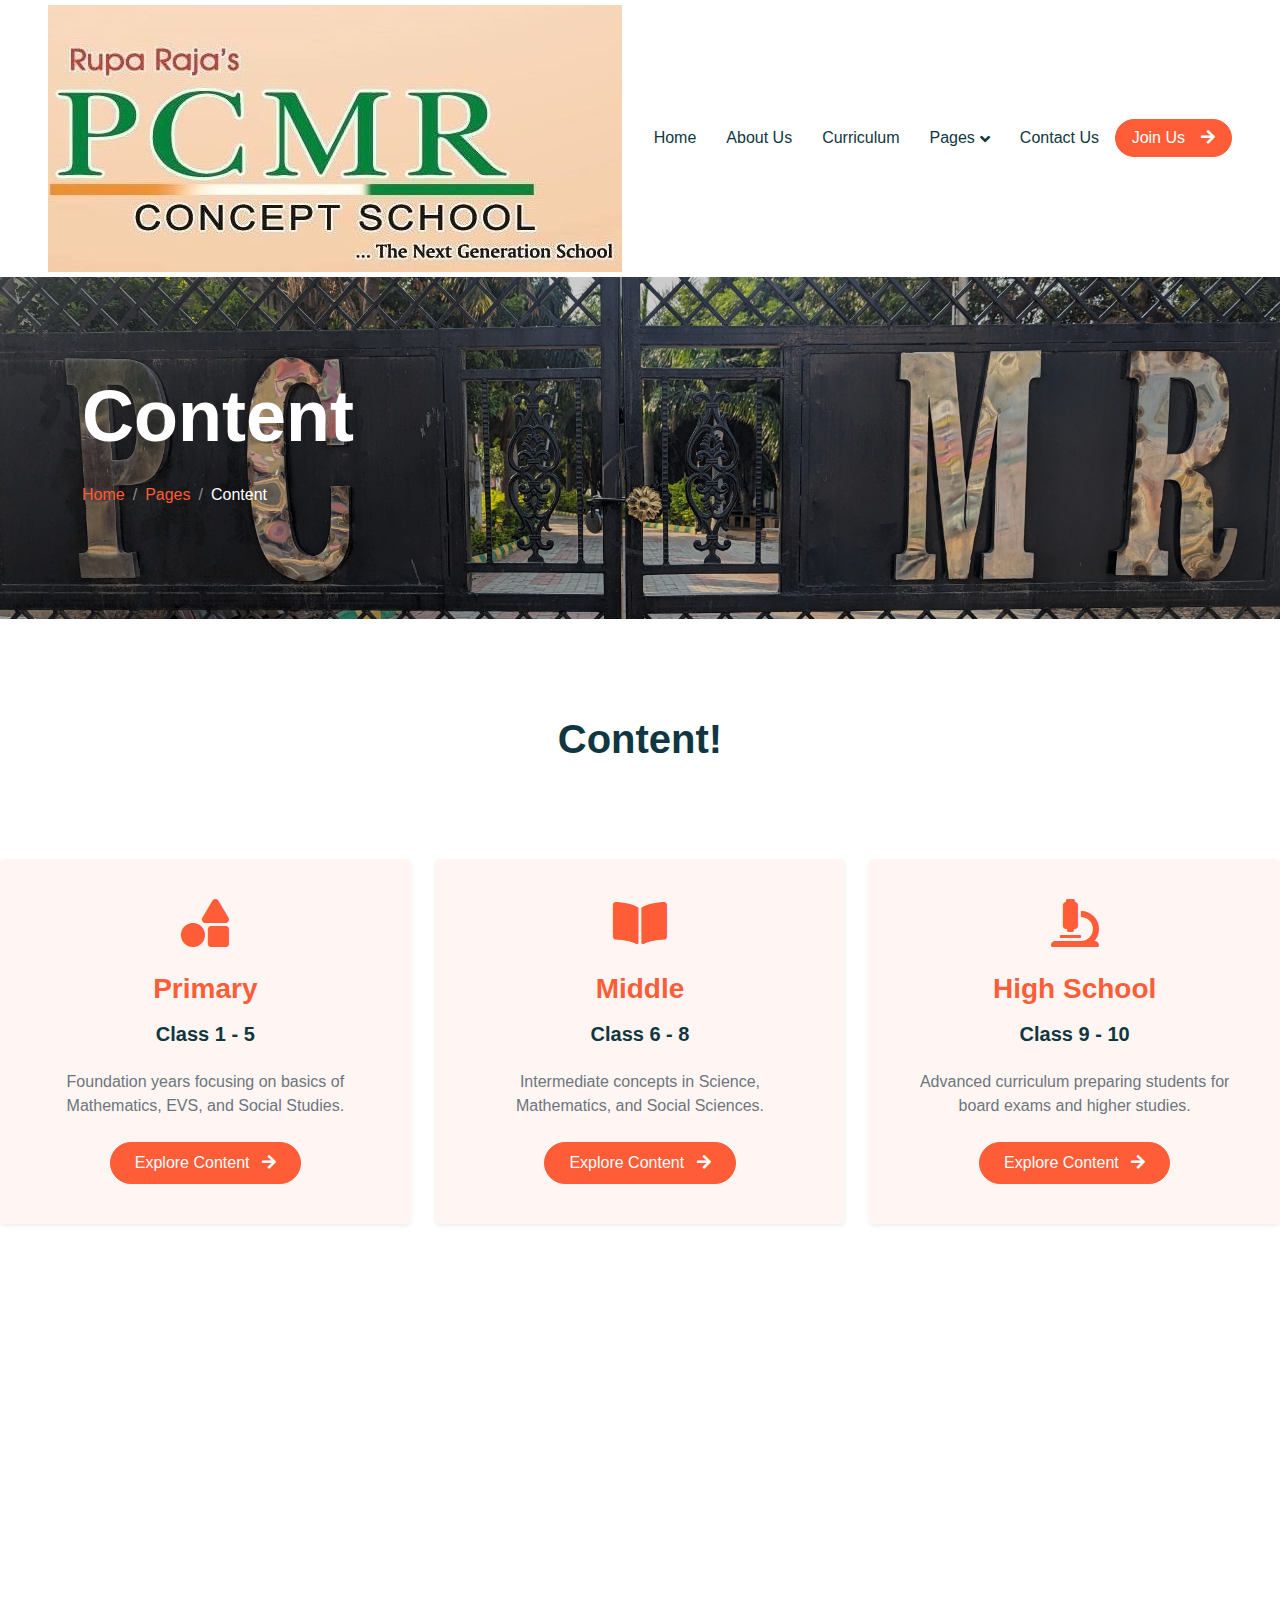
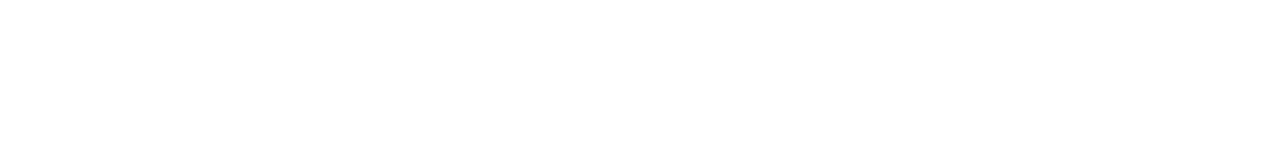
<file: content.html>
<!DOCTYPE html>
<html lang="en">

<head>
    <meta charset="utf-8">
    <title>RupaRaja's PCMR</title>
    <meta content="width=device-width, initial-scale=1.0" name="viewport">
    <meta content="" name="keywords">
    <meta content="" name="description">

    <!-- Favicon -->
    <link href="img/RR-PCMR-Logo.ico" rel="icon">

    <!-- Google Web Fonts -->
    <!-- Google Web Fonts -->
    <link rel="preconnect" href="https://fonts.googleapis.com">
    <link rel="preconnect" href="https://fonts.gstatic.com" crossorigin>
    <link
        href="https://fonts.googleapis.com/css2?family=Nunito+Sans:ital,opsz,wght@0,6..12,200;0,6..12,300;0,6..12,400;1,6..12,300&display=swap"
        rel="stylesheet">

    <!-- Icon Font Stylesheet -->
    <link href="https://cdnjs.cloudflare.com/ajax/libs/font-awesome/5.10.0/css/all.min.css" rel="stylesheet">
    <link href="https://cdn.jsdelivr.net/npm/bootstrap-icons@1.4.1/font/bootstrap-icons.css" rel="stylesheet">

    <!-- Libraries Stylesheet -->
    <link href="lib/animate/animate.min.css" rel="stylesheet">
    <link href="lib/owlcarousel/assets/owl.carousel.min.css" rel="stylesheet">

    <!-- Customized Bootstrap Stylesheet -->
    <link href="css/bootstrap.min.css" rel="stylesheet">

    <!-- Template Stylesheet -->
    <link href="css/style.css" rel="stylesheet">
</head>

<body>
    <div class="container-xxl bg-white p-0">
        <!-- Spinner Start -->
        <!-- <div id="spinner" class="show bg-white position-fixed translate-middle w-100 vh-100 top-50 start-50 d-flex align-items-center justify-content-center">
            <div class="spinner-border text-primary" style="width: 3rem; height: 3rem;" role="status">
                <span class="sr-only">Loading...</span>
            </div>
        </div> -->
        <!-- Spinner End -->


        <!-- Navbar Start -->
        <nav class="navbar navbar-expand-lg bg-white navbar-light sticky-top px-4 px-lg-5 py-lg-0">
            <a href="index.html" class="navbar-brand">
                <img src="img/RR%20PCMR%20Logo.jpg" alt="RupaRaja's PCMR Logo" class="header-logo">
            </a>
            <button type="button" class="navbar-toggler" data-bs-toggle="collapse" data-bs-target="#navbarCollapse">
                <span class="navbar-toggler-icon"></span>
            </button>
            <div class="collapse navbar-collapse" id="navbarCollapse">
                <div class="navbar-nav mx-auto">
                    <a href="index.html" class="nav-item nav-link">Home</a>
                    <a href="about.html" class="nav-item nav-link">About Us</a>
                    <a href="classes.html" class="nav-item nav-link">Curriculum</a>
                    <div class="nav-item dropdown">
                        <a href="#" class="nav-link dropdown-toggle" data-bs-toggle="dropdown">Pages</a>
                        <div class="dropdown-menu rounded-0 rounded-bottom border-0 m-0">
                            <a href="content.html" class="dropdown-item active">Content</a>
                            <a href="pages-gallery.html" class="dropdown-item">Gallery</a>
                        </div>
                    </div>
                    <a href="contact.html" class="nav-item nav-link">Contact Us</a>
                </div>
                <a href="" class="btn btn-primary rounded-pill px-3 d-none d-lg-block">Join Us<i
                        class="fa fa-arrow-right ms-3"></i></a>
            </div>
        </nav>
        <!-- Navbar End -->


        <!-- Page Header End -->
        <div class="container-xxl py-5 page-header position-relative mb-5">
            <div class="container py-5">
                <h1 class="display-2 text-white animated slideInDown mb-4">Content</h1>
                <nav aria-label="breadcrumb animated slideInDown">
                    <ol class="breadcrumb">
                        <li class="breadcrumb-item"><a href="#">Home</a></li>
                        <li class="breadcrumb-item"><a href="#">Pages</a></li>
                        <li class="breadcrumb-item text-white active" aria-current="page">Content</li>
                    </ol>
                </nav>
            </div>
        </div>
        <!-- Page Header End -->


        <!-- Testimonial Start -->
        <div class="container-xxl py-5">
            <div class="container">
                <div class="text-center mx-auto mb-5 wow fadeInUp" data-wow-delay="0.1s" style="max-width: 600px;">
                    <h1 class="mb-3">Content!</h1>
                    <p></p>
                </div>

            </div>
        </div>
        <!-- Testimonial End -->

        <div class="row g-4 justify-content-center">
            <!-- Class 1-5 -->
            <div class="col-md-4 col-sm-6 wow fadeInUp" data-wow-delay="0.1s">
                <div class="card h-100 border-0 shadow-sm p-4 text-center rounded-3 bg-light service-item">
                    <div class="card-body">
                        <div class="mb-4">
                            <i class="fa fa-shapes fa-3x text-primary"></i>
                        </div>
                        <h3 class="mb-3 text-primary head-font">Primary</h3>
                        <h5 class="mb-4 text-dark">Class 1 - 5</h5>
                        <p class="text-muted mb-4">Foundation years focusing on basics of Mathematics, EVS, and Social
                            Studies.</p>
                        <a href="content1-5.html" class="btn btn-primary rounded-pill py-2 px-4">Explore Content <i
                                class="fa fa-arrow-right ms-2"></i></a>
                    </div>
                </div>
            </div>

            <!-- Class 6-8 -->
            <div class="col-md-4 col-sm-6 wow fadeInUp" data-wow-delay="0.3s">
                <div class="card h-100 border-0 shadow-sm p-4 text-center rounded-3 bg-light service-item">
                    <div class="card-body">
                        <div class="mb-4">
                            <i class="fa fa-book-open fa-3x text-primary"></i>
                        </div>
                        <h3 class="mb-3 text-primary head-font">Middle</h3>
                        <h5 class="mb-4 text-dark">Class 6 - 8</h5>
                        <p class="text-muted mb-4">Intermediate concepts in Science, Mathematics, and Social Sciences.
                        </p>
                        <a href="content6-8.html" class="btn btn-primary rounded-pill py-2 px-4">Explore Content <i
                                class="fa fa-arrow-right ms-2"></i></a>
                    </div>
                </div>
            </div>

            <!-- Class 9-10 -->
            <div class="col-md-4 col-sm-6 wow fadeInUp" data-wow-delay="0.5s">
                <div class="card h-100 border-0 shadow-sm p-4 text-center rounded-3 bg-light service-item">
                    <div class="card-body">
                        <div class="mb-4">
                            <i class="fa fa-microscope fa-3x text-primary"></i>
                        </div>
                        <h3 class="mb-3 text-primary head-font">High School</h3>
                        <h5 class="mb-4 text-dark">Class 9 - 10</h5>
                        <p class="text-muted mb-4">Advanced curriculum preparing students for board exams and higher
                            studies.</p>
                        <a href="content9-10.html" class="btn btn-primary rounded-pill py-2 px-4">Explore Content <i
                                class="fa fa-arrow-right ms-2"></i></a>
                    </div>
                </div>
            </div>
        </div>
        <!-- Footer Start -->
        <div class="container-fluid bg-dark text-white-50 footer pt-5 mt-5 wow fadeIn" data-wow-delay="0.1s">

            <div class="container py-5">
                <div class="row g-5">
                    <div class="col-lg-3 col-md-6">
                        <h3 class="text-white mb-4">Get In Touch</h3>
                        <p class="mb-2" href=""><i class="fa fa-map-marker-alt me-3"></i><a
                                href="https://www.google.com/maps/place/PCMR+Concept+School/@14.4665094,77.7434868,14.48z/data=!4m6!3m5!1s0x3bb144d2b3f05163:0x40930e31dc127a09!8m2!3d14.4654615!4d77.7449049!16s%2Fg%2F11bztqr5fp?entry=ttu">PCMR
                                Concept School, FP8V+5XJ, Anantapuram, Andhra Pradesh 515672</a></p>
                        <p class="mb-2"><i class="fa fa-phone-alt me-3"></i>+91 99895 77577</p>
                        <p class="mb-2"><i class="fa fa-envelope me-3"></i>ruparajspcmr@gmail.com</p>
                        <div class="d-flex pt-2">
                            <a class="btn btn-outline-light btn-social" href="https://www.facebook.com/ruparajaspcmr"><i
                                    class="fab fa-facebook-f"></i></a>
                            <a class="btn btn-outline-light btn-social"
                                href="https://www.youtube.com/@rr-pcmrconceptschool4426"><i
                                    class="fab fa-youtube"></i></a>
                            <a class="btn btn-outline-light btn-social"
                                href="https://www.youtube.com/@rr-pcmrconceptschool4426"><i
                                    class="fab fa-instagram"></i></a>
                        </div>
                    </div>
                    <div class="col-lg-3 col-md-6">
                        <h3 class="text-white mb-4">Quick Links</h3>
                        <a class="btn btn-link text-white-50" href="about.html">About Us</a>
                        <a class="btn btn-link text-white-50" href="contact.html">Contact Us <br />(Working hours 9:00
                            to 4:00)</a>
                        <a class="btn btn-link text-white-50" href="pages-gallery.html">Gallery</a>

                    </div>
                    <div class="col-lg-3 col-md-6">
                        <img src="img/RR-PCMR-Logo.ico" height="100%" width="100%" alt="Logo">
                    </div>
                </div>


            </div>
            <div class="container">
                <div class="copyright">
                    <div class="row">
                        <div class="col-md-6 text-center text-md-start mb-3 mb-md-0">
                            &copy; <a class="border-bottom" href="#">RupaRaja's PCMR</a>, All Right Reserved.

                            <!--/*** This template is free as long as you keep the footer author’s credit link/attribution link/backlink. If you'd like to use the template without the footer author’s credit link/attribution link/backlink, you can purchase the Credit Removal License from "https://htmlcodex.com/credit-removal". Thank you for your support. ***/-->
                            Designed By <a class="border-bottom" href="https://htmlcodex.com">Gautham R</a>
                        </div>
                        <div class="col-md-6 text-center text-md-end">

                        </div>
                    </div>
                </div>
            </div>
        </div>
        <!-- Footer End -->


        <!-- Back to Top 
        <a href="#" class="btn btn-lg btn-primary btn-lg-square back-to-top"><i class="bi bi-arrow-up"></i></a>-->
    </div>

    <!-- JavaScript Libraries -->
    <script src="https://code.jquery.com/jquery-3.4.1.min.js"></script>
    <script src="https://cdn.jsdelivr.net/npm/bootstrap@5.0.0/dist/js/bootstrap.bundle.min.js"></script>
    <script src="lib/wow/wow.min.js"></script>
    <script src="lib/easing/easing.min.js"></script>
    <script src="lib/waypoints/waypoints.min.js"></script>
    <script src="lib/owlcarousel/owl.carousel.min.js"></script>

    <!-- Template Javascript -->
    <script src="js/main.js"></script>
</body>

</html>
</file>
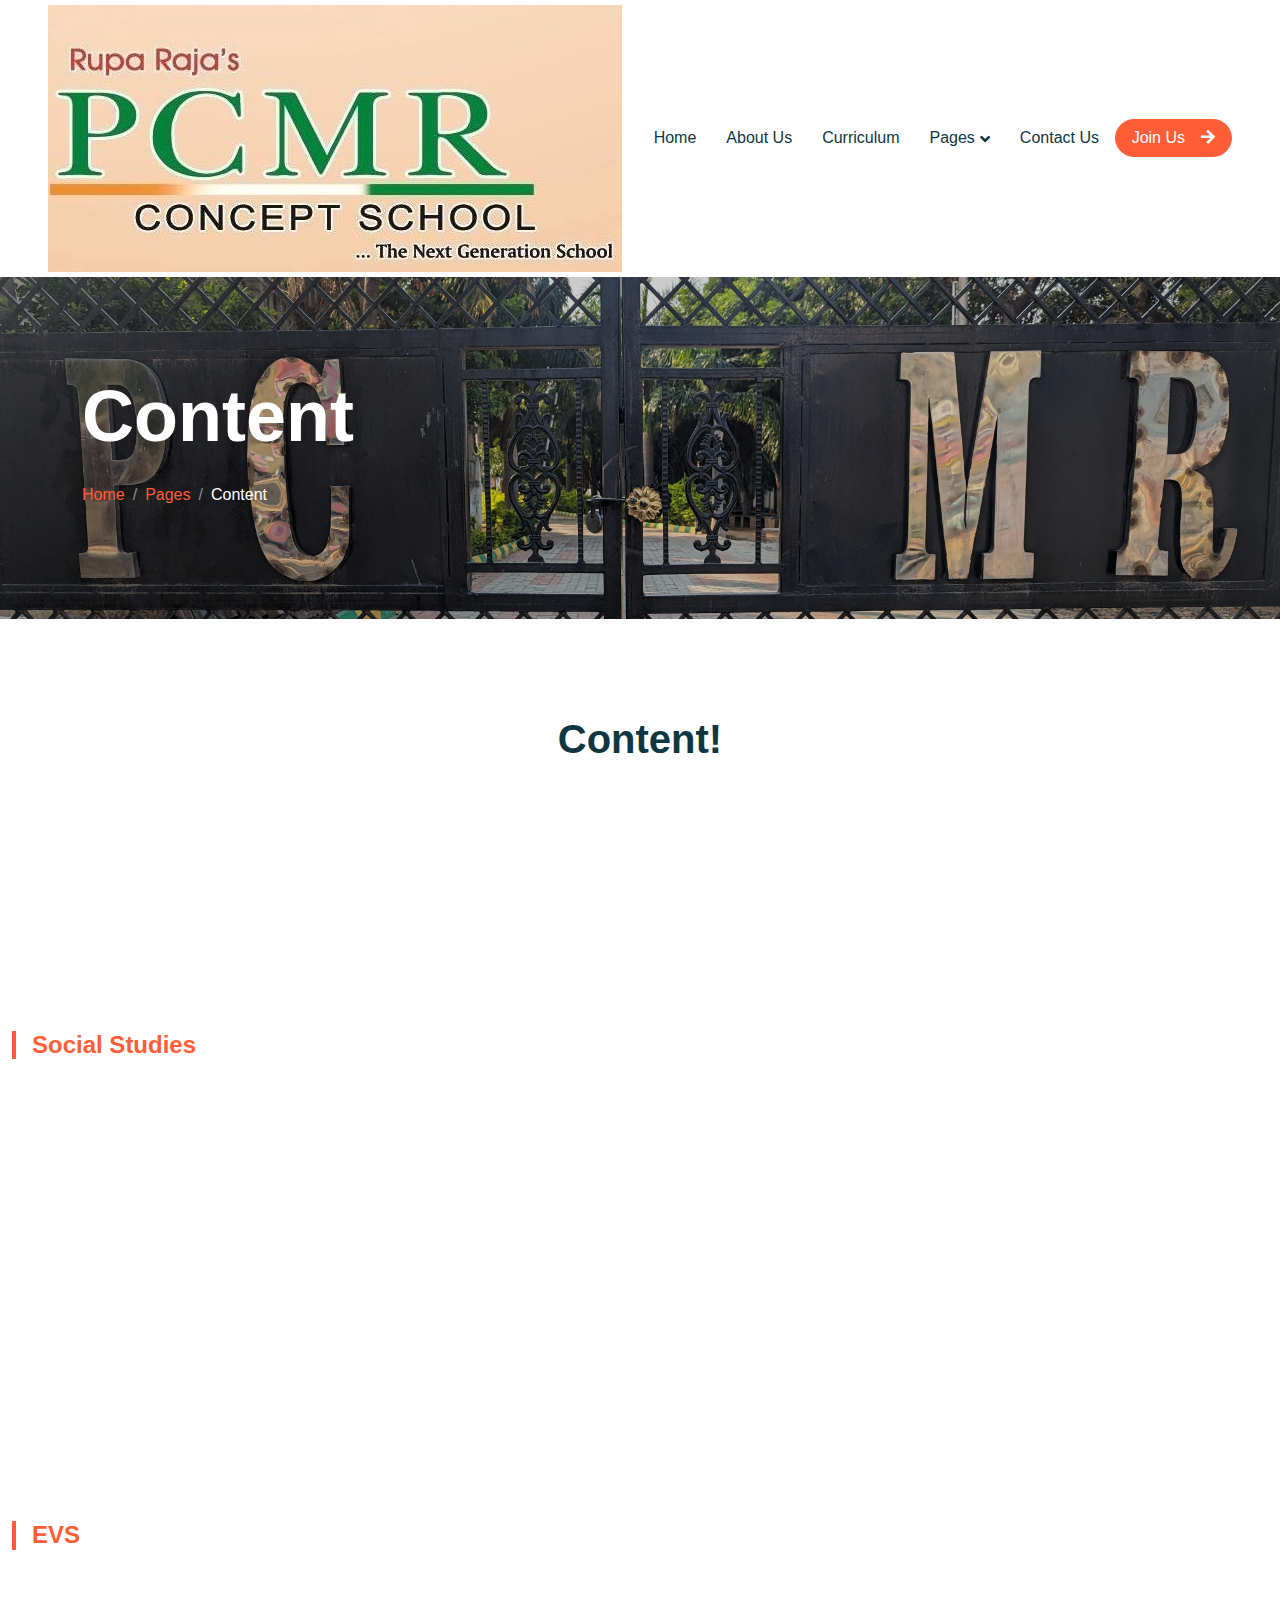
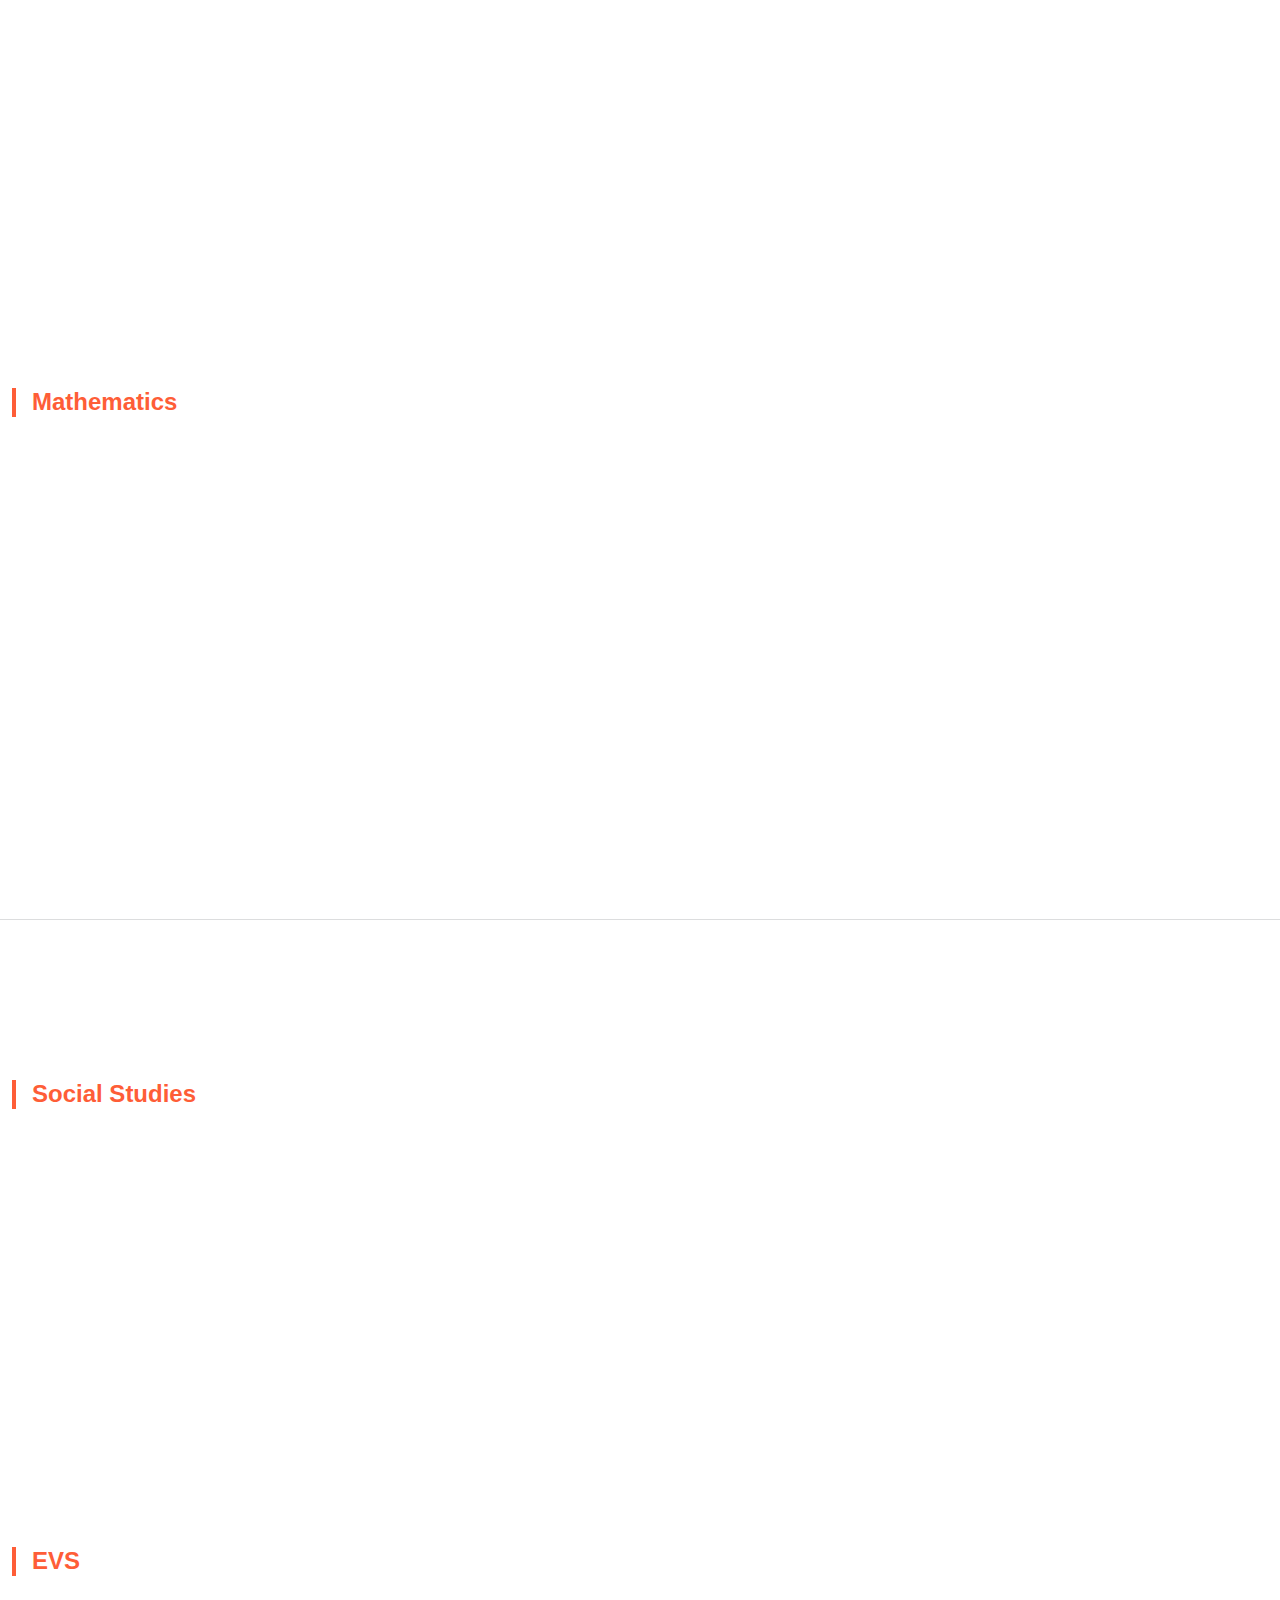
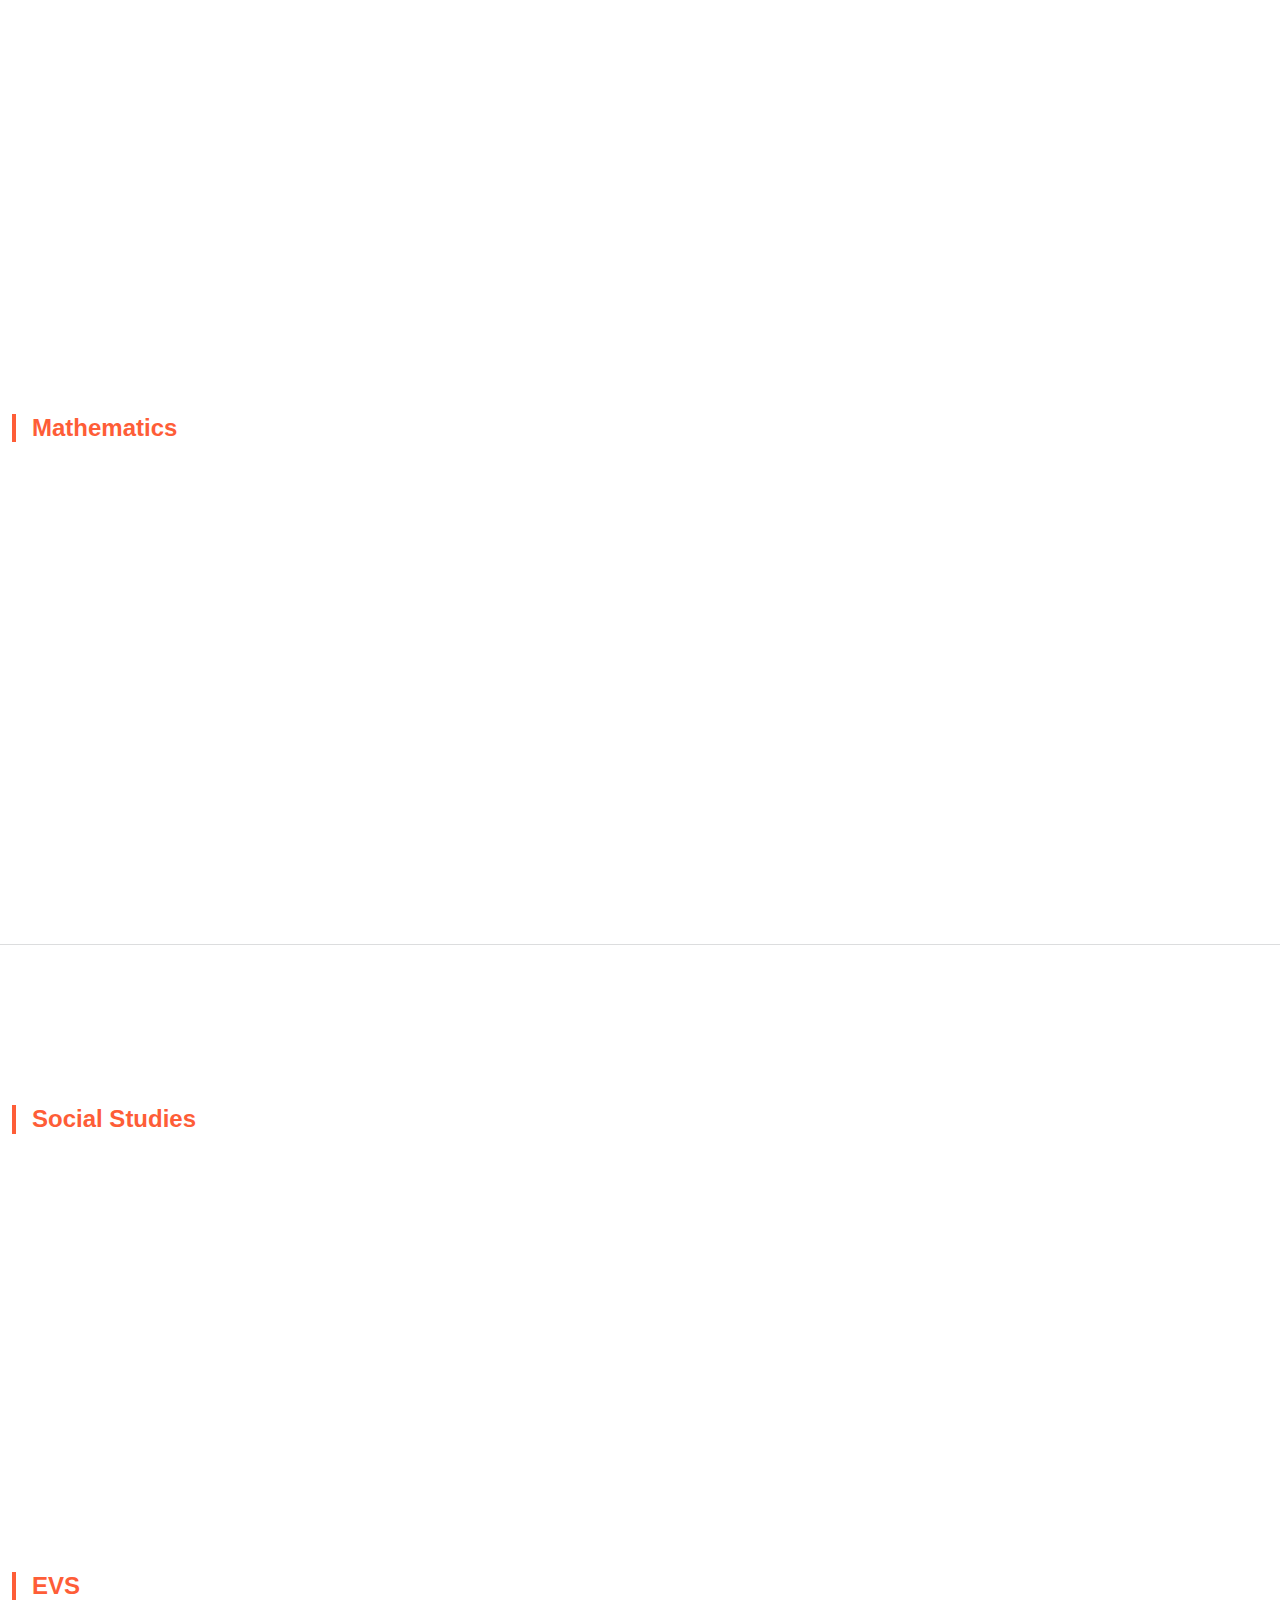
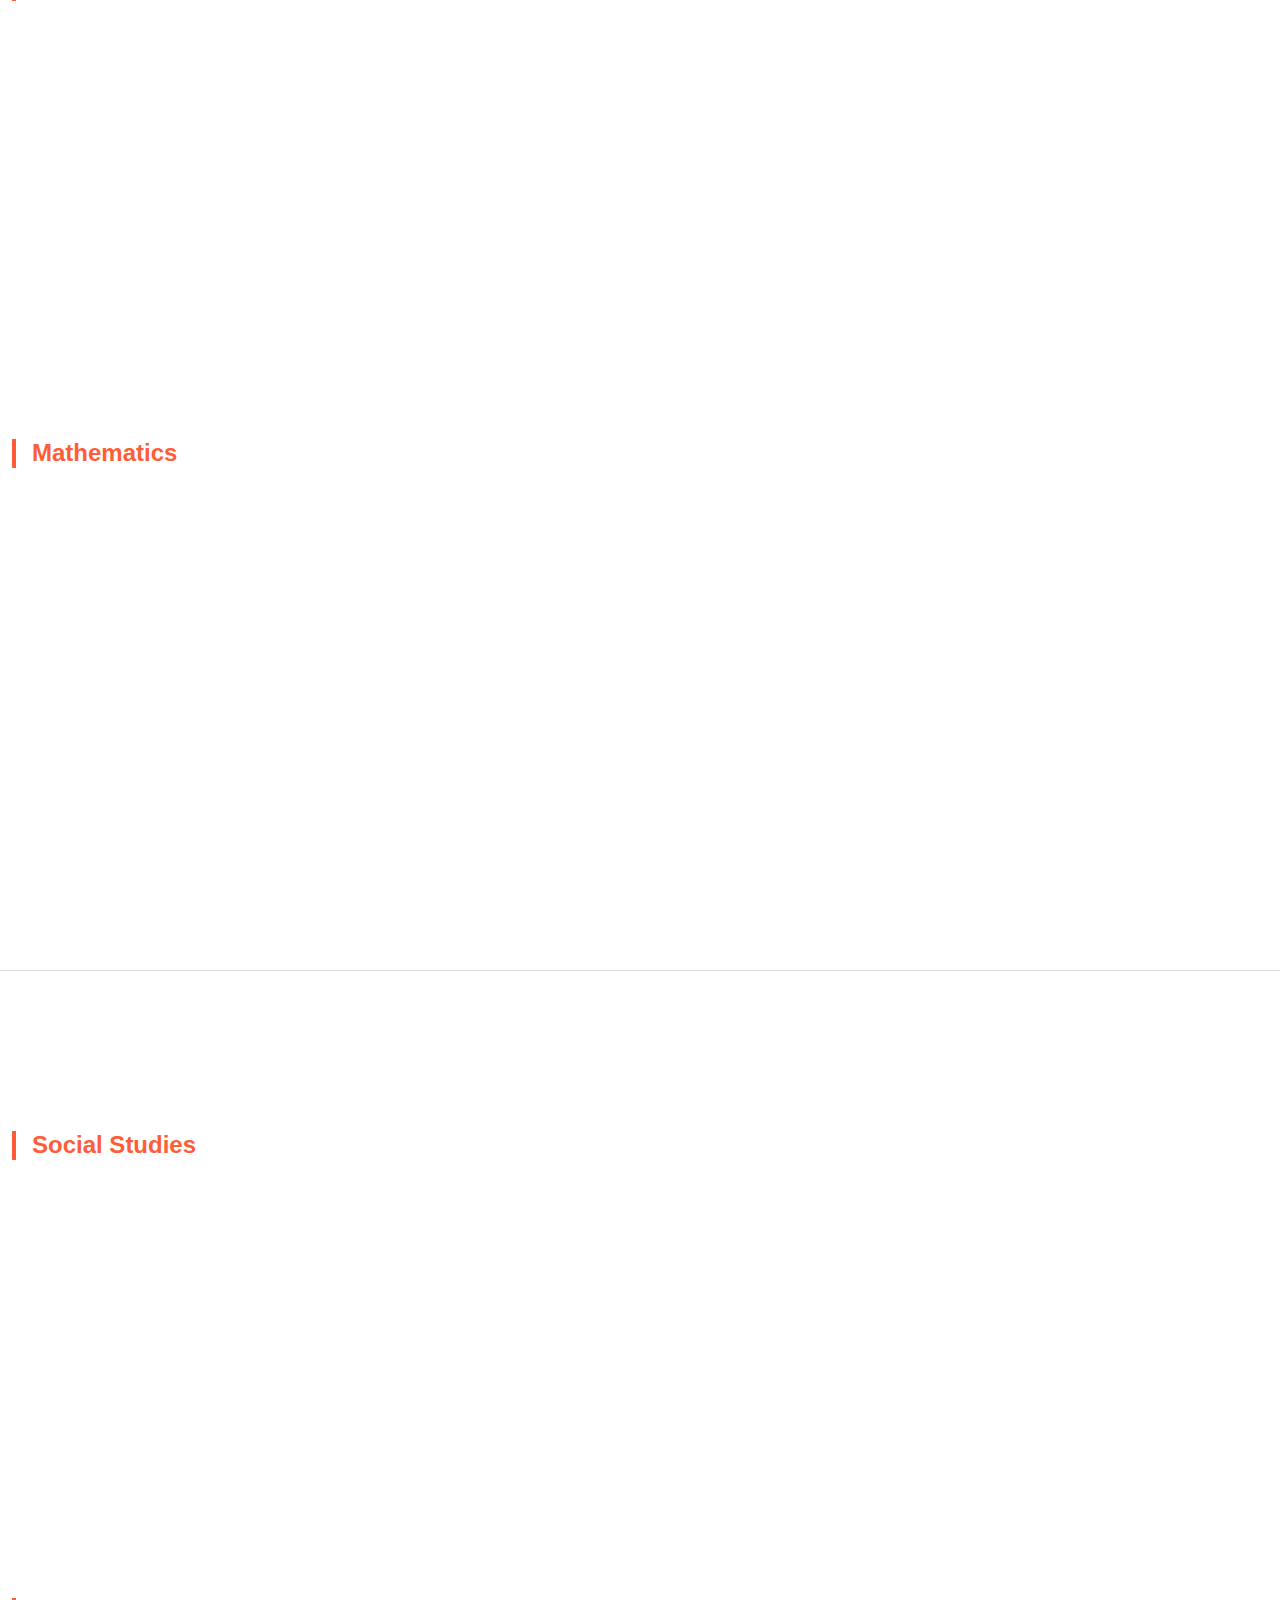
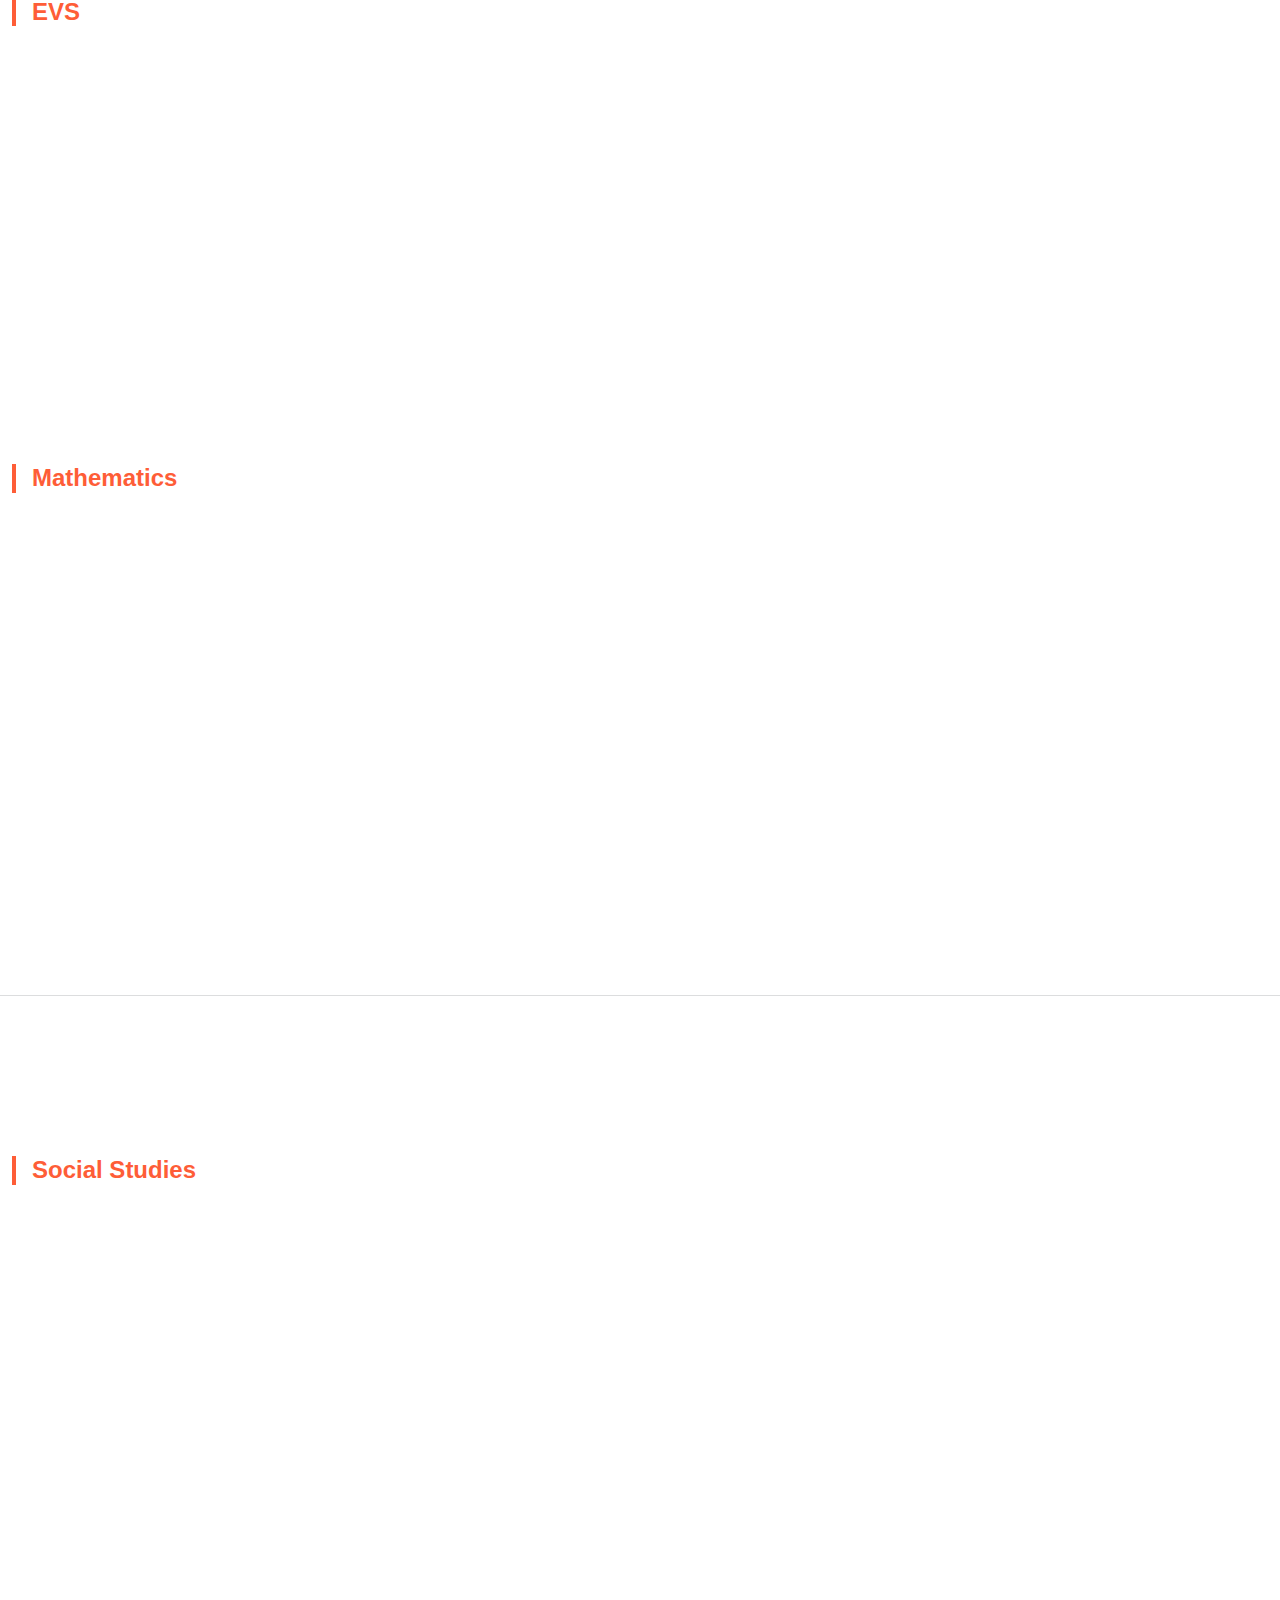
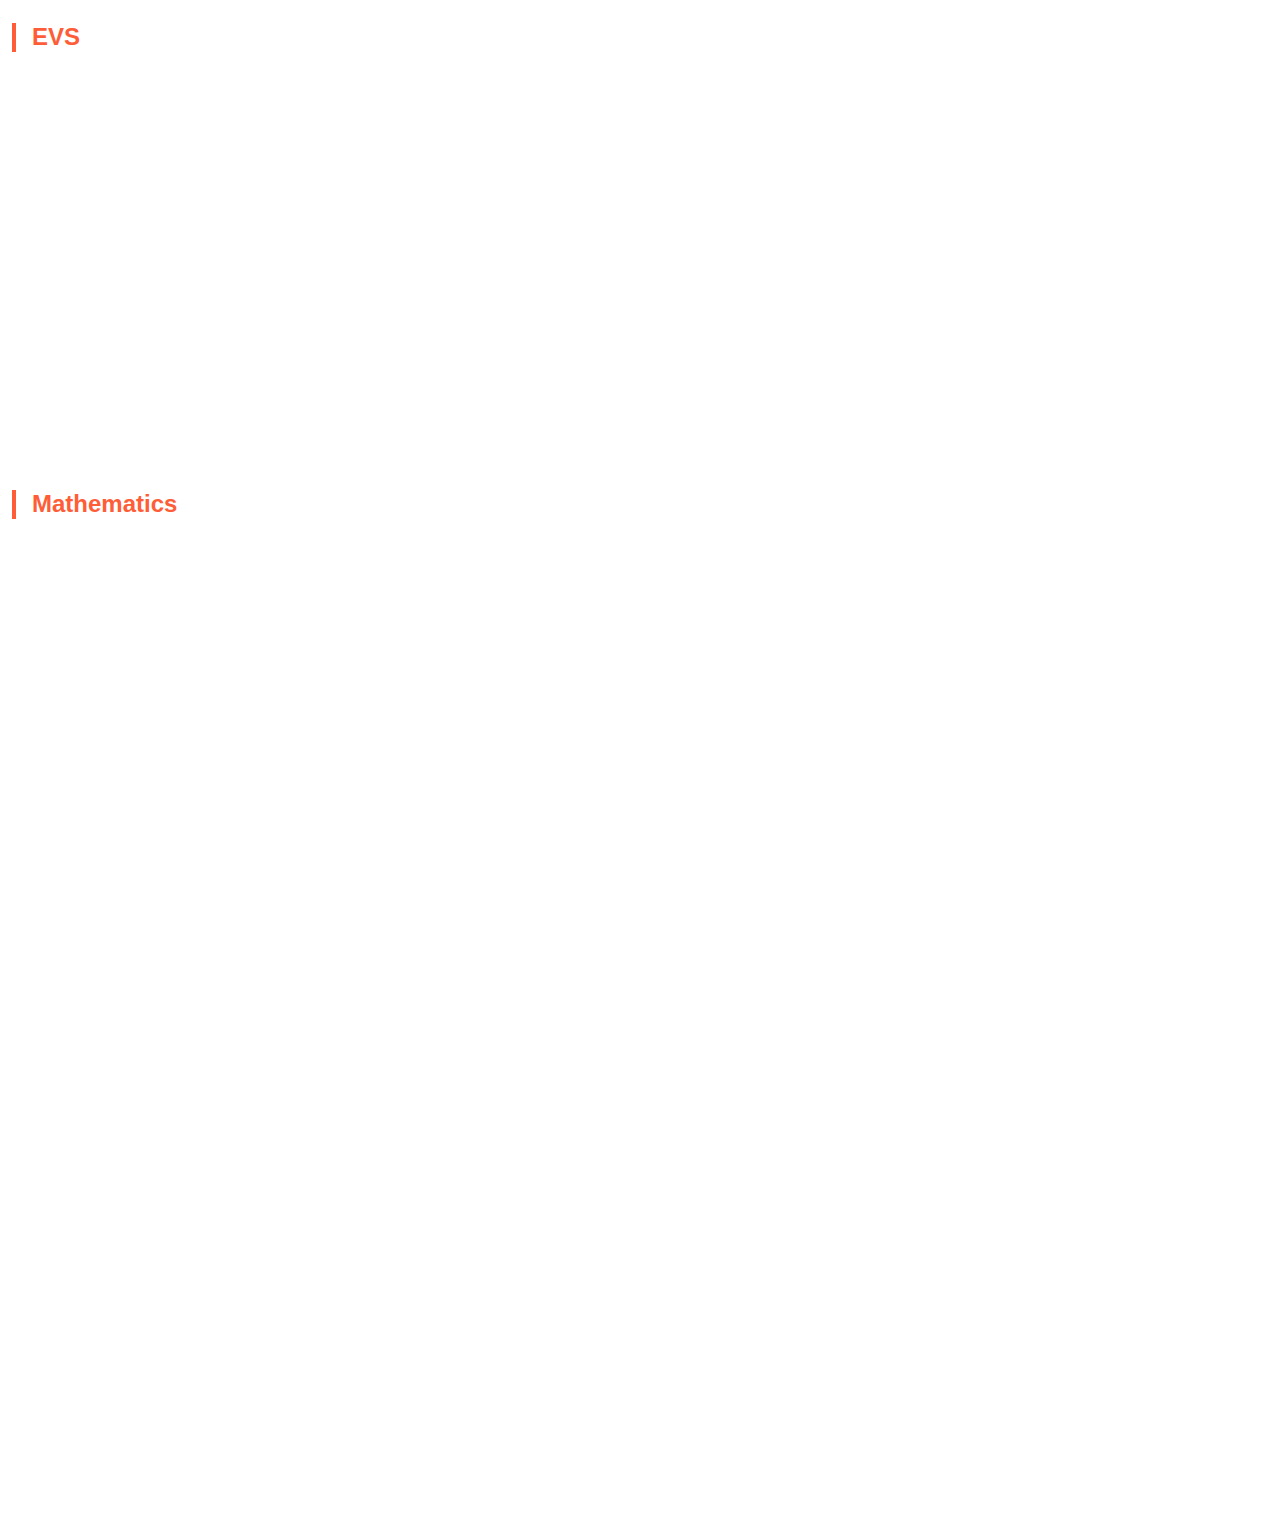
<file: content1-5.html>
<!DOCTYPE html>
<html lang="en">

<head>
  <meta charset="utf-8">
  <title>RupaRaja's PCMR</title>
  <meta content="width=device-width, initial-scale=1.0" name="viewport">
  <meta content="" name="keywords">
  <meta content="" name="description">

  <!-- Favicon -->
  <link href="img/RR-PCMR-Logo.ico" rel="icon">

  <!-- Google Web Fonts -->
  <!-- Google Web Fonts -->
  <link rel="preconnect" href="https://fonts.googleapis.com">
  <link rel="preconnect" href="https://fonts.gstatic.com" crossorigin>
  <link
    href="https://fonts.googleapis.com/css2?family=Nunito+Sans:ital,opsz,wght@0,6..12,200;0,6..12,300;0,6..12,400;1,6..12,300&display=swap"
    rel="stylesheet">

  <!-- Icon Font Stylesheet -->
  <link href="https://cdnjs.cloudflare.com/ajax/libs/font-awesome/5.10.0/css/all.min.css" rel="stylesheet">
  <link href="https://cdn.jsdelivr.net/npm/bootstrap-icons@1.4.1/font/bootstrap-icons.css" rel="stylesheet">

  <!-- Libraries Stylesheet -->
  <link href="lib/animate/animate.min.css" rel="stylesheet">
  <link href="lib/owlcarousel/assets/owl.carousel.min.css" rel="stylesheet">

  <!-- Customized Bootstrap Stylesheet -->
  <link href="css/bootstrap.min.css" rel="stylesheet">

  <!-- Template Stylesheet -->
  <link href="css/style.css" rel="stylesheet">
</head>

<body>
  <div class="container-xxl bg-white p-0">
    <!-- Spinner Start -->
    <!-- <div id="spinner" class="show bg-white position-fixed translate-middle w-100 vh-100 top-50 start-50 d-flex align-items-center justify-content-center">
            <div class="spinner-border text-primary" style="width: 3rem; height: 3rem;" role="status">
                <span class="sr-only">Loading...</span>
            </div>
        </div> -->
    <!-- Spinner End -->


    <!-- Navbar Start -->
    <nav class="navbar navbar-expand-lg bg-white navbar-light sticky-top px-4 px-lg-5 py-lg-0">
      <a href="index.html" class="navbar-brand">
        <img src="img/RR%20PCMR%20Logo.jpg" alt="RupaRaja's PCMR Logo" class="header-logo">
      </a>
      <button type="button" class="navbar-toggler" data-bs-toggle="collapse" data-bs-target="#navbarCollapse">
        <span class="navbar-toggler-icon"></span>
      </button>
      <div class="collapse navbar-collapse" id="navbarCollapse">
        <div class="navbar-nav mx-auto">
          <a href="index.html" class="nav-item nav-link">Home</a>
          <a href="about.html" class="nav-item nav-link">About Us</a>
          <a href="classes.html" class="nav-item nav-link">Curriculum</a>
          <div class="nav-item dropdown">
            <a href="#" class="nav-link dropdown-toggle" data-bs-toggle="dropdown">Pages</a>
            <div class="dropdown-menu rounded-0 rounded-bottom border-0 m-0">
              <a href="content.html" class="dropdown-item active">content</a>
              <a href="pages-gallery.html" class="dropdown-item">Gallery</a>
            </div>
          </div>
          <a href="contact.html" class="nav-item nav-link">Contact Us</a>
        </div>
        <a href="" class="btn btn-primary rounded-pill px-3 d-none d-lg-block">Join Us<i
            class="fa fa-arrow-right ms-3"></i></a>
      </div>
    </nav>
    <!-- Navbar End -->


    <!-- Page Header End -->
    <div class="container-xxl py-5 page-header position-relative mb-5">
      <div class="container py-5">
        <h1 class="display-2 text-white animated slideInDown mb-4">Content</h1>
        <nav aria-label="breadcrumb animated slideInDown">
          <ol class="breadcrumb">
            <li class="breadcrumb-item"><a href="#">Home</a></li>
            <li class="breadcrumb-item"><a href="#">Pages</a></li>
            <li class="breadcrumb-item text-white active" aria-current="page">Content</li>
          </ol>
        </nav>
      </div>
    </div>
    <!-- Page Header End -->


    <!-- content Start -->
    <div class="container-xxl py-5">
      <div class="container">
        <div class="text-center mx-auto mb-5 wow fadeInUp" data-wow-delay="0.1s" style="max-width: 600px;">
          <h1 class="mb-3">Content!</h1>
          <p></p>
        </div>

      </div>
    </div>
    <!-- content End -->
    <div class="container-xxl py-5">
      <div class="text-center wow fadeInUp" data-wow-delay="0.1s">
        <h6 class="section-title bg-white text-center text-primary px-3">Curriculum</h6>
        <h1 class="mb-5">Class 1</h1>
      </div>

      <!-- Social Studies -->
      <h4 class="mb-4 text-primary head-font border-start border-4 border-primary ps-3">Social Studies</h4>
      <div class="row g-4 mb-5">
        <div class="col-lg-4 col-md-6 wow fadeInUp" data-wow-delay="0.1s">
          <div class="card h-100 shadow-sm border-0 rounded-3 overflow-hidden video-card">
            <div class="card-body p-4">
              <h5 class="card-title text-dark mb-3">Recycling, Civil Rights, The Right to Vote</h5>
              <p class="text-muted small mb-4">Kids Academy</p>
              <a href="http://www.youtube.com/watch?v=puarPOoJUy8" class="btn btn-primary w-100 rounded-pill">Watch
                Video <i class="fa fa-play-circle ms-2"></i></a>
            </div>
          </div>
        </div>
        <div class="col-lg-4 col-md-6 wow fadeInUp" data-wow-delay="0.2s">
          <div class="card h-100 shadow-sm border-0 rounded-3 overflow-hidden video-card">
            <div class="card-body p-4">
              <h5 class="card-title text-dark mb-3">Needs and Wants</h5>
              <p class="text-muted small mb-4">Beginning Social Studies</p>
              <a href="http://www.youtube.com/watch?v=EbQmuz_Wcmg" class="btn btn-primary w-100 rounded-pill">Watch
                Video <i class="fa fa-play-circle ms-2"></i></a>
            </div>
          </div>
        </div>
        <div class="col-lg-4 col-md-6 wow fadeInUp" data-wow-delay="0.3s">
          <div class="card h-100 shadow-sm border-0 rounded-3 overflow-hidden video-card">
            <div class="card-body p-4">
              <h5 class="card-title text-dark mb-3">Healthy Foods</h5>
              <p class="text-muted small mb-4">Grade 1 Social Studies</p>
              <a href="http://www.youtube.com/watch?v=soPfuCRtnRw" class="btn btn-primary w-100 rounded-pill">Watch
                Video <i class="fa fa-play-circle ms-2"></i></a>
            </div>
          </div>
        </div>
        <div class="col-lg-4 col-md-6 wow fadeInUp" data-wow-delay="0.4s">
          <div class="card h-100 shadow-sm border-0 rounded-3 overflow-hidden video-card">
            <div class="card-body p-4">
              <h5 class="card-title text-dark mb-3">Rules and Laws</h5>
              <p class="text-muted small mb-4">Beginning Social Studies</p>
              <a href="http://www.youtube.com/watch?v=1ZIA-GTra5I" class="btn btn-primary w-100 rounded-pill">Watch
                Video <i class="fa fa-play-circle ms-2"></i></a>
            </div>
          </div>
        </div>
        <div class="col-lg-4 col-md-6 wow fadeInUp" data-wow-delay="0.5s">
          <div class="card h-100 shadow-sm border-0 rounded-3 overflow-hidden video-card">
            <div class="card-body p-4">
              <h5 class="card-title text-dark mb-3">Health and Safety</h5>
              <p class="text-muted small mb-4">Necessities of Life</p>
              <a href="http://www.youtube.com/watch?v=Tj41lvPl4XA" class="btn btn-primary w-100 rounded-pill">Watch
                Video <i class="fa fa-play-circle ms-2"></i></a>
            </div>
          </div>
        </div>
      </div>

      <!-- EVS -->
      <h4 class="mb-4 text-primary head-font border-start border-4 border-primary ps-3">EVS</h4>
      <div class="row g-4 mb-5">
        <div class="col-lg-4 col-md-6 wow fadeInUp" data-wow-delay="0.1s">
          <div class="card h-100 shadow-sm border-0 rounded-3 overflow-hidden video-card">
            <div class="card-body p-4">
              <h5 class="card-title text-dark mb-3">Learn Body Parts</h5>
              <p class="text-muted small mb-4">New Spark | Periwinkle</p>
              <a href="http://www.youtube.com/watch?v=4uRL6bP7HrA" class="btn btn-primary w-100 rounded-pill">Watch
                Video <i class="fa fa-play-circle ms-2"></i></a>
            </div>
          </div>
        </div>
        <div class="col-lg-4 col-md-6 wow fadeInUp" data-wow-delay="0.2s">
          <div class="card h-100 shadow-sm border-0 rounded-3 overflow-hidden video-card">
            <div class="card-body p-4">
              <h5 class="card-title text-dark mb-3">Plants Around Us</h5>
              <p class="text-muted small mb-4">EVS Grade 1</p>
              <a href="http://www.youtube.com/watch?v=FQWkdpmBgIY" class="btn btn-primary w-100 rounded-pill">Watch
                Video <i class="fa fa-play-circle ms-2"></i></a>
            </div>
          </div>
        </div>
        <div class="col-lg-4 col-md-6 wow fadeInUp" data-wow-delay="0.3s">
          <div class="card h-100 shadow-sm border-0 rounded-3 overflow-hidden video-card">
            <div class="card-body p-4">
              <h5 class="card-title text-dark mb-3">My Family and I</h5>
              <p class="text-muted small mb-4">New Spark | Periwinkle</p>
              <a href="http://www.youtube.com/watch?v=0_NPW2zybfU" class="btn btn-primary w-100 rounded-pill">Watch
                Video <i class="fa fa-play-circle ms-2"></i></a>
            </div>
          </div>
        </div>
        <div class="col-lg-4 col-md-6 wow fadeInUp" data-wow-delay="0.4s">
          <div class="card h-100 shadow-sm border-0 rounded-3 overflow-hidden video-card">
            <div class="card-body p-4">
              <h5 class="card-title text-dark mb-3">Animals Around Us</h5>
              <p class="text-muted small mb-4">Land Animals</p>
              <a href="http://www.youtube.com/watch?v=39G0wYrE2Vc" class="btn btn-primary w-100 rounded-pill">Watch
                Video <i class="fa fa-play-circle ms-2"></i></a>
            </div>
          </div>
        </div>
        <div class="col-lg-4 col-md-6 wow fadeInUp" data-wow-delay="0.5s">
          <div class="card h-100 shadow-sm border-0 rounded-3 overflow-hidden video-card">
            <div class="card-body p-4">
              <h5 class="card-title text-dark mb-3">Sheds and Nests</h5>
              <p class="text-muted small mb-4">New Spark | Periwinkle</p>
              <a href="http://www.youtube.com/watch?v=FsCZw0OghMI" class="btn btn-primary w-100 rounded-pill">Watch
                Video <i class="fa fa-play-circle ms-2"></i></a>
            </div>
          </div>
        </div>
      </div>

      <!-- Maths -->
      <h4 class="mb-4 text-primary head-font border-start border-4 border-primary ps-3">Mathematics</h4>
      <div class="row g-4 mb-5">
        <div class="col-lg-4 col-md-6 wow fadeInUp" data-wow-delay="0.1s">
          <div class="card h-100 shadow-sm border-0 rounded-3 overflow-hidden video-card">
            <div class="card-body p-4">
              <h5 class="card-title text-dark mb-3">Body Parts (Maths?)</h5>
              <p class="text-muted small mb-4">Grade 1</p>
              <a href="http://www.youtube.com/watch?v=4uRL6bP7HrA" class="btn btn-primary w-100 rounded-pill">Watch
                Video <i class="fa fa-play-circle ms-2"></i></a>
            </div>
          </div>
        </div>
        <div class="col-lg-4 col-md-6 wow fadeInUp" data-wow-delay="0.2s">
          <div class="card h-100 shadow-sm border-0 rounded-3 overflow-hidden video-card">
            <div class="card-body p-4">
              <h5 class="card-title text-dark mb-3">Addition by Counting on</h5>
              <p class="text-muted small mb-4">Grade 1</p>
              <a href="http://www.youtube.com/watch?v=VScM8Z8Jls0" class="btn btn-primary w-100 rounded-pill">Watch
                Video <i class="fa fa-play-circle ms-2"></i></a>
            </div>
          </div>
        </div>
        <div class="col-lg-4 col-md-6 wow fadeInUp" data-wow-delay="0.3s">
          <div class="card h-100 shadow-sm border-0 rounded-3 overflow-hidden video-card">
            <div class="card-body p-4">
              <h5 class="card-title text-dark mb-3">1st Grade Math Compilation</h5>
              <p class="text-muted small mb-4">Math Compilation</p>
              <a href="http://www.youtube.com/watch?v=xX5caFM5xMY" class="btn btn-primary w-100 rounded-pill">Watch
                Video <i class="fa fa-play-circle ms-2"></i></a>
            </div>
          </div>
        </div>
        <div class="col-lg-4 col-md-6 wow fadeInUp" data-wow-delay="0.4s">
          <div class="card h-100 shadow-sm border-0 rounded-3 overflow-hidden video-card">
            <div class="card-body p-4">
              <h5 class="card-title text-dark mb-3">Addition : 1 to 5</h5>
              <p class="text-muted small mb-4">Grade 1</p>
              <a href="http://www.youtube.com/watch?v=Ex5fF24YYhU" class="btn btn-primary w-100 rounded-pill">Watch
                Video <i class="fa fa-play-circle ms-2"></i></a>
            </div>
          </div>
        </div>
        <div class="col-lg-4 col-md-6 wow fadeInUp" data-wow-delay="0.5s">
          <div class="card h-100 shadow-sm border-0 rounded-3 overflow-hidden video-card">
            <div class="card-body p-4">
              <h5 class="card-title text-dark mb-3">Numberblocks Compilation</h5>
              <p class="text-muted small mb-4">123 - Numbers Cartoon</p>
              <a href="http://www.youtube.com/watch?v=2Tp51rFXIc8" class="btn btn-primary w-100 rounded-pill">Watch
                Video <i class="fa fa-play-circle ms-2"></i></a>
            </div>
          </div>
        </div>
      </div>
    </div>
    <hr class="dashed">

    <!-- Class 2-->

    <div class="container-xxl py-5">
      <div class="text-center wow fadeInUp" data-wow-delay="0.1s">
        <h1 class="mb-5">Class 2</h1>
      </div>

      <!-- Social Studies -->
      <h4 class="mb-4 text-primary head-font border-start border-4 border-primary ps-3">Social Studies</h4>
      <div class="row g-4 mb-5">
        <div class="col-lg-4 col-md-6 wow fadeInUp" data-wow-delay="0.1s">
          <div class="card h-100 shadow-sm border-0 rounded-3 overflow-hidden video-card">
            <div class="card-body p-4">
              <h5 class="card-title text-dark mb-3">Recycling, Civil Rights</h5>
              <p class="text-muted small mb-4">Kids Academy</p>
              <a href="http://www.youtube.com/watch?v=puarPOoJUy8" class="btn btn-primary w-100 rounded-pill">Watch
                Video <i class="fa fa-play-circle ms-2"></i></a>
            </div>
          </div>
        </div>
        <div class="col-lg-4 col-md-6 wow fadeInUp" data-wow-delay="0.2s">
          <div class="card h-100 shadow-sm border-0 rounded-3 overflow-hidden video-card">
            <div class="card-body p-4">
              <h5 class="card-title text-dark mb-3">What Is a Natural Resource?</h5>
              <p class="text-muted small mb-4">Beginning Social Studies 2</p>
              <a href="http://www.youtube.com/watch?v=oDzuHlW3ZkQ" class="btn btn-primary w-100 rounded-pill">Watch
                Video <i class="fa fa-play-circle ms-2"></i></a>
            </div>
          </div>
        </div>
        <div class="col-lg-4 col-md-6 wow fadeInUp" data-wow-delay="0.3s">
          <div class="card h-100 shadow-sm border-0 rounded-3 overflow-hidden video-card">
            <div class="card-body p-4">
              <h5 class="card-title text-dark mb-3">What is a Community?</h5>
              <p class="text-muted small mb-4">Social Studies for Kindergarten</p>
              <a href="http://www.youtube.com/watch?v=wP_IbZSxhEs" class="btn btn-primary w-100 rounded-pill">Watch
                Video <i class="fa fa-play-circle ms-2"></i></a>
            </div>
          </div>
        </div>
        <div class="col-lg-4 col-md-6 wow fadeInUp" data-wow-delay="0.4s">
          <div class="card h-100 shadow-sm border-0 rounded-3 overflow-hidden video-card">
            <div class="card-body p-4">
              <h5 class="card-title text-dark mb-3">Communities for Kids</h5>
              <p class="text-muted small mb-4">Types of Communities</p>
              <a href="http://www.youtube.com/watch?v=lGC0zxgRNJQ" class="btn btn-primary w-100 rounded-pill">Watch
                Video <i class="fa fa-play-circle ms-2"></i></a>
            </div>
          </div>
        </div>
        <div class="col-lg-4 col-md-6 wow fadeInUp" data-wow-delay="0.5s">
          <div class="card h-100 shadow-sm border-0 rounded-3 overflow-hidden video-card">
            <div class="card-body p-4">
              <h5 class="card-title text-dark mb-3">Your Community</h5>
              <p class="text-muted small mb-4">Social Studies for Kids</p>
              <a href="http://www.youtube.com/watch?v=NR7z9FbUf5k" class="btn btn-primary w-100 rounded-pill">Watch
                Video <i class="fa fa-play-circle ms-2"></i></a>
            </div>
          </div>
        </div>
      </div>

      <!-- EVS -->
      <h4 class="mb-4 text-primary head-font border-start border-4 border-primary ps-3">EVS</h4>
      <div class="row g-4 mb-5">
        <div class="col-lg-4 col-md-6 wow fadeInUp" data-wow-delay="0.1s">
          <div class="card h-100 shadow-sm border-0 rounded-3 overflow-hidden video-card">
            <div class="card-body p-4">
              <h5 class="card-title text-dark mb-3">Natural Resources</h5>
              <p class="text-muted small mb-4">Grade 2 - EVS</p>
              <a href="http://www.youtube.com/watch?v=ue9jPH31lVo" class="btn btn-primary w-100 rounded-pill">Watch
                Video <i class="fa fa-play-circle ms-2"></i></a>
            </div>
          </div>
        </div>
        <div class="col-lg-4 col-md-6 wow fadeInUp" data-wow-delay="0.2s">
          <div class="card h-100 shadow-sm border-0 rounded-3 overflow-hidden video-card">
            <div class="card-body p-4">
              <h5 class="card-title text-dark mb-3">What is Air?</h5>
              <p class="text-muted small mb-4">Science For Kids | Grade 2</p>
              <a href="http://www.youtube.com/watch?v=h7rhOM2dXtE" class="btn btn-primary w-100 rounded-pill">Watch
                Video <i class="fa fa-play-circle ms-2"></i></a>
            </div>
          </div>
        </div>
        <div class="col-lg-4 col-md-6 wow fadeInUp" data-wow-delay="0.3s">
          <div class="card h-100 shadow-sm border-0 rounded-3 overflow-hidden video-card">
            <div class="card-body p-4">
              <h5 class="card-title text-dark mb-3">Means of Transport</h5>
              <p class="text-muted small mb-4">Class 2 EVS - CBSE</p>
              <a href="http://www.youtube.com/watch?v=i7BERtZ_r60" class="btn btn-primary w-100 rounded-pill">Watch
                Video <i class="fa fa-play-circle ms-2"></i></a>
            </div>
          </div>
        </div>
        <div class="col-lg-4 col-md-6 wow fadeInUp" data-wow-delay="0.4s">
          <div class="card h-100 shadow-sm border-0 rounded-3 overflow-hidden video-card">
            <div class="card-body p-4">
              <h5 class="card-title text-dark mb-3">Plants around us</h5>
              <p class="text-muted small mb-4">EVS | Class 2</p>
              <a href="http://www.youtube.com/watch?v=gCOokhU7xWI" class="btn btn-primary w-100 rounded-pill">Watch
                Video <i class="fa fa-play-circle ms-2"></i></a>
            </div>
          </div>
        </div>
        <div class="col-lg-4 col-md-6 wow fadeInUp" data-wow-delay="0.5s">
          <div class="card h-100 shadow-sm border-0 rounded-3 overflow-hidden video-card">
            <div class="card-body p-4">
              <h5 class="card-title text-dark mb-3">Our Earth</h5>
              <p class="text-muted small mb-4">Different Landforms</p>
              <a href="http://www.youtube.com/watch?v=gkQdb5br1pE" class="btn btn-primary w-100 rounded-pill">Watch
                Video <i class="fa fa-play-circle ms-2"></i></a>
            </div>
          </div>
        </div>
      </div>

      <!-- Maths -->
      <h4 class="mb-4 text-primary head-font border-start border-4 border-primary ps-3">Mathematics</h4>
      <div class="row g-4 mb-5">
        <div class="col-lg-4 col-md-6 wow fadeInUp" data-wow-delay="0.1s">
          <div class="card h-100 shadow-sm border-0 rounded-3 overflow-hidden video-card">
            <div class="card-body p-4">
              <h5 class="card-title text-dark mb-3">Addition Solution</h5>
              <p class="text-muted small mb-4">Grade 2 Math</p>
              <a href="http://www.youtube.com/watch?v=KgZIXq04ee8" class="btn btn-primary w-100 rounded-pill">Watch
                Video <i class="fa fa-play-circle ms-2"></i></a>
            </div>
          </div>
        </div>
        <div class="col-lg-4 col-md-6 wow fadeInUp" data-wow-delay="0.2s">
          <div class="card h-100 shadow-sm border-0 rounded-3 overflow-hidden video-card">
            <div class="card-body p-4">
              <h5 class="card-title text-dark mb-3">Subtraction Rocks</h5>
              <p class="text-muted small mb-4">Base Ten Blocks</p>
              <a href="http://www.youtube.com/watch?v=Ds226Vh7epg" class="btn btn-primary w-100 rounded-pill">Watch
                Video <i class="fa fa-play-circle ms-2"></i></a>
            </div>
          </div>
        </div>
        <div class="col-lg-4 col-md-6 wow fadeInUp" data-wow-delay="0.3s">
          <div class="card h-100 shadow-sm border-0 rounded-3 overflow-hidden video-card">
            <div class="card-body p-4">
              <h5 class="card-title text-dark mb-3">2nd Grade Math Compilation</h5>
              <p class="text-muted small mb-4">Math Compilation</p>
              <a href="http://www.youtube.com/watch?v=S2TYfrGEih4" class="btn btn-primary w-100 rounded-pill">Watch
                Video <i class="fa fa-play-circle ms-2"></i></a>
            </div>
          </div>
        </div>
        <div class="col-lg-4 col-md-6 wow fadeInUp" data-wow-delay="0.4s">
          <div class="card h-100 shadow-sm border-0 rounded-3 overflow-hidden video-card">
            <div class="card-body p-4">
              <h5 class="card-title text-dark mb-3">Addition & Multiplication</h5>
              <p class="text-muted small mb-4">Relation 12.2</p>
              <a href="http://www.youtube.com/watch?v=0bjnRdYeHr8" class="btn btn-primary w-100 rounded-pill">Watch
                Video <i class="fa fa-play-circle ms-2"></i></a>
            </div>
          </div>
        </div>
        <div class="col-lg-4 col-md-6 wow fadeInUp" data-wow-delay="0.5s">
          <div class="card h-100 shadow-sm border-0 rounded-3 overflow-hidden video-card">
            <div class="card-body p-4">
              <h5 class="card-title text-dark mb-3">Division Compilation</h5>
              <p class="text-muted small mb-4">Second Grade Math</p>
              <a href="http://www.youtube.com/watch?v=xJ5w5WQBhO0" class="btn btn-primary w-100 rounded-pill">Watch
                Video <i class="fa fa-play-circle ms-2"></i></a>
            </div>
          </div>
        </div>
      </div>
    </div>
    <hr class="dashed">

    <!--Class 3-->
    <div class="container-xxl py-5">
      <div class="text-center wow fadeInUp" data-wow-delay="0.1s">
        <h1 class="mb-5">Class 3</h1>
      </div>

      <!-- Social Studies -->
      <h4 class="mb-4 text-primary head-font border-start border-4 border-primary ps-3">Social Studies</h4>
      <div class="row g-4 mb-5">
        <div class="col-lg-4 col-md-6 wow fadeInUp" data-wow-delay="0.1s">
          <div class="card h-100 shadow-sm border-0 rounded-3 overflow-hidden video-card">
            <div class="card-body p-4">
              <h5 class="card-title text-dark mb-3">Solar System</h5>
              <p class="text-muted small mb-4">Class 3 Social Studies/Science</p>
              <a href="http://www.youtube.com/watch?v=Fj7n01c3c3Y" class="btn btn-primary w-100 rounded-pill">Watch
                Video <i class="fa fa-play-circle ms-2"></i></a>
            </div>
          </div>
        </div>
        <div class="col-lg-4 col-md-6 wow fadeInUp" data-wow-delay="0.2s">
          <div class="card h-100 shadow-sm border-0 rounded-3 overflow-hidden video-card">
            <div class="card-body p-4">
              <h5 class="card-title text-dark mb-3">Continents and Oceans</h5>
              <p class="text-muted small mb-4">Learn Geography</p>
              <a href="http://www.youtube.com/watch?v=gF3M5dE6eK0" class="btn btn-primary w-100 rounded-pill">Watch
                Video <i class="fa fa-play-circle ms-2"></i></a>
            </div>
          </div>
        </div>
        <div class="col-lg-4 col-md-6 wow fadeInUp" data-wow-delay="0.3s">
          <div class="card h-100 shadow-sm border-0 rounded-3 overflow-hidden video-card">
            <div class="card-body p-4">
              <h5 class="card-title text-dark mb-3">Globes and Maps</h5>
              <p class="text-muted small mb-4">Grade 3 Social Studies</p>
              <a href="http://www.youtube.com/watch?v=DSnVCV4uGGQ" class="btn btn-primary w-100 rounded-pill">Watch
                Video <i class="fa fa-play-circle ms-2"></i></a>
            </div>
          </div>
        </div>
        <div class="col-lg-4 col-md-6 wow fadeInUp" data-wow-delay="0.4s">
          <div class="card h-100 shadow-sm border-0 rounded-3 overflow-hidden video-card">
            <div class="card-body p-4">
              <h5 class="card-title text-dark mb-3">Our Country India</h5>
              <p class="text-muted small mb-4">National Symbols</p>
              <a href="http://www.youtube.com/watch?v=S0T0eE1bLhM" class="btn btn-primary w-100 rounded-pill">Watch
                Video <i class="fa fa-play-circle ms-2"></i></a>
            </div>
          </div>
        </div>
        <div class="col-lg-4 col-md-6 wow fadeInUp" data-wow-delay="0.5s">
          <div class="card h-100 shadow-sm border-0 rounded-3 overflow-hidden video-card">
            <div class="card-body p-4">
              <h5 class="card-title text-dark mb-3">States and Union Territories</h5>
              <p class="text-muted small mb-4">India Geography</p>
              <a href="http://www.youtube.com/watch?v=KzI70J-S3q0" class="btn btn-primary w-100 rounded-pill">Watch
                Video <i class="fa fa-play-circle ms-2"></i></a>
            </div>
          </div>
        </div>
      </div>

      <!-- EVS -->
      <h4 class="mb-4 text-primary head-font border-start border-4 border-primary ps-3">EVS</h4>
      <div class="row g-4 mb-5">
        <div class="col-lg-4 col-md-6 wow fadeInUp" data-wow-delay="0.1s">
          <div class="card h-100 shadow-sm border-0 rounded-3 overflow-hidden video-card">
            <div class="card-body p-4">
              <h5 class="card-title text-dark mb-3">Our First School</h5>
              <p class="text-muted small mb-4">Chapter 4 Class 3 EVS</p>
              <a href="http://www.youtube.com/watch?v=XhY7HkQeJg0" class="btn btn-primary w-100 rounded-pill">Watch
                Video <i class="fa fa-play-circle ms-2"></i></a>
            </div>
          </div>
        </div>
        <div class="col-lg-4 col-md-6 wow fadeInUp" data-wow-delay="0.2s">
          <div class="card h-100 shadow-sm border-0 rounded-3 overflow-hidden video-card">
            <div class="card-body p-4">
              <h5 class="card-title text-dark mb-3">Foods We Eat</h5>
              <p class="text-muted small mb-4">Chapter 6 Class 3 EVS</p>
              <a href="http://www.youtube.com/watch?v=0hY7HkQeJg0" class="btn btn-primary w-100 rounded-pill">Watch
                Video <i class="fa fa-play-circle ms-2"></i></a>
            </div>
          </div>
        </div>
        <div class="col-lg-4 col-md-6 wow fadeInUp" data-wow-delay="0.3s">
          <div class="card h-100 shadow-sm border-0 rounded-3 overflow-hidden video-card">
            <div class="card-body p-4">
              <h5 class="card-title text-dark mb-3">Water O' Water</h5>
              <p class="text-muted small mb-4">Chapter 3 Class 3 EVS</p>
              <a href="http://www.youtube.com/watch?v=7hY7HkQeJg0" class="btn btn-primary w-100 rounded-pill">Watch
                Video <i class="fa fa-play-circle ms-2"></i></a>
            </div>
          </div>
        </div>
        <div class="col-lg-4 col-md-6 wow fadeInUp" data-wow-delay="0.4s">
          <div class="card h-100 shadow-sm border-0 rounded-3 overflow-hidden video-card">
            <div class="card-body p-4">
              <h5 class="card-title text-dark mb-3">Sharing Our Feelings</h5>
              <p class="text-muted small mb-4">Chapter 13 Class 3 EVS</p>
              <a href="http://www.youtube.com/watch?v=9hY7HkQeJg0" class="btn btn-primary w-100 rounded-pill">Watch
                Video <i class="fa fa-play-circle ms-2"></i></a>
            </div>
          </div>
        </div>
        <div class="col-lg-4 col-md-6 wow fadeInUp" data-wow-delay="0.5s">
          <div class="card h-100 shadow-sm border-0 rounded-3 overflow-hidden video-card">
            <div class="card-body p-4">
              <h5 class="card-title text-dark mb-3">From Here to There</h5>
              <p class="text-muted small mb-4">Chapter 11 Class 3 EVS</p>
              <a href="http://www.youtube.com/watch?v=3hY7HkQeJg0" class="btn btn-primary w-100 rounded-pill">Watch
                Video <i class="fa fa-play-circle ms-2"></i></a>
            </div>
          </div>
        </div>
      </div>

      <!-- Maths -->
      <h4 class="mb-4 text-primary head-font border-start border-4 border-primary ps-3">Mathematics</h4>
      <div class="row g-4 mb-5">
        <div class="col-lg-4 col-md-6 wow fadeInUp" data-wow-delay="0.1s">
          <div class="card h-100 shadow-sm border-0 rounded-3 overflow-hidden video-card">
            <div class="card-body p-4">
              <h5 class="card-title text-dark mb-3">Where to Look From</h5>
              <p class="text-muted small mb-4">Chapter 1 Class 3 Maths</p>
              <a href="http://www.youtube.com/watch?v=XjY7HkQeJg0" class="btn btn-primary w-100 rounded-pill">Watch
                Video <i class="fa fa-play-circle ms-2"></i></a>
            </div>
          </div>
        </div>
        <div class="col-lg-4 col-md-6 wow fadeInUp" data-wow-delay="0.2s">
          <div class="card h-100 shadow-sm border-0 rounded-3 overflow-hidden video-card">
            <div class="card-body p-4">
              <h5 class="card-title text-dark mb-3">Fun with Numbers</h5>
              <p class="text-muted small mb-4">Chapter 2 Class 3 Maths</p>
              <a href="http://www.youtube.com/watch?v=YjY7HkQeJg0" class="btn btn-primary w-100 rounded-pill">Watch
                Video <i class="fa fa-play-circle ms-2"></i></a>
            </div>
          </div>
        </div>
        <div class="col-lg-4 col-md-6 wow fadeInUp" data-wow-delay="0.3s">
          <div class="card h-100 shadow-sm border-0 rounded-3 overflow-hidden video-card">
            <div class="card-body p-4">
              <h5 class="card-title text-dark mb-3">Give and Take</h5>
              <p class="text-muted small mb-4">Chapter 3 Class 3 Maths</p>
              <a href="http://www.youtube.com/watch?v=ZjY7HkQeJg0" class="btn btn-primary w-100 rounded-pill">Watch
                Video <i class="fa fa-play-circle ms-2"></i></a>
            </div>
          </div>
        </div>
        <div class="col-lg-4 col-md-6 wow fadeInUp" data-wow-delay="0.4s">
          <div class="card h-100 shadow-sm border-0 rounded-3 overflow-hidden video-card">
            <div class="card-body p-4">
              <h5 class="card-title text-dark mb-3">Long and Short</h5>
              <p class="text-muted small mb-4">Chapter 4 Class 3 Maths</p>
              <a href="http://www.youtube.com/watch?v=AjY7HkQeJg0" class="btn btn-primary w-100 rounded-pill">Watch
                Video <i class="fa fa-play-circle ms-2"></i></a>
            </div>
          </div>
        </div>
        <div class="col-lg-4 col-md-6 wow fadeInUp" data-wow-delay="0.5s">
          <div class="card h-100 shadow-sm border-0 rounded-3 overflow-hidden video-card">
            <div class="card-body p-4">
              <h5 class="card-title text-dark mb-3">Shapes and Designs</h5>
              <p class="text-muted small mb-4">Chapter 5 Class 3 Maths</p>
              <a href="http://www.youtube.com/watch?v=BjY7HkQeJg0" class="btn btn-primary w-100 rounded-pill">Watch
                Video <i class="fa fa-play-circle ms-2"></i></a>
            </div>
          </div>
        </div>
      </div>
    </div>
    <hr class="dashed">

    <!--Class -4-->
    <div class="container-xxl py-5">
      <div class="text-center wow fadeInUp" data-wow-delay="0.1s">
        <h1 class="mb-5">Class 4</h1>
      </div>

      <!-- Social Studies -->
      <h4 class="mb-4 text-primary head-font border-start border-4 border-primary ps-3">Social Studies</h4>
      <div class="row g-4 mb-5">
        <div class="col-lg-4 col-md-6 wow fadeInUp" data-wow-delay="0.1s">
          <div class="card h-100 shadow-sm border-0 rounded-3 overflow-hidden video-card">
            <div class="card-body p-4">
              <h5 class="card-title text-dark mb-3">Our beautiful country India</h5>
              <p class="text-muted small mb-4">Class 4th Social Studies</p>
              <a href="http://www.youtube.com/watch?v=R9KzT4oZtO0" class="btn btn-primary w-100 rounded-pill">Watch
                Video <i class="fa fa-play-circle ms-2"></i></a>
            </div>
          </div>
        </div>
        <div class="col-lg-4 col-md-6 wow fadeInUp" data-wow-delay="0.2s">
          <div class="card h-100 shadow-sm border-0 rounded-3 overflow-hidden video-card">
            <div class="card-body p-4">
              <h5 class="card-title text-dark mb-3">The Northern Mountains</h5>
              <p class="text-muted small mb-4">Class 4th Social Studies</p>
              <a href="http://www.youtube.com/watch?v=3q4w6k9q6W0" class="btn btn-primary w-100 rounded-pill">Watch
                Video <i class="fa fa-play-circle ms-2"></i></a>
            </div>
          </div>
        </div>
        <div class="col-lg-4 col-md-6 wow fadeInUp" data-wow-delay="0.3s">
          <div class="card h-100 shadow-sm border-0 rounded-3 overflow-hidden video-card">
            <div class="card-body p-4">
              <h5 class="card-title text-dark mb-3">The Northern Plains</h5>
              <p class="text-muted small mb-4">Class 4th Social Studies</p>
              <a href="http://www.youtube.com/watch?v=5E8h9P7wT40" class="btn btn-primary w-100 rounded-pill">Watch
                Video <i class="fa fa-play-circle ms-2"></i></a>
            </div>
          </div>
        </div>
        <div class="col-lg-4 col-md-6 wow fadeInUp" data-wow-delay="0.4s">
          <div class="card h-100 shadow-sm border-0 rounded-3 overflow-hidden video-card">
            <div class="card-body p-4">
              <h5 class="card-title text-dark mb-3">The Western Desert</h5>
              <p class="text-muted small mb-4">Class 4th Social Studies</p>
              <a href="http://www.youtube.com/watch?v=3G7h9e8w6Y0" class="btn btn-primary w-100 rounded-pill">Watch
                Video <i class="fa fa-play-circle ms-2"></i></a>
            </div>
          </div>
        </div>
        <div class="col-lg-4 col-md-6 wow fadeInUp" data-wow-delay="0.5s">
          <div class="card h-100 shadow-sm border-0 rounded-3 overflow-hidden video-card">
            <div class="card-body p-4">
              <h5 class="card-title text-dark mb-3"> The Southern Plateaus</h5>
              <p class="text-muted small mb-4">Class 4th Social Studies</p>
              <a href="http://www.youtube.com/watch?v=2H5d7j0F4v0" class="btn btn-primary w-100 rounded-pill">Watch
                Video <i class="fa fa-play-circle ms-2"></i></a>
            </div>
          </div>
        </div>
      </div>

      <!-- EVS -->
      <h4 class="mb-4 text-primary head-font border-start border-4 border-primary ps-3">EVS</h4>
      <div class="row g-4 mb-5">
        <div class="col-lg-4 col-md-6 wow fadeInUp" data-wow-delay="0.1s">
          <div class="card h-100 shadow-sm border-0 rounded-3 overflow-hidden video-card">
            <div class="card-body p-4">
              <h5 class="card-title text-dark mb-3">Going to School</h5>
              <p class="text-muted small mb-4">Chapter 1 Class 4 EVS</p>
              <a href="http://www.youtube.com/watch?v=XhY7HkQeJg0" class="btn btn-primary w-100 rounded-pill">Watch
                Video <i class="fa fa-play-circle ms-2"></i></a>
            </div>
          </div>
        </div>
        <div class="col-lg-4 col-md-6 wow fadeInUp" data-wow-delay="0.2s">
          <div class="card h-100 shadow-sm border-0 rounded-3 overflow-hidden video-card">
            <div class="card-body p-4">
              <h5 class="card-title text-dark mb-3">Ear to Ear</h5>
              <p class="text-muted small mb-4">Chapter 2 Class 4 EVS</p>
              <a href="http://www.youtube.com/watch?v=0hY7HkQeJg0" class="btn btn-primary w-100 rounded-pill">Watch
                Video <i class="fa fa-play-circle ms-2"></i></a>
            </div>
          </div>
        </div>
        <div class="col-lg-4 col-md-6 wow fadeInUp" data-wow-delay="0.3s">
          <div class="card h-100 shadow-sm border-0 rounded-3 overflow-hidden video-card">
            <div class="card-body p-4">
              <h5 class="card-title text-dark mb-3">A Day with Nandu</h5>
              <p class="text-muted small mb-4">Chapter 3 Class 4 EVS</p>
              <a href="http://www.youtube.com/watch?v=7hY7HkQeJg0" class="btn btn-primary w-100 rounded-pill">Watch
                Video <i class="fa fa-play-circle ms-2"></i></a>
            </div>
          </div>
        </div>
        <div class="col-lg-4 col-md-6 wow fadeInUp" data-wow-delay="0.4s">
          <div class="card h-100 shadow-sm border-0 rounded-3 overflow-hidden video-card">
            <div class="card-body p-4">
              <h5 class="card-title text-dark mb-3">The Story of Amrita</h5>
              <p class="text-muted small mb-4">Chapter 4 Class 4 EVS</p>
              <a href="http://www.youtube.com/watch?v=9hY7HkQeJg0" class="btn btn-primary w-100 rounded-pill">Watch
                Video <i class="fa fa-play-circle ms-2"></i></a>
            </div>
          </div>
        </div>
        <div class="col-lg-4 col-md-6 wow fadeInUp" data-wow-delay="0.5s">
          <div class="card h-100 shadow-sm border-0 rounded-3 overflow-hidden video-card">
            <div class="card-body p-4">
              <h5 class="card-title text-dark mb-3">Anita and the Honeybees</h5>
              <p class="text-muted small mb-4">Chapter 5 Class 4 EVS</p>
              <a href="http://www.youtube.com/watch?v=3hY7HkQeJg0" class="btn btn-primary w-100 rounded-pill">Watch
                Video <i class="fa fa-play-circle ms-2"></i></a>
            </div>
          </div>
        </div>
      </div>

      <!-- Maths -->
      <h4 class="mb-4 text-primary head-font border-start border-4 border-primary ps-3">Mathematics</h4>
      <div class="row g-4 mb-5">
        <div class="col-lg-4 col-md-6 wow fadeInUp" data-wow-delay="0.1s">
          <div class="card h-100 shadow-sm border-0 rounded-3 overflow-hidden video-card">
            <div class="card-body p-4">
              <h5 class="card-title text-dark mb-3">Building with Bricks</h5>
              <p class="text-muted small mb-4">Chapter 1 Class 4 Maths</p>
              <a href="http://www.youtube.com/watch?v=XjY7HkQeJg0" class="btn btn-primary w-100 rounded-pill">Watch
                Video <i class="fa fa-play-circle ms-2"></i></a>
            </div>
          </div>
        </div>
        <div class="col-lg-4 col-md-6 wow fadeInUp" data-wow-delay="0.2s">
          <div class="card h-100 shadow-sm border-0 rounded-3 overflow-hidden video-card">
            <div class="card-body p-4">
              <h5 class="card-title text-dark mb-3">Long and Short</h5>
              <p class="text-muted small mb-4">Chapter 2 Class 4 Maths</p>
              <a href="http://www.youtube.com/watch?v=YjY7HkQeJg0" class="btn btn-primary w-100 rounded-pill">Watch
                Video <i class="fa fa-play-circle ms-2"></i></a>
            </div>
          </div>
        </div>
        <div class="col-lg-4 col-md-6 wow fadeInUp" data-wow-delay="0.3s">
          <div class="card h-100 shadow-sm border-0 rounded-3 overflow-hidden video-card">
            <div class="card-body p-4">
              <h5 class="card-title text-dark mb-3">A Trip to Bhopal</h5>
              <p class="text-muted small mb-4">Chapter 3 Class 4 Maths</p>
              <a href="http://www.youtube.com/watch?v=ZjY7HkQeJg0" class="btn btn-primary w-100 rounded-pill">Watch
                Video <i class="fa fa-play-circle ms-2"></i></a>
            </div>
          </div>
        </div>
        <div class="col-lg-4 col-md-6 wow fadeInUp" data-wow-delay="0.4s">
          <div class="card h-100 shadow-sm border-0 rounded-3 overflow-hidden video-card">
            <div class="card-body p-4">
              <h5 class="card-title text-dark mb-3">Tick-Tick-Tick</h5>
              <p class="text-muted small mb-4">Chapter 4 Class 4 Maths</p>
              <a href="http://www.youtube.com/watch?v=AjY7HkQeJg0" class="btn btn-primary w-100 rounded-pill">Watch
                Video <i class="fa fa-play-circle ms-2"></i></a>
            </div>
          </div>
        </div>
        <div class="col-lg-4 col-md-6 wow fadeInUp" data-wow-delay="0.5s">
          <div class="card h-100 shadow-sm border-0 rounded-3 overflow-hidden video-card">
            <div class="card-body p-4">
              <h5 class="card-title text-dark mb-3">The Way The World Looks</h5>
              <p class="text-muted small mb-4">Chapter 5 Class 4 Maths</p>
              <a href="http://www.youtube.com/watch?v=BjY7HkQeJg0" class="btn btn-primary w-100 rounded-pill">Watch
                Video <i class="fa fa-play-circle ms-2"></i></a>
            </div>
          </div>
        </div>
      </div>
    </div>
    <hr class="dashed">

    <div class="container-xxl py-5">
      <div class="text-center wow fadeInUp" data-wow-delay="0.1s">
        <h1 class="mb-5">Class 5</h1>
      </div>

      <!-- Social Studies -->
      <h4 class="mb-4 text-primary head-font border-start border-4 border-primary ps-3">Social Studies</h4>
      <div class="row g-4 mb-5">
        <div class="col-lg-4 col-md-6 wow fadeInUp" data-wow-delay="0.1s">
          <div class="card h-100 shadow-sm border-0 rounded-3 overflow-hidden video-card">
            <div class="card-body p-4">
              <h5 class="card-title text-dark mb-3">The Earth - Chapter 1</h5>
              <p class="text-muted small mb-4">Class 5 Social Studies</p>
              <a href="http://www.youtube.com/watch?v=MZ-5UoyvAl0" class="btn btn-primary w-100 rounded-pill">Watch
                Video <i class="fa fa-play-circle ms-2"></i></a>
            </div>
          </div>
        </div>
        <div class="col-lg-4 col-md-6 wow fadeInUp" data-wow-delay="0.2s">
          <div class="card h-100 shadow-sm border-0 rounded-3 overflow-hidden video-card">
            <div class="card-body p-4">
              <h5 class="card-title text-dark mb-3">Practice Bits - Social</h5>
              <p class="text-muted small mb-4">AP TET Social Model Paper</p>
              <a href="http://www.youtube.com/watch?v=LABOJHZI8T0" class="btn btn-primary w-100 rounded-pill">Watch
                Video <i class="fa fa-play-circle ms-2"></i></a>
            </div>
          </div>
        </div>
        <div class="col-lg-4 col-md-6 wow fadeInUp" data-wow-delay="0.3s">
          <div class="card h-100 shadow-sm border-0 rounded-3 overflow-hidden video-card">
            <div class="card-body p-4">
              <h5 class="card-title text-dark mb-3">Indian Rivers & Water Resources</h5>
              <p class="text-muted small mb-4">Chapter 5 Social Studies</p>
              <a href="http://www.youtube.com/watch?v=vfUcrIpEJOg" class="btn btn-primary w-100 rounded-pill">Watch
                Video <i class="fa fa-play-circle ms-2"></i></a>
            </div>
          </div>
        </div>
        <div class="col-lg-4 col-md-6 wow fadeInUp" data-wow-delay="0.4s">
          <div class="card h-100 shadow-sm border-0 rounded-3 overflow-hidden video-card">
            <div class="card-body p-4">
              <h5 class="card-title text-dark mb-3">Previous Years Question Paper</h5>
              <p class="text-muted small mb-4">AP 10th Class Social Studies</p>
              <a href="http://www.youtube.com/watch?v=lvQY9iiZrNI" class="btn btn-primary w-100 rounded-pill">Watch
                Video <i class="fa fa-play-circle ms-2"></i></a>
            </div>
          </div>
        </div>
        <div class="col-lg-4 col-md-6 wow fadeInUp" data-wow-delay="0.5s">
          <div class="card h-100 shadow-sm border-0 rounded-3 overflow-hidden video-card">
            <div class="card-body p-4">
              <h5 class="card-title text-dark mb-3">Indian Culture and Heritage</h5>
              <p class="text-muted small mb-4">Chapter 11 Social Studies</p>
              <a href="http://www.youtube.com/watch?v=xTfXj1f1f1M" class="btn btn-primary w-100 rounded-pill">Watch
                Video <i class="fa fa-play-circle ms-2"></i></a>
            </div>
          </div>
        </div>
      </div>

      <!-- EVS -->
      <h4 class="mb-4 text-primary head-font border-start border-4 border-primary ps-3">EVS</h4>
      <div class="row g-4 mb-5">
        <div class="col-lg-4 col-md-6 wow fadeInUp" data-wow-delay="0.1s">
          <div class="card h-100 shadow-sm border-0 rounded-3 overflow-hidden video-card">
            <div class="card-body p-4">
              <h5 class="card-title text-dark mb-3">Super Senses</h5>
              <p class="text-muted small mb-4">Chapter 1 Class 5 EVS</p>
              <a href="http://www.youtube.com/watch?v=XhY7HkQeJg0" class="btn btn-primary w-100 rounded-pill">Watch
                Video <i class="fa fa-play-circle ms-2"></i></a>
            </div>
          </div>
        </div>
        <div class="col-lg-4 col-md-6 wow fadeInUp" data-wow-delay="0.2s">
          <div class="card h-100 shadow-sm border-0 rounded-3 overflow-hidden video-card">
            <div class="card-body p-4">
              <h5 class="card-title text-dark mb-3">A Snake Charmer’s Story</h5>
              <p class="text-muted small mb-4">Chapter 2 Class 5 EVS</p>
              <a href="http://www.youtube.com/watch?v=0hY7HkQeJg0" class="btn btn-primary w-100 rounded-pill">Watch
                Video <i class="fa fa-play-circle ms-2"></i></a>
            </div>
          </div>
        </div>
        <div class="col-lg-4 col-md-6 wow fadeInUp" data-wow-delay="0.3s">
          <div class="card h-100 shadow-sm border-0 rounded-3 overflow-hidden video-card">
            <div class="card-body p-4">
              <h5 class="card-title text-dark mb-3">From Tasting to Digesting</h5>
              <p class="text-muted small mb-4">Chapter 3 Class 5 EVS</p>
              <a href="http://www.youtube.com/watch?v=7hY7HkQeJg0" class="btn btn-primary w-100 rounded-pill">Watch
                Video <i class="fa fa-play-circle ms-2"></i></a>
            </div>
          </div>
        </div>
        <div class="col-lg-4 col-md-6 wow fadeInUp" data-wow-delay="0.4s">
          <div class="card h-100 shadow-sm border-0 rounded-3 overflow-hidden video-card">
            <div class="card-body p-4">
              <h5 class="card-title text-dark mb-3">Mangoes Round the Year</h5>
              <p class="text-muted small mb-4">Chapter 4 Class 5 EVS</p>
              <a href="http://www.youtube.com/watch?v=9hY7HkQeJg0" class="btn btn-primary w-100 rounded-pill">Watch
                Video <i class="fa fa-play-circle ms-2"></i></a>
            </div>
          </div>
        </div>
        <div class="col-lg-4 col-md-6 wow fadeInUp" data-wow-delay="0.5s">
          <div class="card h-100 shadow-sm border-0 rounded-3 overflow-hidden video-card">
            <div class="card-body p-4">
              <h5 class="card-title text-dark mb-3">Seeds and Seeds</h5>
              <p class="text-muted small mb-4">Chapter 5 Class 5 EVS</p>
              <a href="http://www.youtube.com/watch?v=3hY7HkQeJg0" class="btn btn-primary w-100 rounded-pill">Watch
                Video <i class="fa fa-play-circle ms-2"></i></a>
            </div>
          </div>
        </div>
      </div>

      <!-- Maths -->
      <h4 class="mb-4 text-primary head-font border-start border-4 border-primary ps-3">Mathematics</h4>
      <div class="row g-4 mb-5">
        <div class="col-lg-4 col-md-6 wow fadeInUp" data-wow-delay="0.1s">
          <div class="card h-100 shadow-sm border-0 rounded-3 overflow-hidden video-card">
            <div class="card-body p-4">
              <h5 class="card-title text-dark mb-3">The Fish Tale</h5>
              <p class="text-muted small mb-4">Chapter 1 Class 5 Maths</p>
              <a href="http://www.youtube.com/watch?v=XjY7HkQeJg0" class="btn btn-primary w-100 rounded-pill">Watch
                Video <i class="fa fa-play-circle ms-2"></i></a>
            </div>
          </div>
        </div>
        <div class="col-lg-4 col-md-6 wow fadeInUp" data-wow-delay="0.2s">
          <div class="card h-100 shadow-sm border-0 rounded-3 overflow-hidden video-card">
            <div class="card-body p-4">
              <h5 class="card-title text-dark mb-3">Shapes and Angles</h5>
              <p class="text-muted small mb-4">Chapter 2 Class 5 Maths</p>
              <a href="http://www.youtube.com/watch?v=YjY7HkQeJg0" class="btn btn-primary w-100 rounded-pill">Watch
                Video <i class="fa fa-play-circle ms-2"></i></a>
            </div>
          </div>
        </div>
        <div class="col-lg-4 col-md-6 wow fadeInUp" data-wow-delay="0.3s">
          <div class="card h-100 shadow-sm border-0 rounded-3 overflow-hidden video-card">
            <div class="card-body p-4">
              <h5 class="card-title text-dark mb-3">How Many Squares?</h5>
              <p class="text-muted small mb-4">Chapter 3 Class 5 Maths</p>
              <a href="http://www.youtube.com/watch?v=ZjY7HkQeJg0" class="btn btn-primary w-100 rounded-pill">Watch
                Video <i class="fa fa-play-circle ms-2"></i></a>
            </div>
          </div>
        </div>
        <div class="col-lg-4 col-md-6 wow fadeInUp" data-wow-delay="0.4s">
          <div class="card h-100 shadow-sm border-0 rounded-3 overflow-hidden video-card">
            <div class="card-body p-4">
              <h5 class="card-title text-dark mb-3">Parts and Wholes</h5>
              <p class="text-muted small mb-4">Chapter 4 Class 5 Maths</p>
              <a href="http://www.youtube.com/watch?v=AjY7HkQeJg0" class="btn btn-primary w-100 rounded-pill">Watch
                Video <i class="fa fa-play-circle ms-2"></i></a>
            </div>
          </div>
        </div>
        <div class="col-lg-4 col-md-6 wow fadeInUp" data-wow-delay="0.5s">
          <div class="card h-100 shadow-sm border-0 rounded-3 overflow-hidden video-card">
            <div class="card-body p-4">
              <h5 class="card-title text-dark mb-3">Does it Look the Same?</h5>
              <p class="text-muted small mb-4">Chapter 5 Class 5 Maths</p>
              <a href="http://www.youtube.com/watch?v=BjY7HkQeJg0" class="btn btn-primary w-100 rounded-pill">Watch
                Video <i class="fa fa-play-circle ms-2"></i></a>
            </div>
          </div>
        </div>
      </div>
    </div>

    <!-- Footer Start -->
    <div class="container-fluid bg-dark text-white-50 footer pt-5 mt-5 wow fadeIn" data-wow-delay="0.1s">

      <div class="container py-5">
        <div class="row g-5">
          <div class="col-lg-3 col-md-6">
            <h3 class="text-white mb-4">Get In Touch</h3>
            <p class="mb-2" href=""><i class="fa fa-map-marker-alt me-3"></i><a
                href="https://www.google.com/maps/place/PCMR+Concept+School/@14.4665094,77.7434868,14.48z/data=!4m6!3m5!1s0x3bb144d2b3f05163:0x40930e31dc127a09!8m2!3d14.4654615!4d77.7449049!16s%2Fg%2F11bztqr5fp?entry=ttu">PCMR
                Concept School, FP8V+5XJ, Anantapuram, Andhra Pradesh 515672</a></p>
            <p class="mb-2"><i class="fa fa-phone-alt me-3"></i>+91 99895 77577</p>
            <p class="mb-2"><i class="fa fa-envelope me-3"></i>ruparajspcmr@gmail.com</p>
            <div class="d-flex pt-2">
              <a class="btn btn-outline-light btn-social" href="https://www.facebook.com/ruparajaspcmr"><i
                  class="fab fa-facebook-f"></i></a>
              <a class="btn btn-outline-light btn-social" href="https://www.youtube.com/@rr-pcmrconceptschool4426"><i
                  class="fab fa-youtube"></i></a>
              <a class="btn btn-outline-light btn-social" href="https://www.youtube.com/@rr-pcmrconceptschool4426"><i
                  class="fab fa-instagram"></i></a>
            </div>
          </div>
          <div class="col-lg-3 col-md-6">
            <h3 class="text-white mb-4">Quick Links</h3>
            <a class="btn btn-link text-white-50" href="about.html">About Us</a>
            <a class="btn btn-link text-white-50" href="contact.html">Contact Us <br />(Working hours 9:00 to
              4:00)</a>
            <a class="btn btn-link text-white-50" href="pages-gallery.html">Gallery</a>

          </div>
          <div class="col-lg-3 col-md-6">
            <img src="img/RR-PCMR-Logo.ico" height="100%" width="100%" alt="Logo">
          </div>
        </div>


      </div>
      <div class="container">
        <div class="copyright">
          <div class="row">
            <div class="col-md-6 text-center text-md-start mb-3 mb-md-0">
              &copy; <a class="border-bottom" href="#">RupaRaja's PCMR</a>, All Right Reserved.

              <!--/*** This template is free as long as you keep the footer author’s credit link/attribution link/backlink. If you'd like to use the template without the footer author’s credit link/attribution link/backlink, you can purchase the Credit Removal License from "https://htmlcodex.com/credit-removal". Thank you for your support. ***/-->
              Designed By <a class="border-bottom" href="https://htmlcodex.com">Gautham R</a>
            </div>
            <div class="col-md-6 text-center text-md-end">

            </div>
          </div>
        </div>
      </div>
    </div>
    <!-- Footer End -->


    <!-- Back to Top 
        <a href="#" class="btn btn-lg btn-primary btn-lg-square back-to-top"><i class="bi bi-arrow-up"></i></a>-->
  </div>

  <!-- JavaScript Libraries -->
  <script src="https://code.jquery.com/jquery-3.4.1.min.js"></script>
  <script src="https://cdn.jsdelivr.net/npm/bootstrap@5.0.0/dist/js/bootstrap.bundle.min.js"></script>
  <script src="lib/wow/wow.min.js"></script>
  <script src="lib/easing/easing.min.js"></script>
  <script src="lib/waypoints/waypoints.min.js"></script>
  <script src="lib/owlcarousel/owl.carousel.min.js"></script>

  <!-- Template Javascript -->
  <script src="js/main.js"></script>
</body>

</html>
</file>
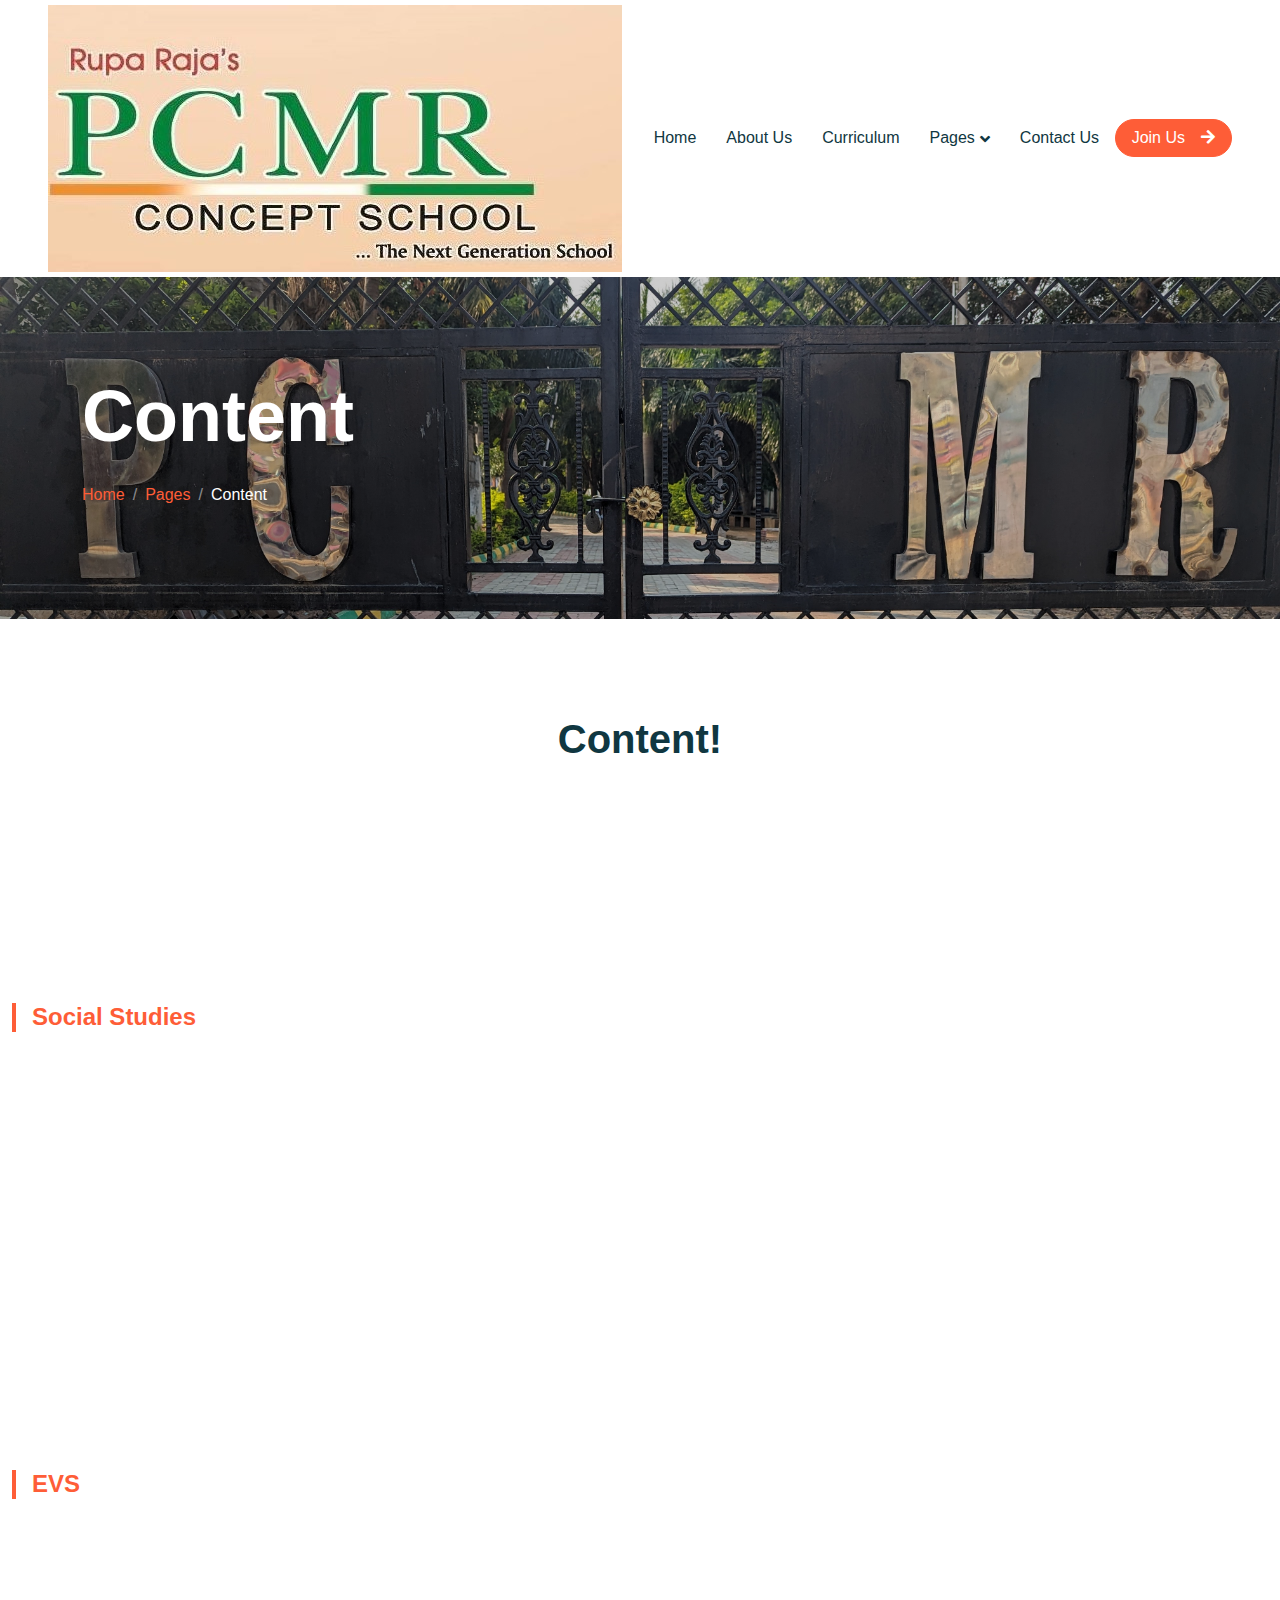
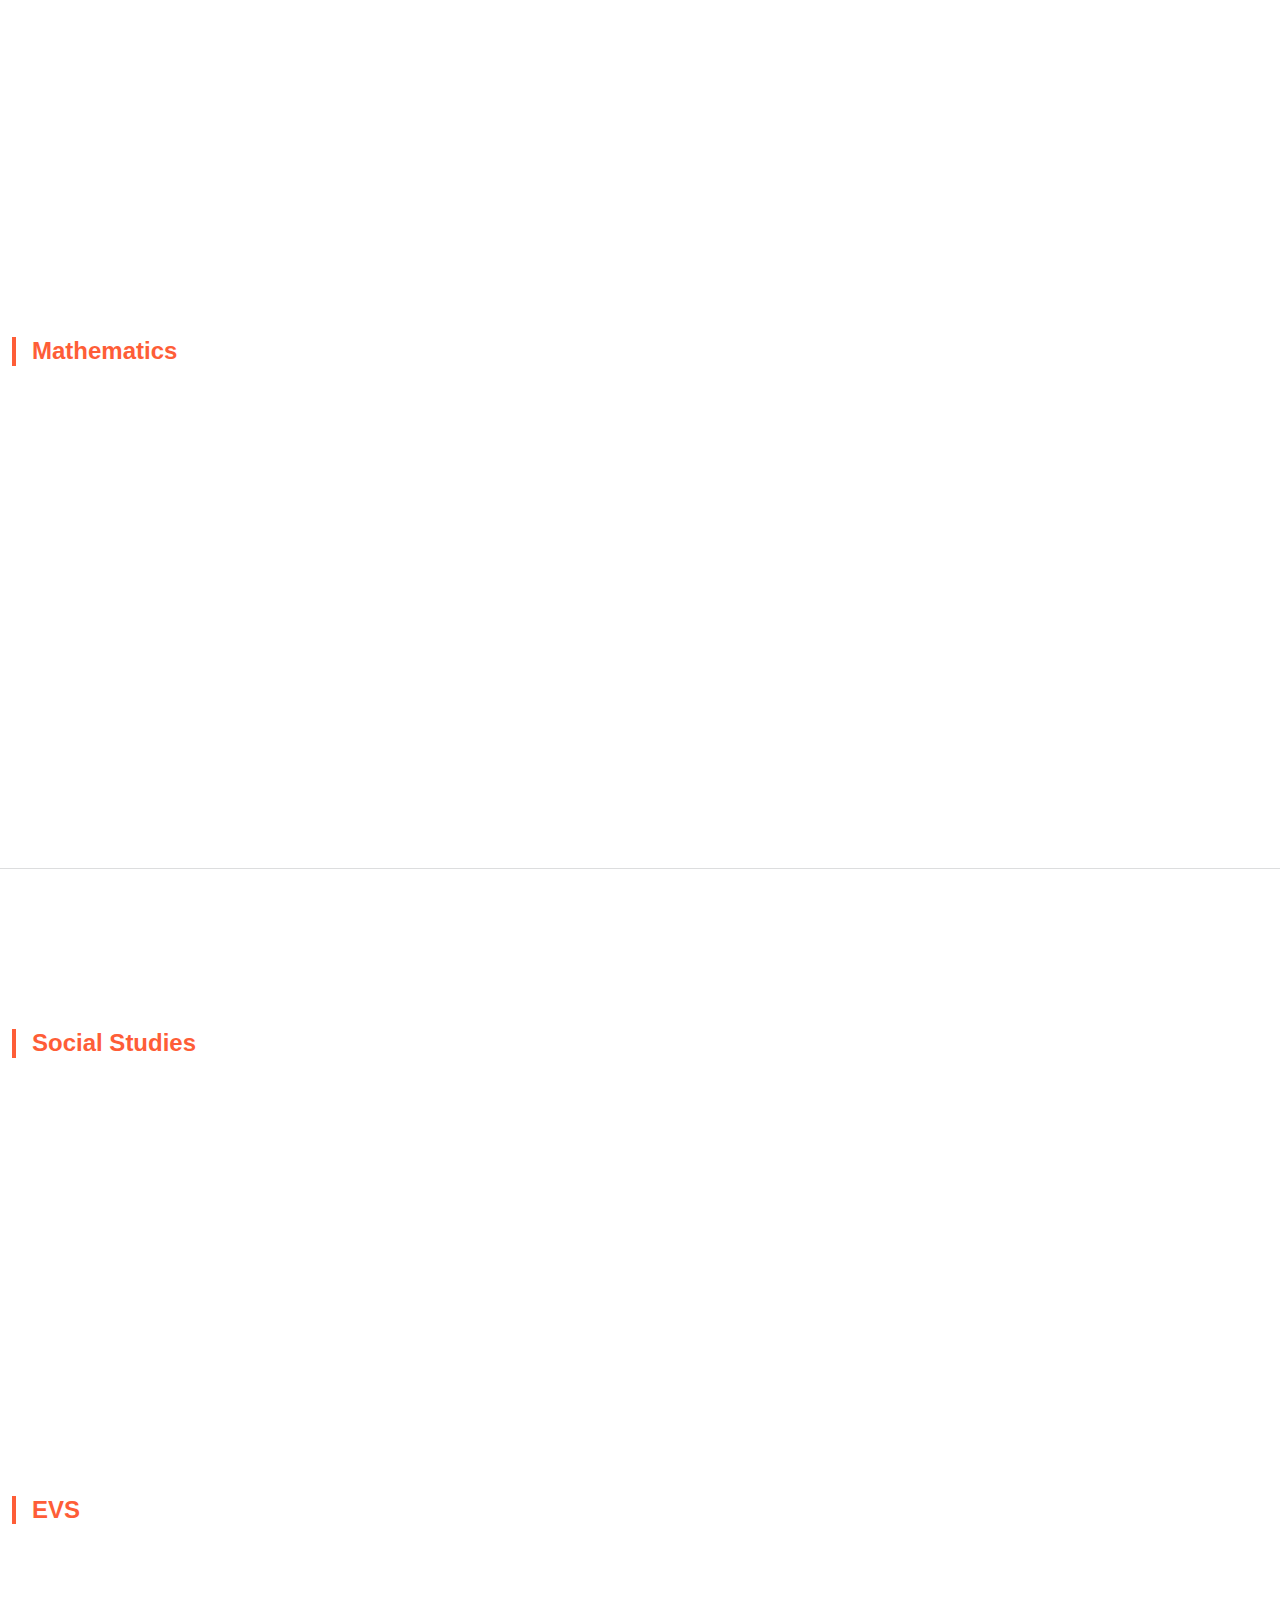
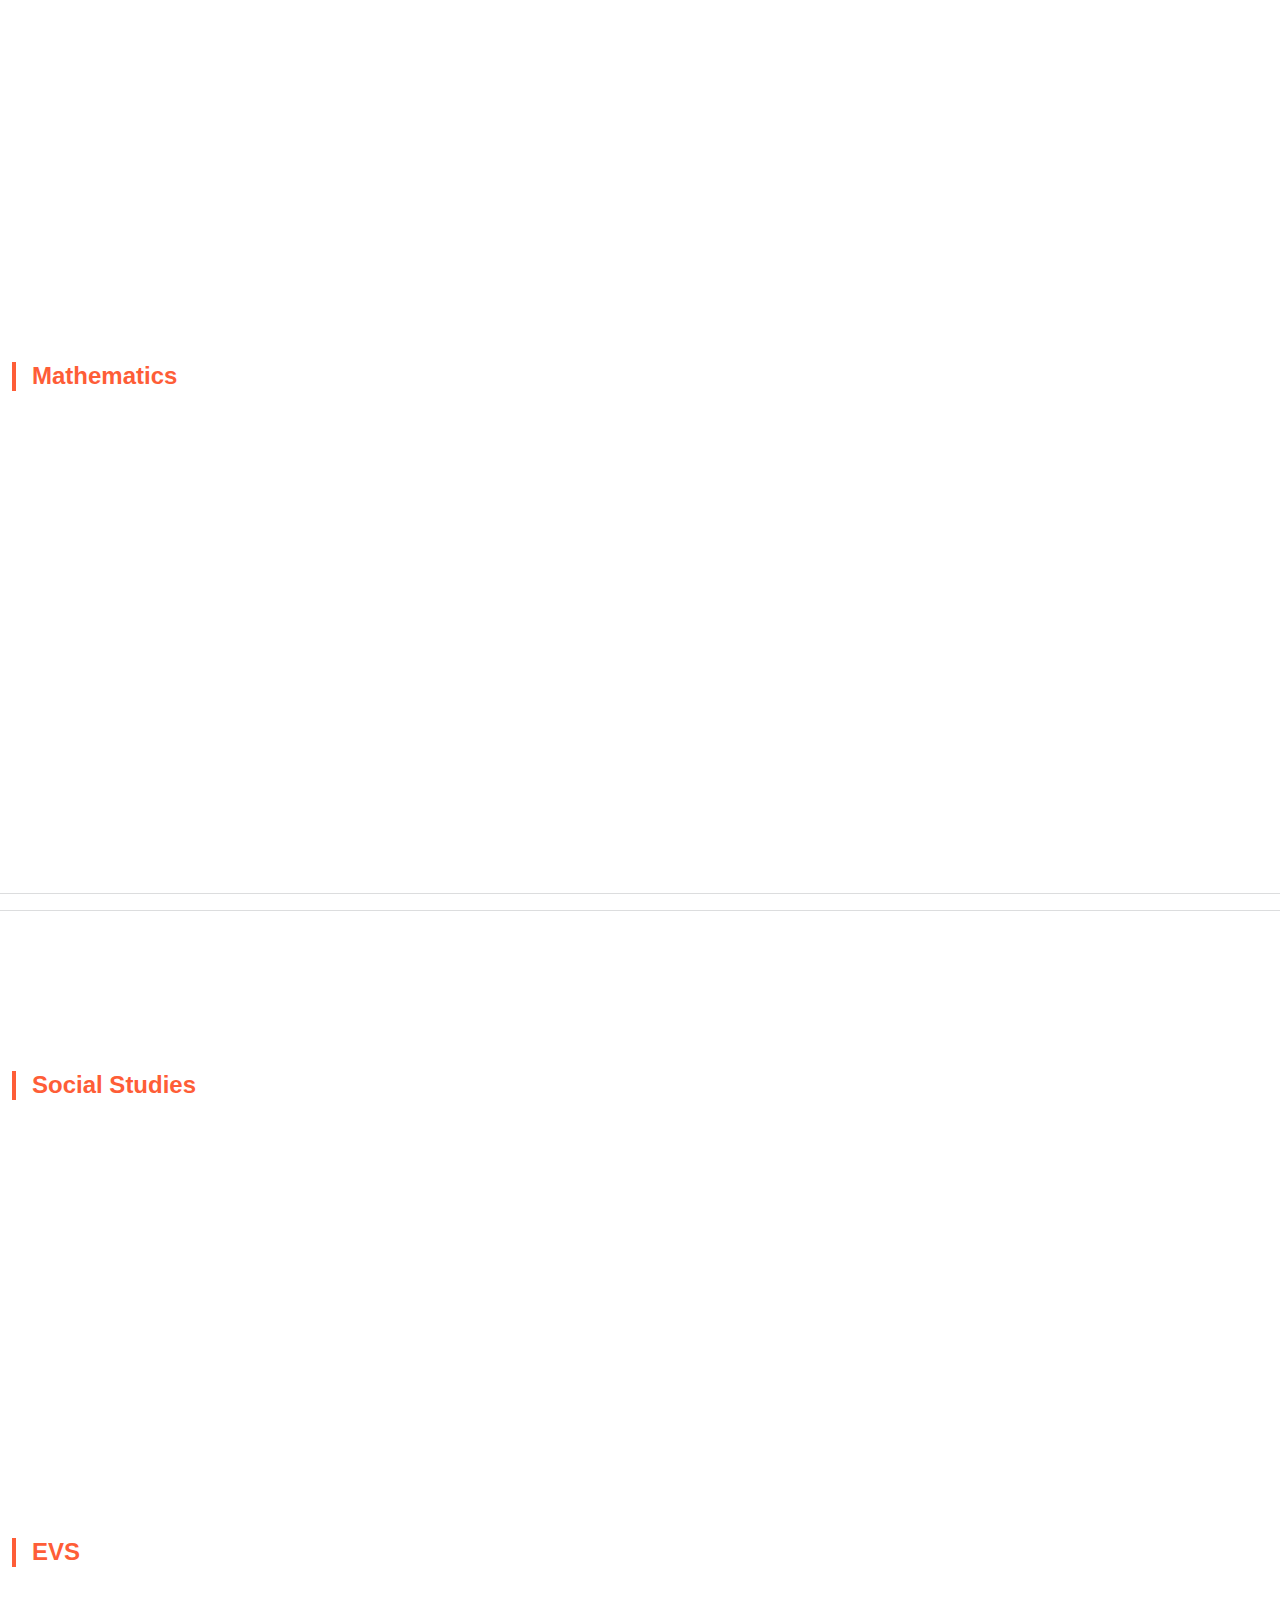
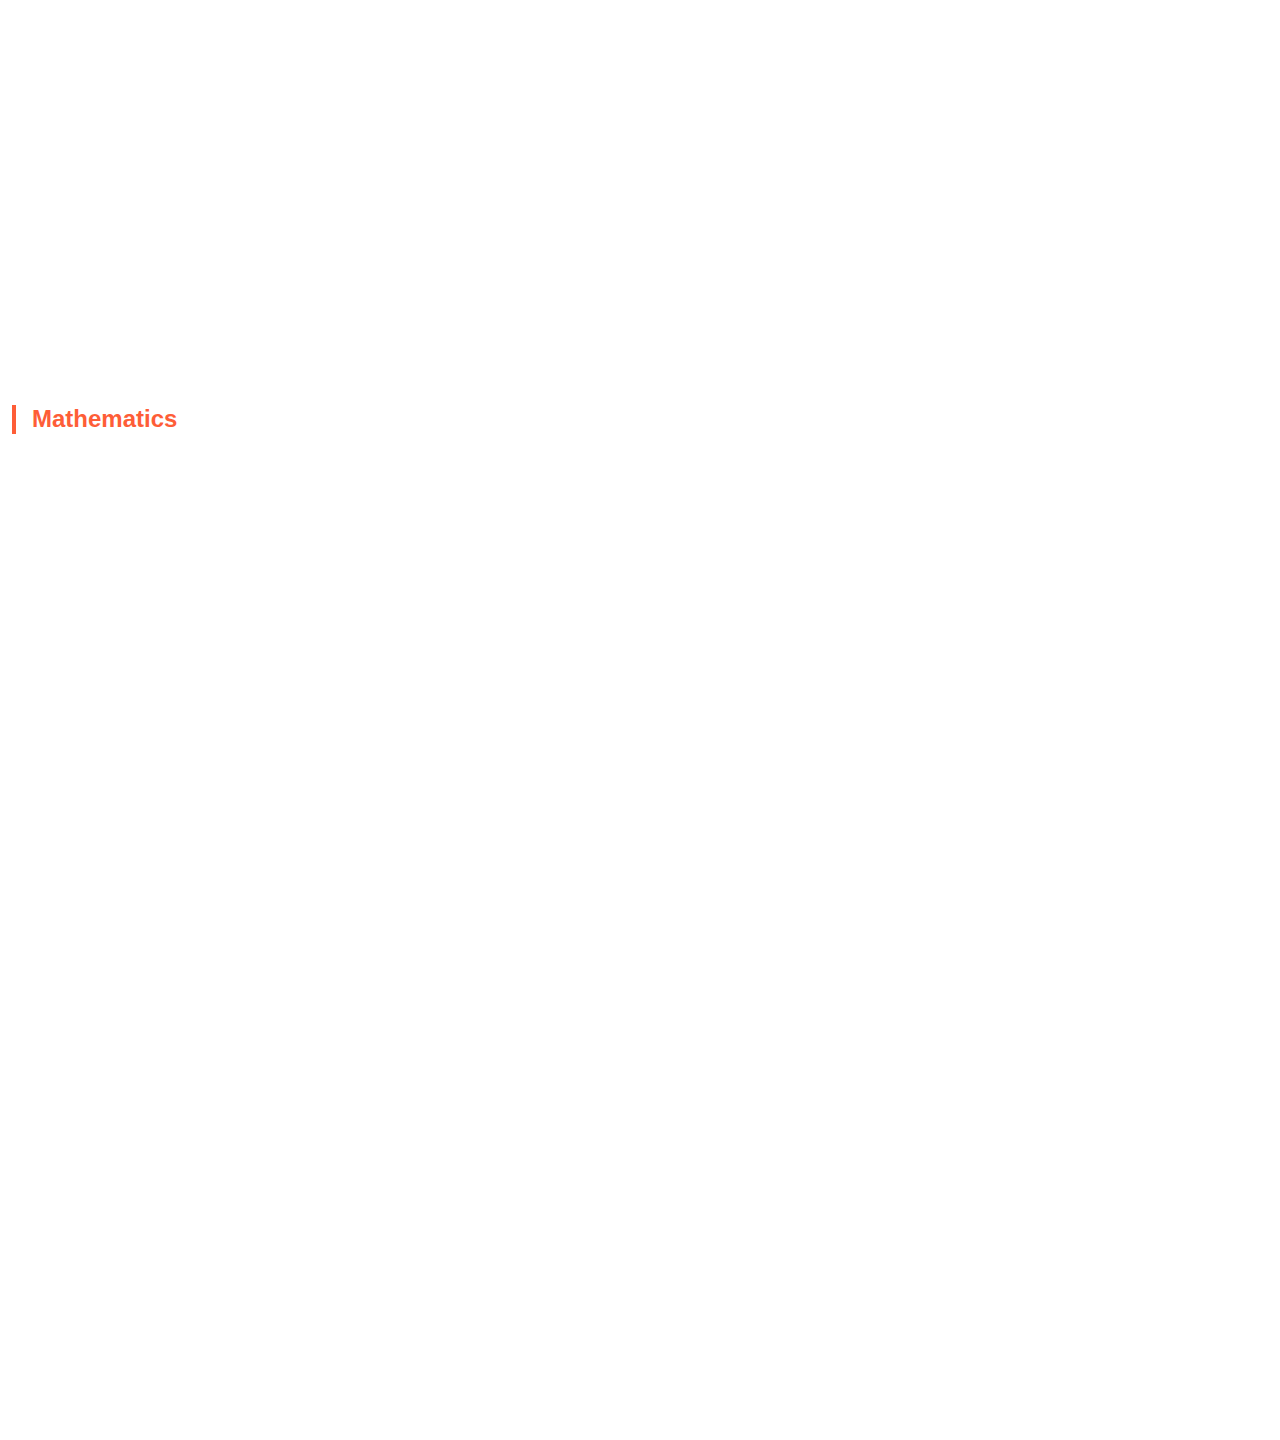
<file: content6-8.html>
<!DOCTYPE html>
<html lang="en">

<head>
  <meta charset="utf-8">
  <title>RupaRaja's PCMR</title>
  <meta content="width=device-width, initial-scale=1.0" name="viewport">
  <meta content="" name="keywords">
  <meta content="" name="description">

  <!-- Favicon -->
  <link href="img/RR-PCMR-Logo.ico" rel="icon">

  <!-- Google Web Fonts -->
  <!-- Google Web Fonts -->
  <link rel="preconnect" href="https://fonts.googleapis.com">
  <link rel="preconnect" href="https://fonts.gstatic.com" crossorigin>
  <link
    href="https://fonts.googleapis.com/css2?family=Nunito+Sans:ital,opsz,wght@0,6..12,200;0,6..12,300;0,6..12,400;1,6..12,300&display=swap"
    rel="stylesheet">

  <!-- Icon Font Stylesheet -->
  <link href="https://cdnjs.cloudflare.com/ajax/libs/font-awesome/5.10.0/css/all.min.css" rel="stylesheet">
  <link href="https://cdn.jsdelivr.net/npm/bootstrap-icons@1.4.1/font/bootstrap-icons.css" rel="stylesheet">

  <!-- Libraries Stylesheet -->
  <link href="lib/animate/animate.min.css" rel="stylesheet">
  <link href="lib/owlcarousel/assets/owl.carousel.min.css" rel="stylesheet">

  <!-- Customized Bootstrap Stylesheet -->
  <link href="css/bootstrap.min.css" rel="stylesheet">

  <!-- Template Stylesheet -->
  <link href="css/style.css" rel="stylesheet">
</head>

<body>
  <div class="container-xxl bg-white p-0">
    <!-- Spinner Start -->
    <!-- <div id="spinner" class="show bg-white position-fixed translate-middle w-100 vh-100 top-50 start-50 d-flex align-items-center justify-content-center">
            <div class="spinner-border text-primary" style="width: 3rem; height: 3rem;" role="status">
                <span class="sr-only">Loading...</span>
            </div>
        </div> -->
    <!-- Spinner End -->


    <!-- Navbar Start -->
    <nav class="navbar navbar-expand-lg bg-white navbar-light sticky-top px-4 px-lg-5 py-lg-0">
      <a href="index.html" class="navbar-brand">
        <img src="img/RR%20PCMR%20Logo.jpg" alt="RupaRaja's PCMR Logo" class="header-logo">
      </a>
      <button type="button" class="navbar-toggler" data-bs-toggle="collapse" data-bs-target="#navbarCollapse">
        <span class="navbar-toggler-icon"></span>
      </button>
      <div class="collapse navbar-collapse" id="navbarCollapse">
        <div class="navbar-nav mx-auto">
          <a href="index.html" class="nav-item nav-link">Home</a>
          <a href="about.html" class="nav-item nav-link">About Us</a>
          <a href="classes.html" class="nav-item nav-link">Curriculum</a>
          <div class="nav-item dropdown">
            <a href="#" class="nav-link dropdown-toggle" data-bs-toggle="dropdown">Pages</a>
            <div class="dropdown-menu rounded-0 rounded-bottom border-0 m-0">
              <a href="content.html" class="dropdown-item active">content</a>
              <a href="pages-gallery.html" class="dropdown-item">Gallery</a>
            </div>
          </div>
          <a href="contact.html" class="nav-item nav-link">Contact Us</a>
        </div>
        <a href="" class="btn btn-primary rounded-pill px-3 d-none d-lg-block">Join Us<i
            class="fa fa-arrow-right ms-3"></i></a>
      </div>
    </nav>
    <!-- Navbar End -->


    <!-- Page Header End -->
    <div class="container-xxl py-5 page-header position-relative mb-5">
      <div class="container py-5">
        <h1 class="display-2 text-white animated slideInDown mb-4">Content</h1>
        <nav aria-label="breadcrumb animated slideInDown">
          <ol class="breadcrumb">
            <li class="breadcrumb-item"><a href="#">Home</a></li>
            <li class="breadcrumb-item"><a href="#">Pages</a></li>
            <li class="breadcrumb-item text-white active" aria-current="page">Content</li>
          </ol>
        </nav>
      </div>
    </div>
    <!-- Page Header End -->


    <!-- content Start -->
    <div class="container-xxl py-5">
      <div class="container">
        <div class="text-center mx-auto mb-5 wow fadeInUp" data-wow-delay="0.1s" style="max-width: 600px;">
          <h1 class="mb-3">Content!</h1>
          <p></p>
        </div>

      </div>
    </div>
    <!-- content End -->
    <div class="container-xxl py-5">
      <div class="text-center wow fadeInUp" data-wow-delay="0.1s">
        <h1 class="mb-5">Class 6</h1>
      </div>

      <!-- Social Studies -->
      <h4 class="mb-4 text-primary head-font border-start border-4 border-primary ps-3">Social Studies</h4>
      <div class="row g-4 mb-5">
        <div class="col-lg-4 col-md-6 wow fadeInUp" data-wow-delay="0.1s">
          <div class="card h-100 shadow-sm border-0 rounded-3 overflow-hidden video-card">
            <div class="card-body p-4">
              <h5 class="card-title text-dark mb-3">AP 6th Class Social Marathon</h5>
              <p class="text-muted small mb-4">Complete 6th Social in One Video</p>
              <a href="http://www.youtube.com/watch?v=ktcugpacpqU" class="btn btn-primary w-100 rounded-pill">Watch
                Video <i class="fa fa-play-circle ms-2"></i></a>
            </div>
          </div>
        </div>
        <div class="col-lg-4 col-md-6 wow fadeInUp" data-wow-delay="0.2s">
          <div class="card h-100 shadow-sm border-0 rounded-3 overflow-hidden video-card">
            <div class="card-body p-4">
              <h5 class="card-title text-dark mb-3">Andhra Pradesh - Landforms</h5>
              <p class="text-muted small mb-4">6th Class Social 4th Lesson</p>
              <a href="http://www.youtube.com/watch?v=t7hnYZweYd4" class="btn btn-primary w-100 rounded-pill">Watch
                Video <i class="fa fa-play-circle ms-2"></i></a>
            </div>
          </div>
        </div>
        <div class="col-lg-4 col-md-6 wow fadeInUp" data-wow-delay="0.3s">
          <div class="card h-100 shadow-sm border-0 rounded-3 overflow-hidden video-card">
            <div class="card-body p-4">
              <h5 class="card-title text-dark mb-3">Landforms of Andhra Pradesh</h5>
              <p class="text-muted small mb-4">2020 New Syllabus - Digital Teacher</p>
              <a href="http://www.youtube.com/watch?v=UBhQnwWYeTo" class="btn btn-primary w-100 rounded-pill">Watch
                Video <i class="fa fa-play-circle ms-2"></i></a>
            </div>
          </div>
        </div>
        <div class="col-lg-4 col-md-6 wow fadeInUp" data-wow-delay="0.4s">
          <div class="card h-100 shadow-sm border-0 rounded-3 overflow-hidden video-card">
            <div class="card-body p-4">
              <h5 class="card-title text-dark mb-3">Reading Maps</h5>
              <p class="text-muted small mb-4">Class 6 Social Studies</p>
              <a href="http://www.youtube.com/watch?v=poeHMYeKP8g" class="btn btn-primary w-100 rounded-pill">Watch
                Video <i class="fa fa-play-circle ms-2"></i></a>
            </div>
          </div>
        </div>
        <div class="col-lg-4 col-md-6 wow fadeInUp" data-wow-delay="0.5s">
          <div class="card h-100 shadow-sm border-0 rounded-3 overflow-hidden video-card">
            <div class="card-body p-4">
              <h5 class="card-title text-dark mb-3">Local Self Government</h5>
              <p class="text-muted small mb-4">Chapter 10 Full Lesson in Telugu</p>
              <a href="http://www.youtube.com/watch?v=B7cIUKXgGxY" class="btn btn-primary w-100 rounded-pill">Watch
                Video <i class="fa fa-play-circle ms-2"></i></a>
            </div>
          </div>
        </div>
      </div>

      <!-- EVS -->
      <h4 class="mb-4 text-primary head-font border-start border-4 border-primary ps-3">EVS</h4>
      <div class="row g-4 mb-5">
        <div class="col-lg-4 col-md-6 wow fadeInUp" data-wow-delay="0.1s">
          <div class="card h-100 shadow-sm border-0 rounded-3 overflow-hidden video-card">
            <div class="card-body p-4">
              <h5 class="card-title text-dark mb-3">Complete Science Bits</h5>
              <p class="text-muted small mb-4">New Syllabus Academy Book Bits</p>
              <a href="http://www.youtube.com/watch?v=iw_W6kCz5bc" class="btn btn-primary w-100 rounded-pill">Watch
                Video <i class="fa fa-play-circle ms-2"></i></a>
            </div>
          </div>
        </div>
        <div class="col-lg-4 col-md-6 wow fadeInUp" data-wow-delay="0.2s">
          <div class="card h-100 shadow-sm border-0 rounded-3 overflow-hidden video-card">
            <div class="card-body p-4">
              <h5 class="card-title text-dark mb-3">Components of Food</h5>
              <p class="text-muted small mb-4">2023 Textbook - Line to Line Explanation</p>
              <a href="http://www.youtube.com/watch?v=JJ2SVlkdDtE" class="btn btn-primary w-100 rounded-pill">Watch
                Video <i class="fa fa-play-circle ms-2"></i></a>
            </div>
          </div>
        </div>
        <div class="col-lg-4 col-md-6 wow fadeInUp" data-wow-delay="0.3s">
          <div class="card h-100 shadow-sm border-0 rounded-3 overflow-hidden video-card">
            <div class="card-body p-4">
              <h5 class="card-title text-dark mb-3">Types of Landforms</h5>
              <p class="text-muted small mb-4">The Dr Binocs Show</p>
              <a href="http://www.youtube.com/watch?v=QLhKCr_qTJU" class="btn btn-primary w-100 rounded-pill">Watch
                Video <i class="fa fa-play-circle ms-2"></i></a>
            </div>
          </div>
        </div>
        <div class="col-lg-4 col-md-6 wow fadeInUp" data-wow-delay="0.4s">
          <div class="card h-100 shadow-sm border-0 rounded-3 overflow-hidden video-card">
            <div class="card-body p-4">
              <h5 class="card-title text-dark mb-3">General Science Bits</h5>
              <p class="text-muted small mb-4">Semester 1 New Textbook Bits</p>
              <a href="http://www.youtube.com/watch?v=ZKzZWGvPtgs" class="btn btn-primary w-100 rounded-pill">Watch
                Video <i class="fa fa-play-circle ms-2"></i></a>
            </div>
          </div>
        </div>
        <div class="col-lg-4 col-md-6 wow fadeInUp" data-wow-delay="0.5s">
          <div class="card h-100 shadow-sm border-0 rounded-3 overflow-hidden video-card">
            <div class="card-body p-4">
              <h5 class="card-title text-dark mb-3">Our Food - Full Chapter</h5>
              <p class="text-muted small mb-4">Class 6 Science in Telugu & English</p>
              <a href="http://www.youtube.com/watch?v=2wXtXqlr3U0" class="btn btn-primary w-100 rounded-pill">Watch
                Video <i class="fa fa-play-circle ms-2"></i></a>
            </div>
          </div>
        </div>
      </div>

      <!-- Maths -->
      <h4 class="mb-4 text-primary head-font border-start border-4 border-primary ps-3">Mathematics</h4>
      <div class="row g-4 mb-5">
        <div class="col-lg-4 col-md-6 wow fadeInUp" data-wow-delay="0.1s">
          <div class="card h-100 shadow-sm border-0 rounded-3 overflow-hidden video-card">
            <div class="card-body p-4">
              <h5 class="card-title text-dark mb-3">Introduction to Algebra</h5>
              <p class="text-muted small mb-4">AP & TS Syllabus Full Lesson</p>
              <a href="http://www.youtube.com/watch?v=kPzUmFNi2-4" class="btn btn-primary w-100 rounded-pill">Watch
                Video <i class="fa fa-play-circle ms-2"></i></a>
            </div>
          </div>
        </div>
        <div class="col-lg-4 col-md-6 wow fadeInUp" data-wow-delay="0.2s">
          <div class="card h-100 shadow-sm border-0 rounded-3 overflow-hidden video-card">
            <div class="card-body p-4">
              <h5 class="card-title text-dark mb-3">Knowing Our Numbers</h5>
              <p class="text-muted small mb-4">With Answers - AP DSC 2023</p>
              <a href="http://www.youtube.com/watch?v=Oa-NBT8rsjY" class="btn btn-primary w-100 rounded-pill">Watch
                Video <i class="fa fa-play-circle ms-2"></i></a>
            </div>
          </div>
        </div>
        <div class="col-lg-4 col-md-6 wow fadeInUp" data-wow-delay="0.3s">
          <div class="card h-100 shadow-sm border-0 rounded-3 overflow-hidden video-card">
            <div class="card-body p-4">
              <h5 class="card-title text-dark mb-3">Knowing Our Numbers (Full)</h5>
              <p class="text-muted small mb-4">AP & TS Syllabus Class 6 Maths</p>
              <a href="http://www.youtube.com/watch?v=508LjFuC1FI" class="btn btn-primary w-100 rounded-pill">Watch
                Video <i class="fa fa-play-circle ms-2"></i></a>
            </div>
          </div>
        </div>
        <div class="col-lg-4 col-md-6 wow fadeInUp" data-wow-delay="0.4s">
          <div class="card h-100 shadow-sm border-0 rounded-3 overflow-hidden video-card">
            <div class="card-body p-4">
              <h5 class="card-title text-dark mb-3">Whole Numbers</h5>
              <p class="text-muted small mb-4">AP & TS Syllabus Full Lesson</p>
              <a href="http://www.youtube.com/watch?v=tN9lN0hTLsY" class="btn btn-primary w-100 rounded-pill">Watch
                Video <i class="fa fa-play-circle ms-2"></i></a>
            </div>
          </div>
        </div>
        <div class="col-lg-4 col-md-6 wow fadeInUp" data-wow-delay="0.5s">
          <div class="card h-100 shadow-sm border-0 rounded-3 overflow-hidden video-card">
            <div class="card-body p-4">
              <h5 class="card-title text-dark mb-3">Knowing Our Numbers - Part 1</h5>
              <p class="text-muted small mb-4">CBSE | NCERT | GeopByte</p>
              <a href="http://www.youtube.com/watch?v=GMojx-QoeuM" class="btn btn-primary w-100 rounded-pill">Watch
                Video <i class="fa fa-play-circle ms-2"></i></a>
            </div>
          </div>
        </div>
      </div>
    </div>
    <hr class="dashed">

    <!--Class 7-->
    <div class="container-xxl py-5">
      <div class="text-center wow fadeInUp" data-wow-delay="0.1s">
        <h1 class="mb-5">Class 7</h1>
      </div>

      <!-- Social Studies -->
      <h4 class="mb-4 text-primary head-font border-start border-4 border-primary ps-3">Social Studies</h4>
      <div class="row g-4 mb-5">
        <div class="col-lg-4 col-md-6 wow fadeInUp" data-wow-delay="0.1s">
          <div class="card h-100 shadow-sm border-0 rounded-3 overflow-hidden video-card">
            <div class="card-body p-4">
              <h5 class="card-title text-dark mb-3">The Medieval World</h5>
              <p class="text-muted small mb-4">Class 7 History Full Chapter Notes</p>
              <a href="http://www.youtube.com/watch?v=g-ZAi2gkZok" class="btn btn-primary w-100 rounded-pill">Watch
                Video <i class="fa fa-play-circle ms-2"></i></a>
            </div>
          </div>
        </div>
        <div class="col-lg-4 col-md-6 wow fadeInUp" data-wow-delay="0.2s">
          <div class="card h-100 shadow-sm border-0 rounded-3 overflow-hidden video-card">
            <div class="card-body p-4">
              <h5 class="card-title text-dark mb-3">Tracing Changes</h5>
              <p class="text-muted small mb-4">History Chapter 1 - Thousand Years</p>
              <a href="http://www.youtube.com/watch?v=VFOF1wlf0bU" class="btn btn-primary w-100 rounded-pill">Watch
                Video <i class="fa fa-play-circle ms-2"></i></a>
            </div>
          </div>
        </div>
        <div class="col-lg-4 col-md-6 wow fadeInUp" data-wow-delay="0.3s">
          <div class="card h-100 shadow-sm border-0 rounded-3 overflow-hidden video-card">
            <div class="card-body p-4">
              <h5 class="card-title text-dark mb-3">Geographical Diversity</h5>
              <p class="text-muted small mb-4">Class 7 Social Science Chapter 1</p>
              <a href="http://www.youtube.com/watch?v=SaL6Z_IdiI4" class="btn btn-primary w-100 rounded-pill">Watch
                Video <i class="fa fa-play-circle ms-2"></i></a>
            </div>
          </div>
        </div>
        <div class="col-lg-4 col-md-6 wow fadeInUp" data-wow-delay="0.4s">
          <div class="card h-100 shadow-sm border-0 rounded-3 overflow-hidden video-card">
            <div class="card-body p-4">
              <h5 class="card-title text-dark mb-3">Cities and States</h5>
              <p class="text-muted small mb-4">New Beginnings - Chapter 4</p>
              <a href="http://www.youtube.com/watch?v=pgKR8Bhn2Gs" class="btn btn-primary w-100 rounded-pill">Watch
                Video <i class="fa fa-play-circle ms-2"></i></a>
            </div>
          </div>
        </div>
        <div class="col-lg-4 col-md-6 wow fadeInUp" data-wow-delay="0.5s">
          <div class="card h-100 shadow-sm border-0 rounded-3 overflow-hidden video-card">
            <div class="card-body p-4">
              <h5 class="card-title text-dark mb-3">Tribes and Nomads</h5>
              <p class="text-muted small mb-4">Settled Communities Full Chapter</p>
              <a href="http://www.youtube.com/watch?v=uMkFtKCmFHk" class="btn btn-primary w-100 rounded-pill">Watch
                Video <i class="fa fa-play-circle ms-2"></i></a>
            </div>
          </div>
        </div>
      </div>

      <!-- EVS -->
      <h4 class="mb-4 text-primary head-font border-start border-4 border-primary ps-3">EVS</h4>
      <div class="row g-4 mb-5">
        <div class="col-lg-4 col-md-6 wow fadeInUp" data-wow-delay="0.1s">
          <div class="card h-100 shadow-sm border-0 rounded-3 overflow-hidden video-card">
            <div class="card-body p-4">
              <h5 class="card-title text-dark mb-3">Nutrition in Plants</h5>
              <p class="text-muted small mb-4">Full Chapter Class 7 Science</p>
              <a href="http://www.youtube.com/watch?v=Dle6GPcFQto" class="btn btn-primary w-100 rounded-pill">Watch
                Video <i class="fa fa-play-circle ms-2"></i></a>
            </div>
          </div>
        </div>
        <div class="col-lg-4 col-md-6 wow fadeInUp" data-wow-delay="0.2s">
          <div class="card h-100 shadow-sm border-0 rounded-3 overflow-hidden video-card">
            <div class="card-body p-4">
              <h5 class="card-title text-dark mb-3">Science Curiosity</h5>
              <p class="text-muted small mb-4">Chapter 1 - Ever-Evolving World</p>
              <a href="http://www.youtube.com/watch?v=qTAZl3yAfLE" class="btn btn-primary w-100 rounded-pill">Watch
                Video <i class="fa fa-play-circle ms-2"></i></a>
            </div>
          </div>
        </div>
        <div class="col-lg-4 col-md-6 wow fadeInUp" data-wow-delay="0.3s">
          <div class="card h-100 shadow-sm border-0 rounded-3 overflow-hidden video-card">
            <div class="card-body p-4">
              <h5 class="card-title text-dark mb-3">Science Quiz</h5>
              <p class="text-muted small mb-4">Top 50 Questions Class 7</p>
              <a href="http://www.youtube.com/watch?v=n1_5PsiefYQ" class="btn btn-primary w-100 rounded-pill">Watch
                Video <i class="fa fa-play-circle ms-2"></i></a>
            </div>
          </div>
        </div>
        <div class="col-lg-4 col-md-6 wow fadeInUp" data-wow-delay="0.4s">
          <div class="card h-100 shadow-sm border-0 rounded-3 overflow-hidden video-card">
            <div class="card-body p-4">
              <h5 class="card-title text-dark mb-3">Wastewater Story</h5>
              <p class="text-muted small mb-4">Chapter 18 Full Chapter</p>
              <a href="http://www.youtube.com/watch?v=dd2egVs3Zk0" class="btn btn-primary w-100 rounded-pill">Watch
                Video <i class="fa fa-play-circle ms-2"></i></a>
            </div>
          </div>
        </div>
        <div class="col-lg-4 col-md-6 wow fadeInUp" data-wow-delay="0.5s">
          <div class="card h-100 shadow-sm border-0 rounded-3 overflow-hidden video-card">
            <div class="card-body p-4">
              <h5 class="card-title text-dark mb-3">Curiosity Explanation</h5>
              <p class="text-muted small mb-4">Chapter 1 Lesson Explanation</p>
              <a href="http://www.youtube.com/watch?v=7Xgkt97nNIw" class="btn btn-primary w-100 rounded-pill">Watch
                Video <i class="fa fa-play-circle ms-2"></i></a>
            </div>
          </div>
        </div>
      </div>

      <!-- Maths -->
      <h4 class="mb-4 text-primary head-font border-start border-4 border-primary ps-3">Mathematics</h4>
      <div class="row g-4 mb-5">
        <div class="col-lg-4 col-md-6 wow fadeInUp" data-wow-delay="0.1s">
          <div class="card h-100 shadow-sm border-0 rounded-3 overflow-hidden video-card">
            <div class="card-body p-4">
              <h5 class="card-title text-dark mb-3">KVS 2025 Science</h5>
              <p class="text-muted small mb-4">New Book Class 7 Review</p>
              <a href="http://www.youtube.com/watch?v=Xc3QM0yGkGY" class="btn btn-primary w-100 rounded-pill">Watch
                Video <i class="fa fa-play-circle ms-2"></i></a>
            </div>
          </div>
        </div>
        <div class="col-lg-4 col-md-6 wow fadeInUp" data-wow-delay="0.2s">
          <div class="card h-100 shadow-sm border-0 rounded-3 overflow-hidden video-card">
            <div class="card-body p-4">
              <h5 class="card-title text-dark mb-3">Recommended Books</h5>
              <p class="text-muted small mb-4">Best Books for Class 6, 7 & 8</p>
              <a href="http://www.youtube.com/watch?v=2ttfmPopXkI" class="btn btn-primary w-100 rounded-pill">Watch
                Video <i class="fa fa-play-circle ms-2"></i></a>
            </div>
          </div>
        </div>
        <div class="col-lg-4 col-md-6 wow fadeInUp" data-wow-delay="0.3s">
          <div class="card h-100 shadow-sm border-0 rounded-3 overflow-hidden video-card">
            <div class="card-body p-4">
              <h5 class="card-title text-dark mb-3">NCERT Book Review</h5>
              <p class="text-muted small mb-4">Class 7 Unboxing in Hindi</p>
              <a href="http://www.youtube.com/watch?v=sgrdIjwq_70" class="btn btn-primary w-100 rounded-pill">Watch
                Video <i class="fa fa-play-circle ms-2"></i></a>
            </div>
          </div>
        </div>
        <div class="col-lg-4 col-md-6 wow fadeInUp" data-wow-delay="0.4s">
          <div class="card h-100 shadow-sm border-0 rounded-3 overflow-hidden video-card">
            <div class="card-body p-4">
              <h5 class="card-title text-dark mb-3">Math Textbook Review</h5>
              <p class="text-muted small mb-4">Class 7 NCERT Book</p>
              <a href="http://www.youtube.com/watch?v=OqFL-mvC3hQ" class="btn btn-primary w-100 rounded-pill">Watch
                Video <i class="fa fa-play-circle ms-2"></i></a>
            </div>
          </div>
        </div>
        <div class="col-lg-4 col-md-6 wow fadeInUp" data-wow-delay="0.5s">
          <div class="card h-100 shadow-sm border-0 rounded-3 overflow-hidden video-card">
            <div class="card-body p-4">
              <h5 class="card-title text-dark mb-3">Integers & Fractions</h5>
              <p class="text-muted small mb-4">Revise Chapters 1 & 2</p>
              <a href="http://www.youtube.com/watch?v=Ak1Ajc0r618" class="btn btn-primary w-100 rounded-pill">Watch
                Video <i class="fa fa-play-circle ms-2"></i></a>
            </div>
          </div>
        </div>
      </div>
    </div>
    <hr class="dashed">
    <hr class="dashed">
    <!--Class 8-->
    <div class="container-xxl py-5">
      <div class="text-center wow fadeInUp" data-wow-delay="0.1s">
        <h1 class="mb-5">Class 8</h1>
      </div>

      <!-- Social Studies -->
      <h4 class="mb-4 text-primary head-font border-start border-4 border-primary ps-3">Social Studies</h4>
      <div class="row g-4 mb-5">
        <div class="col-lg-4 col-md-6 wow fadeInUp" data-wow-delay="0.1s">
          <div class="card h-100 shadow-sm border-0 rounded-3 overflow-hidden video-card">
            <div class="card-body p-4">
              <h5 class="card-title text-dark mb-3">How, When And Where</h5>
              <p class="text-muted small mb-4">NCERT Class 8 History Chapter 1</p>
              <a href="http://www.youtube.com/watch?v=FHCz2WdfWKY" class="btn btn-primary w-100 rounded-pill">Watch
                Video <i class="fa fa-play-circle ms-2"></i></a>
            </div>
          </div>
        </div>
        <div class="col-lg-4 col-md-6 wow fadeInUp" data-wow-delay="0.2s">
          <div class="card h-100 shadow-sm border-0 rounded-3 overflow-hidden video-card">
            <div class="card-body p-4">
              <h5 class="card-title text-dark mb-3">Resources - Geography</h5>
              <p class="text-muted small mb-4">Chapter 1 Full Lesson</p>
              <a href="http://www.youtube.com/watch?v=PIrwdEexG2M" class="btn btn-primary w-100 rounded-pill">Watch
                Video <i class="fa fa-play-circle ms-2"></i></a>
            </div>
          </div>
        </div>
        <div class="col-lg-4 col-md-6 wow fadeInUp" data-wow-delay="0.3s">
          <div class="card h-100 shadow-sm border-0 rounded-3 overflow-hidden video-card">
            <div class="card-body p-4">
              <h5 class="card-title text-dark mb-3">Resources Explanation</h5>
              <p class="text-muted small mb-4">Examrace - Dr. Manishika</p>
              <a href="http://www.youtube.com/watch?v=01giR60nEcw" class="btn btn-primary w-100 rounded-pill">Watch
                Video <i class="fa fa-play-circle ms-2"></i></a>
            </div>
          </div>
        </div>
        <div class="col-lg-4 col-md-6 wow fadeInUp" data-wow-delay="0.4s">
          <div class="card h-100 shadow-sm border-0 rounded-3 overflow-hidden video-card">
            <div class="card-body p-4">
              <h5 class="card-title text-dark mb-3">Early Human Life</h5>
              <p class="text-muted small mb-4">Class 8 Social Science Chapter 1</p>
              <a href="http://www.youtube.com/watch?v=G4M4fEle_dw" class="btn btn-primary w-100 rounded-pill">Watch
                Video <i class="fa fa-play-circle ms-2"></i></a>
            </div>
          </div>
        </div>
        <div class="col-lg-4 col-md-6 wow fadeInUp" data-wow-delay="0.5s">
          <div class="card h-100 shadow-sm border-0 rounded-3 overflow-hidden video-card">
            <div class="card-body p-4">
              <h5 class="card-title text-dark mb-3">The Indian Constitution</h5>
              <p class="text-muted small mb-4">CBSE Syllabus Full Lesson</p>
              <a href="http://www.youtube.com/watch?v=PAZDz1-WTgQ" class="btn btn-primary w-100 rounded-pill">Watch
                Video <i class="fa fa-play-circle ms-2"></i></a>
            </div>
          </div>
        </div>
      </div>

      <!-- EVS -->
      <h4 class="mb-4 text-primary head-font border-start border-4 border-primary ps-3">EVS</h4>
      <div class="row g-4 mb-5">
        <div class="col-lg-4 col-md-6 wow fadeInUp" data-wow-delay="0.1s">
          <div class="card h-100 shadow-sm border-0 rounded-3 overflow-hidden video-card">
            <div class="card-body p-4">
              <h5 class="card-title text-dark mb-3">Respiratory System Model</h5>
              <p class="text-muted small mb-4">Class 8 NCERT / CBSE</p>
              <a href="http://www.youtube.com/watch?v=tFOG_9MAZlY" class="btn btn-primary w-100 rounded-pill">Watch
                Video <i class="fa fa-play-circle ms-2"></i></a>
            </div>
          </div>
        </div>
        <div class="col-lg-4 col-md-6 wow fadeInUp" data-wow-delay="0.2s">
          <div class="card h-100 shadow-sm border-0 rounded-3 overflow-hidden video-card">
            <div class="card-body p-4">
              <h5 class="card-title text-dark mb-3">Some Natural Phenomena</h5>
              <p class="text-muted small mb-4">Chapter 15 Full Lesson</p>
              <a href="http://www.youtube.com/watch?v=EtkD1-0IQg8" class="btn btn-primary w-100 rounded-pill">Watch
                Video <i class="fa fa-play-circle ms-2"></i></a>
            </div>
          </div>
        </div>
        <div class="col-lg-4 col-md-6 wow fadeInUp" data-wow-delay="0.3s">
          <div class="card h-100 shadow-sm border-0 rounded-3 overflow-hidden video-card">
            <div class="card-body p-4">
              <h5 class="card-title text-dark mb-3">Reproduction in Animals</h5>
              <p class="text-muted small mb-4">Chapter 9 Full Lesson</p>
              <a href="http://www.youtube.com/watch?v=9cGmmrD68T0" class="btn btn-primary w-100 rounded-pill">Watch
                Video <i class="fa fa-play-circle ms-2"></i></a>
            </div>
          </div>
        </div>
        <div class="col-lg-4 col-md-6 wow fadeInUp" data-wow-delay="0.4s">
          <div class="card h-100 shadow-sm border-0 rounded-3 overflow-hidden video-card">
            <div class="card-body p-4">
              <h5 class="card-title text-dark mb-3">Flying High - EVS</h5>
              <p class="text-muted small mb-4">Chapter 8 Environmental Studies</p>
              <a href="http://www.youtube.com/watch?v=c8VQf0cajSM" class="btn btn-primary w-100 rounded-pill">Watch
                Video <i class="fa fa-play-circle ms-2"></i></a>
            </div>
          </div>
        </div>
        <div class="col-lg-4 col-md-6 wow fadeInUp" data-wow-delay="0.5s">
          <div class="card h-100 shadow-sm border-0 rounded-3 overflow-hidden video-card">
            <div class="card-body p-4">
              <h5 class="card-title text-dark mb-3">EVS Demo Lesson</h5>
              <p class="text-muted small mb-4">Complete Demo for Environment Science</p>
              <a href="http://www.youtube.com/watch?v=jMYHU3-5ErI" class="btn btn-primary w-100 rounded-pill">Watch
                Video <i class="fa fa-play-circle ms-2"></i></a>
            </div>
          </div>
        </div>
      </div>

      <!-- Maths -->
      <h4 class="mb-4 text-primary head-font border-start border-4 border-primary ps-3">Mathematics</h4>
      <div class="row g-4 mb-5">
        <div class="col-lg-4 col-md-6 wow fadeInUp" data-wow-delay="0.1s">
          <div class="card h-100 shadow-sm border-0 rounded-3 overflow-hidden video-card">
            <div class="card-body p-4">
              <h5 class="card-title text-dark mb-3">Maths Book For Sale</h5>
              <p class="text-muted small mb-4">NCERT Class 8</p>
              <a href="http://www.youtube.com/watch?v=ABXeREcqP5A" class="btn btn-primary w-100 rounded-pill">Watch
                Video <i class="fa fa-play-circle ms-2"></i></a>
            </div>
          </div>
        </div>
        <div class="col-lg-4 col-md-6 wow fadeInUp" data-wow-delay="0.2s">
          <div class="card h-100 shadow-sm border-0 rounded-3 overflow-hidden video-card">
            <div class="card-body p-4">
              <h5 class="card-title text-dark mb-3">Best Books for Class 8</h5>
              <p class="text-muted small mb-4">Which Book is Best?</p>
              <a href="http://www.youtube.com/watch?v=3iVwJ6iG2D4" class="btn btn-primary w-100 rounded-pill">Watch
                Video <i class="fa fa-play-circle ms-2"></i></a>
            </div>
          </div>
        </div>
        <div class="col-lg-4 col-md-6 wow fadeInUp" data-wow-delay="0.3s">
          <div class="card h-100 shadow-sm border-0 rounded-3 overflow-hidden video-card">
            <div class="card-body p-4">
              <h5 class="card-title text-dark mb-3">Recommended Books</h5>
              <p class="text-muted small mb-4">Best Books for Class 6, 7 & 8</p>
              <a href="http://www.youtube.com/watch?v=2ttfmPopXkI" class="btn btn-primary w-100 rounded-pill">Watch
                Video <i class="fa fa-play-circle ms-2"></i></a>
            </div>
          </div>
        </div>
        <div class="col-lg-4 col-md-6 wow fadeInUp" data-wow-delay="0.4s">
          <div class="card h-100 shadow-sm border-0 rounded-3 overflow-hidden video-card">
            <div class="card-body p-4">
              <h5 class="card-title text-dark mb-3">NCERT Books 2025-26</h5>
              <p class="text-muted small mb-4">Best NCERT Books for Class 8</p>
              <a href="http://www.youtube.com/watch?v=7pp9hHlcVgw" class="btn btn-primary w-100 rounded-pill">Watch
                Video <i class="fa fa-play-circle ms-2"></i></a>
            </div>
          </div>
        </div>
        <div class="col-lg-4 col-md-6 wow fadeInUp" data-wow-delay="0.5s">
          <div class="card h-100 shadow-sm border-0 rounded-3 overflow-hidden video-card">
            <div class="card-body p-4">
              <h5 class="card-title text-dark mb-3">Rational Numbers</h5>
              <p class="text-muted small mb-4">Properties & Full Lesson</p>
              <a href="http://www.youtube.com/watch?v=KLW5OfV2MzQ" class="btn btn-primary w-100 rounded-pill">Watch
                Video <i class="fa fa-play-circle ms-2"></i></a>
            </div>
          </div>
        </div>
      </div>
    </div>

    <!-- Footer Start -->
    <div class="container-fluid bg-dark text-white-50 footer pt-5 mt-5 wow fadeIn" data-wow-delay="0.1s">

      <div class="container py-5">
        <div class="row g-5">
          <div class="col-lg-3 col-md-6">
            <h3 class="text-white mb-4">Get In Touch</h3>
            <p class="mb-2" href=""><i class="fa fa-map-marker-alt me-3"></i><a
                href="https://www.google.com/maps/place/PCMR+Concept+School/@14.4665094,77.7434868,14.48z/data=!4m6!3m5!1s0x3bb144d2b3f05163:0x40930e31dc127a09!8m2!3d14.4654615!4d77.7449049!16s%2Fg%2F11bztqr5fp?entry=ttu">PCMR
                Concept School, FP8V+5XJ, Anantapuram, Andhra Pradesh 515672</a></p>
            <p class="mb-2"><i class="fa fa-phone-alt me-3"></i>+91 99895 77577</p>
            <p class="mb-2"><i class="fa fa-envelope me-3"></i>ruparajspcmr@gmail.com</p>
            <div class="d-flex pt-2">
              <a class="btn btn-outline-light btn-social" href="https://www.facebook.com/ruparajaspcmr"><i
                  class="fab fa-facebook-f"></i></a>
              <a class="btn btn-outline-light btn-social" href="https://www.youtube.com/@rr-pcmrconceptschool4426"><i
                  class="fab fa-youtube"></i></a>
              <a class="btn btn-outline-light btn-social" href="https://www.youtube.com/@rr-pcmrconceptschool4426"><i
                  class="fab fa-instagram"></i></a>
            </div>
          </div>
          <div class="col-lg-3 col-md-6">
            <h3 class="text-white mb-4">Quick Links</h3>
            <a class="btn btn-link text-white-50" href="about.html">About Us</a>
            <a class="btn btn-link text-white-50" href="contact.html">Contact Us <br />(Working hours 9:00 to
              4:00)</a>
            <a class="btn btn-link text-white-50" href="pages-gallery.html">Gallery</a>

          </div>
          <div class="col-lg-3 col-md-6">
            <img src="img/RR-PCMR-Logo.ico" height="100%" width="100%" alt="Logo">
          </div>
        </div>


      </div>
      <div class="container">
        <div class="copyright">
          <div class="row">
            <div class="col-md-6 text-center text-md-start mb-3 mb-md-0">
              &copy; <a class="border-bottom" href="#">RupaRaja's PCMR</a>, All Right Reserved.

              <!--/*** This template is free as long as you keep the footer author’s credit link/attribution link/backlink. If you'd like to use the template without the footer author’s credit link/attribution link/backlink, you can purchase the Credit Removal License from "https://htmlcodex.com/credit-removal". Thank you for your support. ***/-->
              Designed By <a class="border-bottom" href="https://htmlcodex.com">Gautham R</a>
            </div>
            <div class="col-md-6 text-center text-md-end">

            </div>
          </div>
        </div>
      </div>
    </div>
    <!-- Footer End -->


    <!-- Back to Top 
        <a href="#" class="btn btn-lg btn-primary btn-lg-square back-to-top"><i class="bi bi-arrow-up"></i></a>-->
  </div>

  <!-- JavaScript Libraries -->
  <script src="https://code.jquery.com/jquery-3.4.1.min.js"></script>
  <script src="https://cdn.jsdelivr.net/npm/bootstrap@5.0.0/dist/js/bootstrap.bundle.min.js"></script>
  <script src="lib/wow/wow.min.js"></script>
  <script src="lib/easing/easing.min.js"></script>
  <script src="lib/waypoints/waypoints.min.js"></script>
  <script src="lib/owlcarousel/owl.carousel.min.js"></script>

  <!-- Template Javascript -->
  <script src="js/main.js"></script>
</body>

</html>
</file>
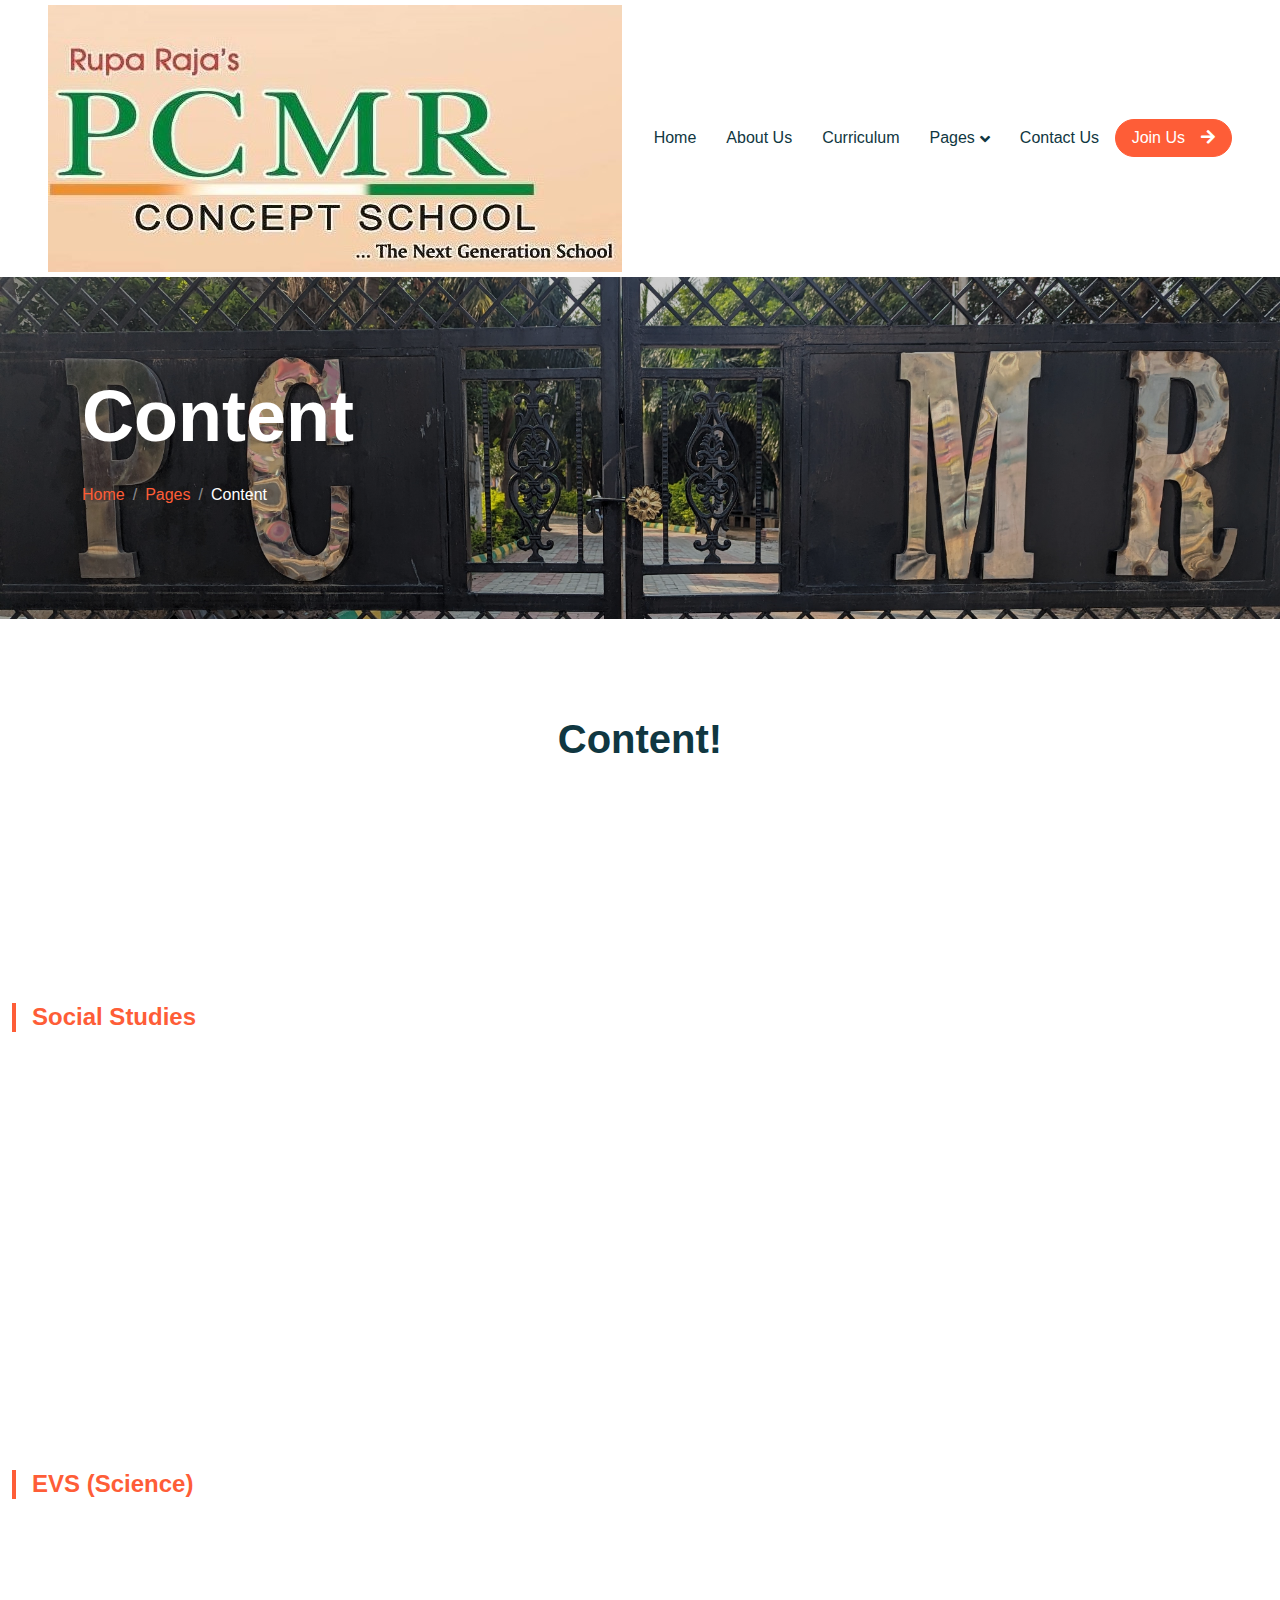
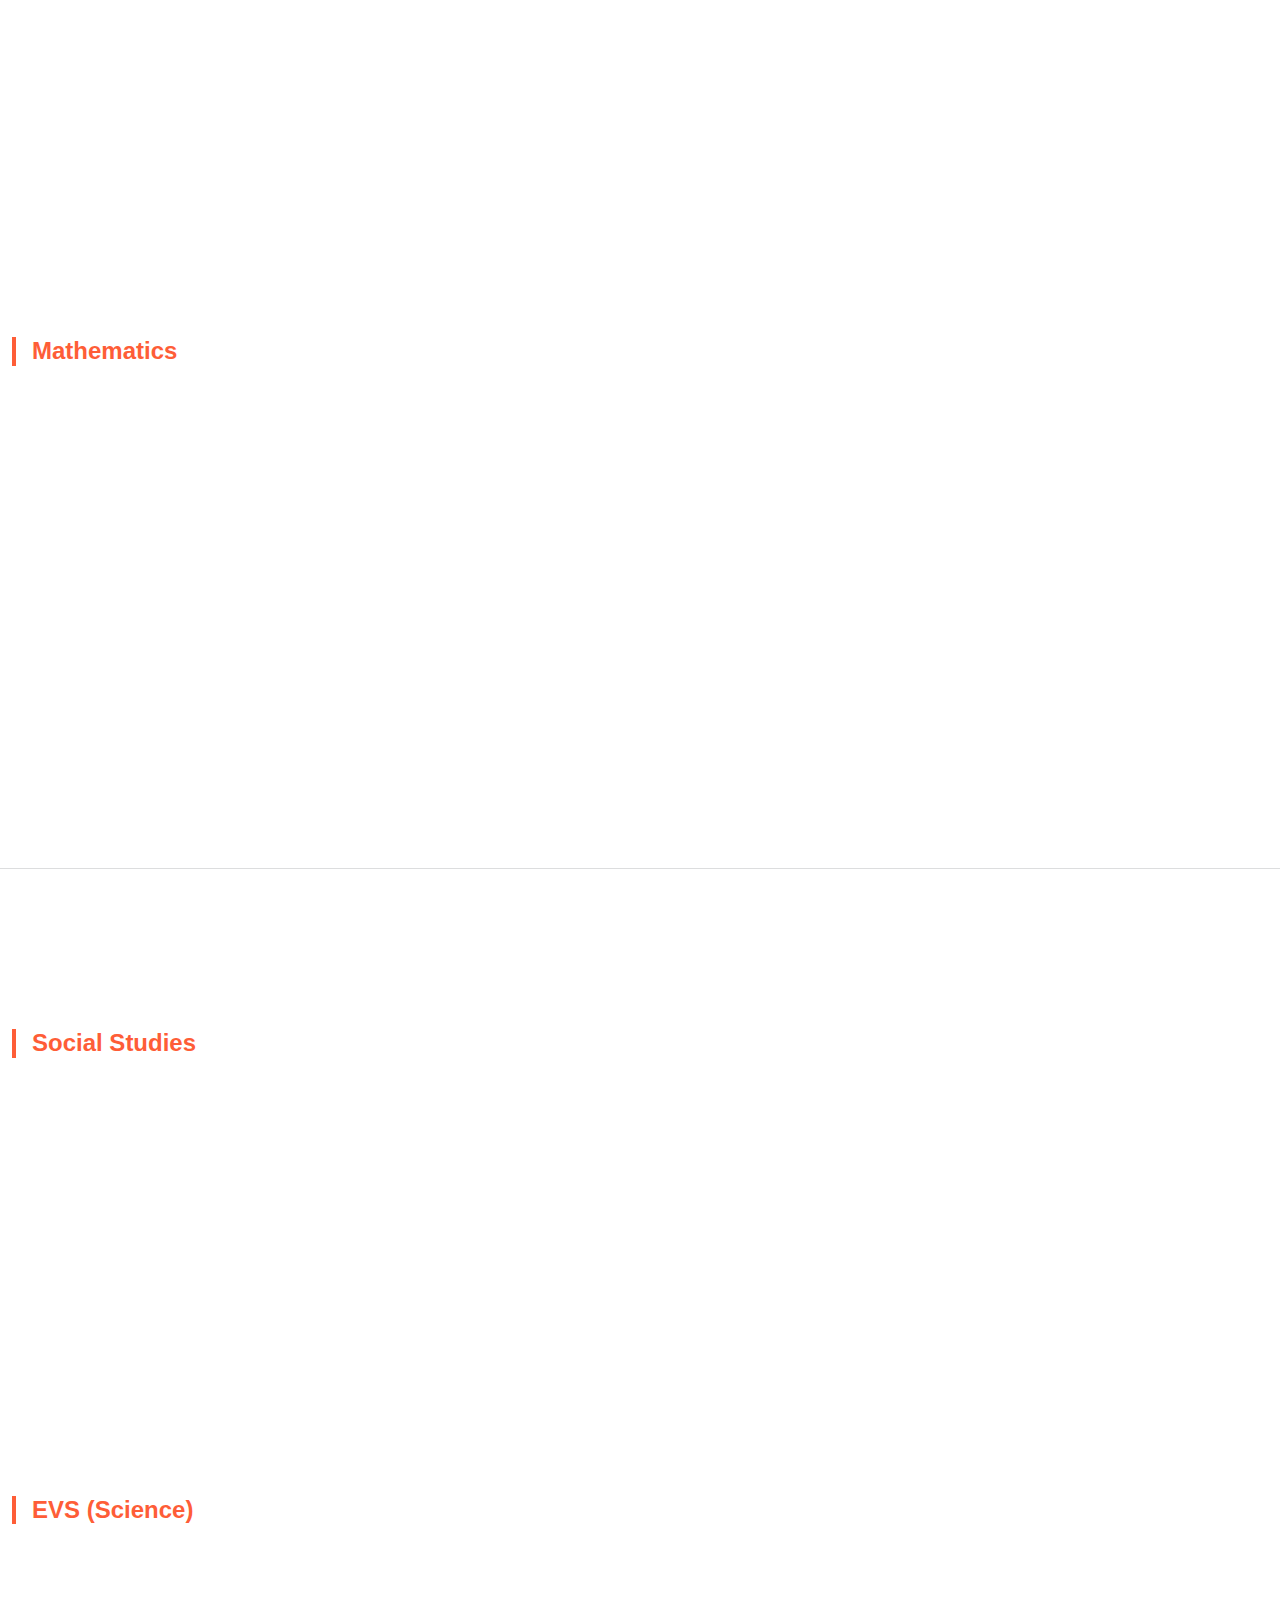
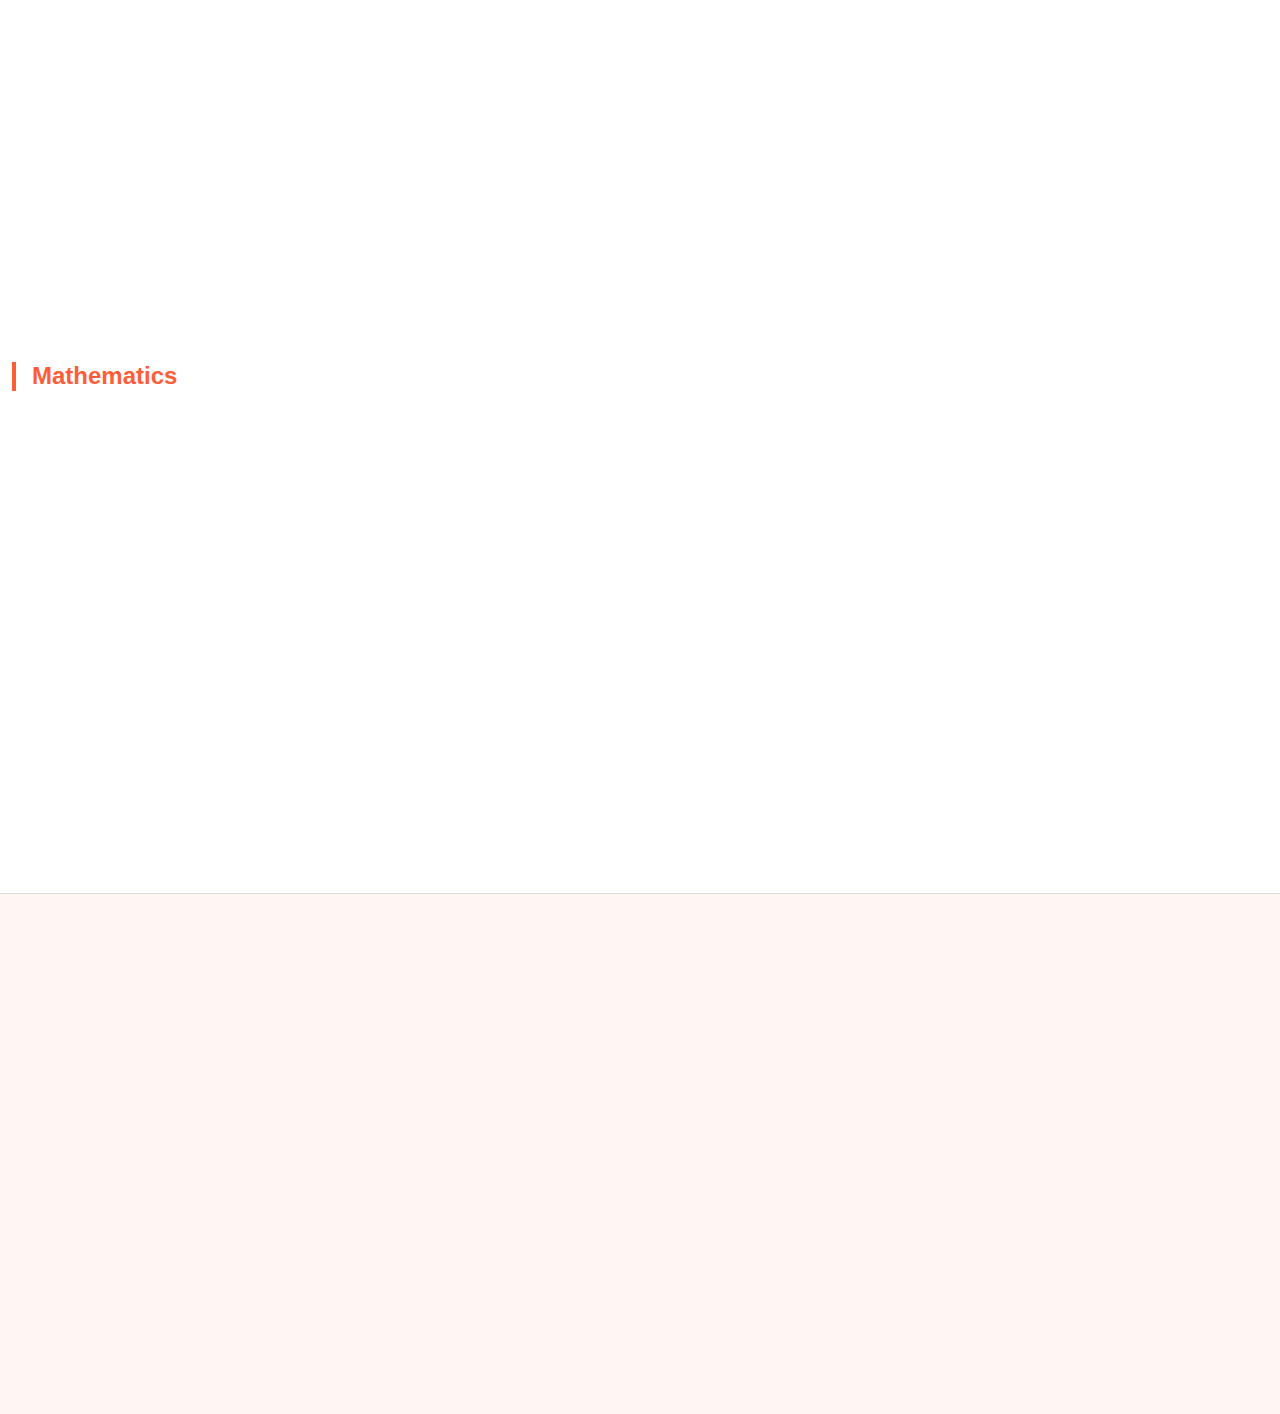
<file: content9-10.html>
<!DOCTYPE html>
<html lang="en">

<head>
  <meta charset="utf-8">
  <title>RupaRaja's PCMR</title>
  <meta content="width=device-width, initial-scale=1.0" name="viewport">
  <meta content="" name="keywords">
  <meta content="" name="description">

  <!-- Favicon -->
  <link href="img/RR-PCMR-Logo.ico" rel="icon">

  <!-- Google Web Fonts -->
  <!-- Google Web Fonts -->
  <link rel="preconnect" href="https://fonts.googleapis.com">
  <link rel="preconnect" href="https://fonts.gstatic.com" crossorigin>
  <link
    href="https://fonts.googleapis.com/css2?family=Nunito+Sans:ital,opsz,wght@0,6..12,200;0,6..12,300;0,6..12,400;1,6..12,300&display=swap"
    rel="stylesheet">

  <!-- Icon Font Stylesheet -->
  <link href="https://cdnjs.cloudflare.com/ajax/libs/font-awesome/5.10.0/css/all.min.css" rel="stylesheet">
  <link href="https://cdn.jsdelivr.net/npm/bootstrap-icons@1.4.1/font/bootstrap-icons.css" rel="stylesheet">

  <!-- Libraries Stylesheet -->
  <link href="lib/animate/animate.min.css" rel="stylesheet">
  <link href="lib/owlcarousel/assets/owl.carousel.min.css" rel="stylesheet">

  <!-- Customized Bootstrap Stylesheet -->
  <link href="css/bootstrap.min.css" rel="stylesheet">

  <!-- Template Stylesheet -->
  <link href="css/style.css" rel="stylesheet">
</head>

<body>
  <div class="container-xxl bg-white p-0">
    <!-- Spinner Start -->
    <!-- <div id="spinner" class="show bg-white position-fixed translate-middle w-100 vh-100 top-50 start-50 d-flex align-items-center justify-content-center">
            <div class="spinner-border text-primary" style="width: 3rem; height: 3rem;" role="status">
                <span class="sr-only">Loading...</span>
            </div>
        </div> -->
    <!-- Spinner End -->


    <!-- Navbar Start -->
    <nav class="navbar navbar-expand-lg bg-white navbar-light sticky-top px-4 px-lg-5 py-lg-0">
      <a href="index.html" class="navbar-brand">
        <img src="img/RR%20PCMR%20Logo.jpg" alt="RupaRaja's PCMR Logo" class="header-logo">
      </a>
      <button type="button" class="navbar-toggler" data-bs-toggle="collapse" data-bs-target="#navbarCollapse">
        <span class="navbar-toggler-icon"></span>
      </button>
      <div class="collapse navbar-collapse" id="navbarCollapse">
        <div class="navbar-nav mx-auto">
          <a href="index.html" class="nav-item nav-link">Home</a>
          <a href="about.html" class="nav-item nav-link">About Us</a>
          <a href="classes.html" class="nav-item nav-link">Curriculum</a>
          <div class="nav-item dropdown">
            <a href="#" class="nav-link dropdown-toggle" data-bs-toggle="dropdown">Pages</a>
            <div class="dropdown-menu rounded-0 rounded-bottom border-0 m-0">
              <a href="content.html" class="dropdown-item active">content</a>
              <a href="pages-gallery.html" class="dropdown-item">Gallery</a>
            </div>
          </div>
          <a href="contact.html" class="nav-item nav-link">Contact Us</a>
        </div>
        <a href="" class="btn btn-primary rounded-pill px-3 d-none d-lg-block">Join Us<i
            class="fa fa-arrow-right ms-3"></i></a>
      </div>
    </nav>
    <!-- Navbar End -->


    <!-- Page Header End -->
    <div class="container-xxl py-5 page-header position-relative mb-5">
      <div class="container py-5">
        <h1 class="display-2 text-white animated slideInDown mb-4">Content</h1>
        <nav aria-label="breadcrumb animated slideInDown">
          <ol class="breadcrumb">
            <li class="breadcrumb-item"><a href="#">Home</a></li>
            <li class="breadcrumb-item"><a href="#">Pages</a></li>
            <li class="breadcrumb-item text-white active" aria-current="page">Content</li>
          </ol>
        </nav>
      </div>
    </div>
    <!-- Page Header End -->


    <!-- content Start -->
    <div class="container-xxl py-5">
      <div class="container">
        <div class="text-center mx-auto mb-5 wow fadeInUp" data-wow-delay="0.1s" style="max-width: 600px;">
          <h1 class="mb-3">Content!</h1>
          <p></p>
        </div>

      </div>
    </div>
    <!-- content End -->
    <div class="container-xxl py-5">
      <div class="text-center wow fadeInUp" data-wow-delay="0.1s">
        <h1 class="mb-5">Class 9</h1>
      </div>

      <!-- Social Studies -->
      <h4 class="mb-4 text-primary head-font border-start border-4 border-primary ps-3">Social Studies</h4>
      <div class="row g-4 mb-5">
        <div class="col-lg-4 col-md-6 wow fadeInUp" data-wow-delay="0.1s">
          <div class="card h-100 shadow-sm border-0 rounded-3 overflow-hidden video-card">
            <div class="card-body p-4">
              <h5 class="card-title text-dark mb-3">Social Science Book Launch</h5>
              <p class="text-muted small mb-4">By Digraj Singh Rajput</p>
              <a href="http://www.youtube.com/watch?v=27u-eF8MLaw" class="btn btn-primary w-100 rounded-pill">Watch
                Video <i class="fa fa-play-circle ms-2"></i></a>
            </div>
          </div>
        </div>
        <div class="col-lg-4 col-md-6 wow fadeInUp" data-wow-delay="0.2s">
          <div class="card h-100 shadow-sm border-0 rounded-3 overflow-hidden video-card">
            <div class="card-body p-4">
              <h5 class="card-title text-dark mb-3">French Revolution</h5>
              <p class="text-muted small mb-4">Class 9 History Chapter 1 - Examrace</p>
              <a href="http://www.youtube.com/watch?v=gY-7kUlOmns" class="btn btn-primary w-100 rounded-pill">Watch
                Video <i class="fa fa-play-circle ms-2"></i></a>
            </div>
          </div>
        </div>
        <div class="col-lg-4 col-md-6 wow fadeInUp" data-wow-delay="0.3s">
          <div class="card h-100 shadow-sm border-0 rounded-3 overflow-hidden video-card">
            <div class="card-body p-4">
              <h5 class="card-title text-dark mb-3">The French Revolution</h5>
              <p class="text-muted small mb-4">History Class 9 CBSE & NCERT</p>
              <a href="http://www.youtube.com/watch?v=STC8Eu85uBg" class="btn btn-primary w-100 rounded-pill">Watch
                Video <i class="fa fa-play-circle ms-2"></i></a>
            </div>
          </div>
        </div>
        <div class="col-lg-4 col-md-6 wow fadeInUp" data-wow-delay="0.4s">
          <div class="card h-100 shadow-sm border-0 rounded-3 overflow-hidden video-card">
            <div class="card-body p-4">
              <h5 class="card-title text-dark mb-3">Socialism in Europe</h5>
              <p class="text-muted small mb-4">Class 9 History Chapter 2</p>
              <a href="http://www.youtube.com/watch?v=132rQEcxHv0" class="btn btn-primary w-100 rounded-pill">Watch
                Video <i class="fa fa-play-circle ms-2"></i></a>
            </div>
          </div>
        </div>
        <div class="col-lg-4 col-md-6 wow fadeInUp" data-wow-delay="0.5s">
          <div class="card h-100 shadow-sm border-0 rounded-3 overflow-hidden video-card">
            <div class="card-body p-4">
              <h5 class="card-title text-dark mb-3">Nazism and Hitler</h5>
              <p class="text-muted small mb-4">Class 9 History Chapter 3</p>
              <a href="http://www.youtube.com/watch?v=8UVB0AD016I" class="btn btn-primary w-100 rounded-pill">Watch
                Video <i class="fa fa-play-circle ms-2"></i></a>
            </div>
          </div>
        </div>
      </div>

      <!-- EVS (Science) -->
      <h4 class="mb-4 text-primary head-font border-start border-4 border-primary ps-3">EVS (Science)</h4>
      <div class="row g-4 mb-5">
        <div class="col-lg-4 col-md-6 wow fadeInUp" data-wow-delay="0.1s">
          <div class="card h-100 shadow-sm border-0 rounded-3 overflow-hidden video-card">
            <div class="card-body p-4">
              <h5 class="card-title text-dark mb-3">Disaster Management Project</h5>
              <p class="text-muted small mb-4">Social Science Project File</p>
              <a href="http://www.youtube.com/watch?v=hYKTHqBQSqI" class="btn btn-primary w-100 rounded-pill">Watch
                Video <i class="fa fa-play-circle ms-2"></i></a>
            </div>
          </div>
        </div>
        <div class="col-lg-4 col-md-6 wow fadeInUp" data-wow-delay="0.2s">
          <div class="card h-100 shadow-sm border-0 rounded-3 overflow-hidden video-card">
            <div class="card-body p-4">
              <h5 class="card-title text-dark mb-3">Download NCERT Books</h5>
              <p class="text-muted small mb-4">Free PDF Download Guide</p>
              <a href="http://www.youtube.com/watch?v=YMb7H-Ham2c" class="btn btn-primary w-100 rounded-pill">Watch
                Video <i class="fa fa-play-circle ms-2"></i></a>
            </div>
          </div>
        </div>
        <div class="col-lg-4 col-md-6 wow fadeInUp" data-wow-delay="0.3s">
          <div class="card h-100 shadow-sm border-0 rounded-3 overflow-hidden video-card">
            <div class="card-body p-4">
              <h5 class="card-title text-dark mb-3">Up You Go - Class 5 EVS</h5>
              <p class="text-muted small mb-4">Lesson 9 Explanation</p>
              <a href="http://www.youtube.com/watch?v=Nx2N5cN34YQ" class="btn btn-primary w-100 rounded-pill">Watch
                Video <i class="fa fa-play-circle ms-2"></i></a>
            </div>
          </div>
        </div>
        <div class="col-lg-4 col-md-6 wow fadeInUp" data-wow-delay="0.4s">
          <div class="card h-100 shadow-sm border-0 rounded-3 overflow-hidden video-card">
            <div class="card-body p-4">
              <h5 class="card-title text-dark mb-3">Science GK Questions</h5>
              <p class="text-muted small mb-4">Did You Know? Science Tricks</p>
              <a href="http://www.youtube.com/watch?v=jYKtN8KgNmw" class="btn btn-primary w-100 rounded-pill">Watch
                Video <i class="fa fa-play-circle ms-2"></i></a>
            </div>
          </div>
        </div>
        <div class="col-lg-4 col-md-6 wow fadeInUp" data-wow-delay="0.5s">
          <div class="card h-100 shadow-sm border-0 rounded-3 overflow-hidden video-card">
            <div class="card-body p-4">
              <h5 class="card-title text-dark mb-3">Diffusion - Matter</h5>
              <p class="text-muted small mb-4">Matter in Our Surroundings - Experiment</p>
              <a href="http://www.youtube.com/watch?v=I8SG4_vOcTU" class="btn btn-primary w-100 rounded-pill">Watch
                Video <i class="fa fa-play-circle ms-2"></i></a>
            </div>
          </div>
        </div>
      </div>

      <!-- Maths -->
      <h4 class="mb-4 text-primary head-font border-start border-4 border-primary ps-3">Mathematics</h4>
      <div class="row g-4 mb-5">
        <div class="col-lg-4 col-md-6 wow fadeInUp" data-wow-delay="0.1s">
          <div class="card h-100 shadow-sm border-0 rounded-3 overflow-hidden video-card">
            <div class="card-body p-4">
              <h5 class="card-title text-dark mb-3">NCERT Exemplar Unboxing</h5>
              <p class="text-muted small mb-4">Class 9 Book Review</p>
              <a href="http://www.youtube.com/watch?v=fWNiQEoS-I8" class="btn btn-primary w-100 rounded-pill">Watch
                Video <i class="fa fa-play-circle ms-2"></i></a>
            </div>
          </div>
        </div>
        <div class="col-lg-4 col-md-6 wow fadeInUp" data-wow-delay="0.2s">
          <div class="card h-100 shadow-sm border-0 rounded-3 overflow-hidden video-card">
            <div class="card-body p-4">
              <h5 class="card-title text-dark mb-3">Maths NCERT Books Price</h5>
              <p class="text-muted small mb-4">2024-25 Book Review</p>
              <a href="http://www.youtube.com/watch?v=TnlHWDyN_wA" class="btn btn-primary w-100 rounded-pill">Watch
                Video <i class="fa fa-play-circle ms-2"></i></a>
            </div>
          </div>
        </div>
        <div class="col-lg-4 col-md-6 wow fadeInUp" data-wow-delay="0.3s">
          <div class="card h-100 shadow-sm border-0 rounded-3 overflow-hidden video-card">
            <div class="card-body p-4">
              <h5 class="card-title text-dark mb-3">Science NCERT Book</h5>
              <p class="text-muted small mb-4">Class 9 Science Book Review</p>
              <a href="http://www.youtube.com/watch?v=4OR_iDEGfNc" class="btn btn-primary w-100 rounded-pill">Watch
                Video <i class="fa fa-play-circle ms-2"></i></a>
            </div>
          </div>
        </div>
        <div class="col-lg-4 col-md-6 wow fadeInUp" data-wow-delay="0.4s">
          <div class="card h-100 shadow-sm border-0 rounded-3 overflow-hidden video-card">
            <div class="card-body p-4">
              <h5 class="card-title text-dark mb-3">Class 9 Book Set</h5>
              <p class="text-muted small mb-4">Latest 2023 Books</p>
              <a href="http://www.youtube.com/watch?v=omhJfF3QL1o" class="btn btn-primary w-100 rounded-pill">Watch
                Video <i class="fa fa-play-circle ms-2"></i></a>
            </div>
          </div>
        </div>
        <div class="col-lg-4 col-md-6 wow fadeInUp" data-wow-delay="0.5s">
          <div class="card h-100 shadow-sm border-0 rounded-3 overflow-hidden video-card">
            <div class="card-body p-4">
              <h5 class="card-title text-dark mb-3">Number System - Part 1</h5>
              <p class="text-muted small mb-4">Exercise 1.1 NCERT</p>
              <a href="http://www.youtube.com/watch?v=rLTT_hV724E" class="btn btn-primary w-100 rounded-pill">Watch
                Video <i class="fa fa-play-circle ms-2"></i></a>
            </div>
          </div>
        </div>
      </div>
    </div>
    <hr class="dashed">

    <!--Class 10-->
    <div class="container-xxl py-5">
      <div class="text-center wow fadeInUp" data-wow-delay="0.1s">
        <h1 class="mb-5">Class 10</h1>
      </div>

      <!-- Social Studies -->
      <h4 class="mb-4 text-primary head-font border-start border-4 border-primary ps-3">Social Studies</h4>
      <div class="row g-4 mb-5">
        <div class="col-lg-4 col-md-6 wow fadeInUp" data-wow-delay="0.1s">
          <div class="card h-100 shadow-sm border-0 rounded-3 overflow-hidden video-card">
            <div class="card-body p-4">
              <h5 class="card-title text-dark mb-3">Rise of Nationalism</h5>
              <p class="text-muted small mb-4">Class 10 History Full Chapter</p>
              <a href="http://www.youtube.com/watch?v=tsharTRrGTE" class="btn btn-primary w-100 rounded-pill">Watch
                Video <i class="fa fa-play-circle ms-2"></i></a>
            </div>
          </div>
        </div>
        <div class="col-lg-4 col-md-6 wow fadeInUp" data-wow-delay="0.2s">
          <div class="card h-100 shadow-sm border-0 rounded-3 overflow-hidden video-card">
            <div class="card-body p-4">
              <h5 class="card-title text-dark mb-3">India Relief Features</h5>
              <p class="text-muted small mb-4">Class 10 AP & TS Syllabus</p>
              <a href="http://www.youtube.com/watch?v=lpcAhwhY0s4" class="btn btn-primary w-100 rounded-pill">Watch
                Video <i class="fa fa-play-circle ms-2"></i></a>
            </div>
          </div>
        </div>
        <div class="col-lg-4 col-md-6 wow fadeInUp" data-wow-delay="0.3s">
          <div class="card h-100 shadow-sm border-0 rounded-3 overflow-hidden video-card">
            <div class="card-body p-4">
              <h5 class="card-title text-dark mb-3">Climate of India</h5>
              <p class="text-muted small mb-4">Full Lesson - Social Studies</p>
              <a href="http://www.youtube.com/watch?v=cN7pPcaVWkk" class="btn btn-primary w-100 rounded-pill">Watch
                Video <i class="fa fa-play-circle ms-2"></i></a>
            </div>
          </div>
        </div>
        <div class="col-lg-4 col-md-6 wow fadeInUp" data-wow-delay="0.4s">
          <div class="card h-100 shadow-sm border-0 rounded-3 overflow-hidden video-card">
            <div class="card-body p-4">
              <h5 class="card-title text-dark mb-3">Idea of Development</h5>
              <p class="text-muted small mb-4">Class 10 AP & TS Syllabus</p>
              <a href="http://www.youtube.com/watch?v=URSmT4x8DsU" class="btn btn-primary w-100 rounded-pill">Watch
                Video <i class="fa fa-play-circle ms-2"></i></a>
            </div>
          </div>
        </div>
        <div class="col-lg-4 col-md-6 wow fadeInUp" data-wow-delay="0.5s">
          <div class="card h-100 shadow-sm border-0 rounded-3 overflow-hidden video-card">
            <div class="card-body p-4">
              <h5 class="card-title text-dark mb-3">Nationalism in Europe</h5>
              <p class="text-muted small mb-4">CBSE Syllabus Part 1</p>
              <a href="http://www.youtube.com/watch?v=JZcI2chWfms" class="btn btn-primary w-100 rounded-pill">Watch
                Video <i class="fa fa-play-circle ms-2"></i></a>
            </div>
          </div>
        </div>
      </div>

      <!-- EVS (Science) -->
      <h4 class="mb-4 text-primary head-font border-start border-4 border-primary ps-3">EVS (Science)</h4>
      <div class="row g-4 mb-5">
        <div class="col-lg-4 col-md-6 wow fadeInUp" data-wow-delay="0.1s">
          <div class="card h-100 shadow-sm border-0 rounded-3 overflow-hidden video-card">
            <div class="card-body p-4">
              <h5 class="card-title text-dark mb-3">Nutrition - Full Lesson</h5>
              <p class="text-muted small mb-4">Class 10 Biology Chapter 1</p>
              <a href="http://www.youtube.com/watch?v=uMUiwvuXVa4" class="btn btn-primary w-100 rounded-pill">Watch
                Video <i class="fa fa-play-circle ms-2"></i></a>
            </div>
          </div>
        </div>
        <div class="col-lg-4 col-md-6 wow fadeInUp" data-wow-delay="0.2s">
          <div class="card h-100 shadow-sm border-0 rounded-3 overflow-hidden video-card">
            <div class="card-body p-4">
              <h5 class="card-title text-dark mb-3">Life Processes</h5>
              <p class="text-muted small mb-4">Class 10 Biology Chapter 6</p>
              <a href="http://www.youtube.com/watch?v=6-UoHYdoxhw" class="btn btn-primary w-100 rounded-pill">Watch
                Video <i class="fa fa-play-circle ms-2"></i></a>
            </div>
          </div>
        </div>
        <div class="col-lg-4 col-md-6 wow fadeInUp" data-wow-delay="0.3s">
          <div class="card h-100 shadow-sm border-0 rounded-3 overflow-hidden video-card">
            <div class="card-body p-4">
              <h5 class="card-title text-dark mb-3">Light Screen Experiment</h5>
              <p class="text-muted small mb-4">Nutrition - 10th Biology</p>
              <a href="http://www.youtube.com/watch?v=NEoDBO1BJf8" class="btn btn-primary w-100 rounded-pill">Watch
                Video <i class="fa fa-play-circle ms-2"></i></a>
            </div>
          </div>
        </div>
        <div class="col-lg-4 col-md-6 wow fadeInUp" data-wow-delay="0.4s">
          <div class="card h-100 shadow-sm border-0 rounded-3 overflow-hidden video-card">
            <div class="card-body p-4">
              <h5 class="card-title text-dark mb-3">Class 10 vs 11 Syllabus</h5>
              <p class="text-muted small mb-4">Vedantu Class 10</p>
              <a href="http://www.youtube.com/watch?v=fU8YtVYRNlc" class="btn btn-primary w-100 rounded-pill">Watch
                Video <i class="fa fa-play-circle ms-2"></i></a>
            </div>
          </div>
        </div>
        <div class="col-lg-4 col-md-6 wow fadeInUp" data-wow-delay="0.5s">
          <div class="card h-100 shadow-sm border-0 rounded-3 overflow-hidden video-card">
            <div class="card-body p-4">
              <h5 class="card-title text-dark mb-3">Carbon & Its Compounds</h5>
              <p class="text-muted small mb-4">Full Lesson in Telugu</p>
              <a href="http://www.youtube.com/watch?v=DuHprsKqSco" class="btn btn-primary w-100 rounded-pill">Watch
                Video <i class="fa fa-play-circle ms-2"></i></a>
            </div>
          </div>
        </div>
      </div>

      <!-- Maths -->
      <h4 class="mb-4 text-primary head-font border-start border-4 border-primary ps-3">Mathematics</h4>
      <div class="row g-4 mb-5">
        <div class="col-lg-4 col-md-6 wow fadeInUp" data-wow-delay="0.1s">
          <div class="card h-100 shadow-sm border-0 rounded-3 overflow-hidden video-card">
            <div class="card-body p-4">
              <h5 class="card-title text-dark mb-3">Arithmetic Progression</h5>
              <p class="text-muted small mb-4">Class 10</p>
              <a href="http://www.youtube.com/watch?v=YqP5TuwtEdg" class="btn btn-primary w-100 rounded-pill">Watch
                Video <i class="fa fa-play-circle ms-2"></i></a>
            </div>
          </div>
        </div>
        <div class="col-lg-4 col-md-6 wow fadeInUp" data-wow-delay="0.2s">
          <div class="card h-100 shadow-sm border-0 rounded-3 overflow-hidden video-card">
            <div class="card-body p-4">
              <h5 class="card-title text-dark mb-3">Maths Syllabus 2024-25</h5>
              <p class="text-muted small mb-4">Important Chapters</p>
              <a href="http://www.youtube.com/watch?v=fnzxxzDci7Q" class="btn btn-primary w-100 rounded-pill">Watch
                Video <i class="fa fa-play-circle ms-2"></i></a>
            </div>
          </div>
        </div>
        <div class="col-lg-4 col-md-6 wow fadeInUp" data-wow-delay="0.3s">
          <div class="card h-100 shadow-sm border-0 rounded-3 overflow-hidden video-card">
            <div class="card-body p-4">
              <h5 class="card-title text-dark mb-3">AP Formula</h5>
              <p class="text-muted small mb-4">Mathematics Shorts</p>
              <a href="http://www.youtube.com/watch?v=17ZYjrm6RWU" class="btn btn-primary w-100 rounded-pill">Watch
                Video <i class="fa fa-play-circle ms-2"></i></a>
            </div>
          </div>
        </div>
        <div class="col-lg-4 col-md-6 wow fadeInUp" data-wow-delay="0.4s">
          <div class="card h-100 shadow-sm border-0 rounded-3 overflow-hidden video-card">
            <div class="card-body p-4">
              <h5 class="card-title text-dark mb-3">AP & GP - Don't Memorise</h5>
              <p class="text-muted small mb-4">For Competitive Exams</p>
              <a href="http://www.youtube.com/watch?v=gua96ju_FBk" class="btn btn-primary w-100 rounded-pill">Watch
                Video <i class="fa fa-play-circle ms-2"></i></a>
            </div>
          </div>
        </div>
        <div class="col-lg-4 col-md-6 wow fadeInUp" data-wow-delay="0.5s">
          <div class="card h-100 shadow-sm border-0 rounded-3 overflow-hidden video-card">
            <div class="card-body p-4">
              <h5 class="card-title text-dark mb-3">33 Marks Confirmed</h5>
              <p class="text-muted small mb-4">Board Exam Important Chapters</p>
              <a href="http://www.youtube.com/watch?v=wC_HdmJPQiI" class="btn btn-primary w-100 rounded-pill">Watch
                Video <i class="fa fa-play-circle ms-2"></i></a>
            </div>
          </div>
        </div>
      </div>
    </div>
    <hr class="dashed">
  </div>

  <!-- Footer Start -->
  <div class="container-fluid bg-dark text-white-50 footer pt-5 mt-5 wow fadeIn" data-wow-delay="0.1s">

    <div class="container py-5">
      <div class="row g-5">
        <div class="col-lg-3 col-md-6">
          <h3 class="text-white mb-4">Get In Touch</h3>
          <p class="mb-2" href=""><i class="fa fa-map-marker-alt me-3"></i><a
              href="https://www.google.com/maps/place/PCMR+Concept+School/@14.4665094,77.7434868,14.48z/data=!4m6!3m5!1s0x3bb144d2b3f05163:0x40930e31dc127a09!8m2!3d14.4654615!4d77.7449049!16s%2Fg%2F11bztqr5fp?entry=ttu">PCMR
              Concept School, FP8V+5XJ, Anantapuram, Andhra Pradesh 515672</a></p>
          <p class="mb-2"><i class="fa fa-phone-alt me-3"></i>+91 99895 77577</p>
          <p class="mb-2"><i class="fa fa-envelope me-3"></i>ruparajspcmr@gmail.com</p>
          <div class="d-flex pt-2">
            <a class="btn btn-outline-light btn-social" href="https://www.facebook.com/PCMREMSCHOOL"><i
                class="fab fa-facebook-f"></i></a>
            <a class="btn btn-outline-light btn-social" href="https://www.youtube.com/@rr-pcmrconceptschool4426"><i
                class="fab fa-youtube"></i></a>
            <a class="btn btn-outline-light btn-social" href="https://www.instagram.com/pcmremschool/"><i
                class="fab fa-instagram"></i></a>
          </div>
        </div>
        <div class="col-lg-3 col-md-6">
          <h3 class="text-white mb-4">Quick Links</h3>
          <a class="btn btn-link text-white-50" href="about.html">About Us</a>
          <a class="btn btn-link text-white-50" href="contact.html">Contact Us <br />(Working hours 9:00 to 4:00)</a>
          <a class="btn btn-link text-white-50" href="pages-gallery.html">Gallery</a>

        </div>
        <div class="col-lg-3 col-md-6">
          <a href='http://www.freevisitorcounters.com'>Hits</a>
          <script type='text/javascript'
            src='https://www.freevisitorcounters.com/auth.php?id=1de01a94d778642797454b5e964dc5e11ad4dde7'></script>
          <script type="text/javascript" src="https://www.freevisitorcounters.com/en/home/counter/1344848/t/7"></script>
        </div>
      </div>


    </div>
    <div class="container">
      <div class="copyright">
        <div class="row">
          <div class="col-md-6 text-center text-md-start mb-3 mb-md-0">
            &copy; <a class="border-bottom" href="#">RupaRaja's PCMR</a>, All Right Reserved.

            <!--/*** This template is free as long as you keep the footer author’s credit link/attribution link/backlink. If you'd like to use the template without the footer author’s credit link/attribution link/backlink, you can purchase the Credit Removal License from "https://htmlcodex.com/credit-removal". Thank you for your support. ***/-->
            Designed By <a class="border-bottom" href="https://htmlcodex.com">Gautham R</a>
          </div>
          <div class="col-md-6 text-center text-md-end">

          </div>
        </div>
      </div>
    </div>
  </div>
  <!-- Footer End -->


  <!-- Back to Top 
        <a href="#" class="btn btn-lg btn-primary btn-lg-square back-to-top"><i class="bi bi-arrow-up"></i></a>-->
  </div>

  <!-- JavaScript Libraries -->
  <script src="https://code.jquery.com/jquery-3.4.1.min.js"></script>
  <script src="https://cdn.jsdelivr.net/npm/bootstrap@5.0.0/dist/js/bootstrap.bundle.min.js"></script>
  <script src="lib/wow/wow.min.js"></script>
  <script src="lib/easing/easing.min.js"></script>
  <script src="lib/waypoints/waypoints.min.js"></script>
  <script src="lib/owlcarousel/owl.carousel.min.js"></script>

  <!-- Template Javascript -->
  <script src="js/main.js"></script>
</body>

</html>
</file>
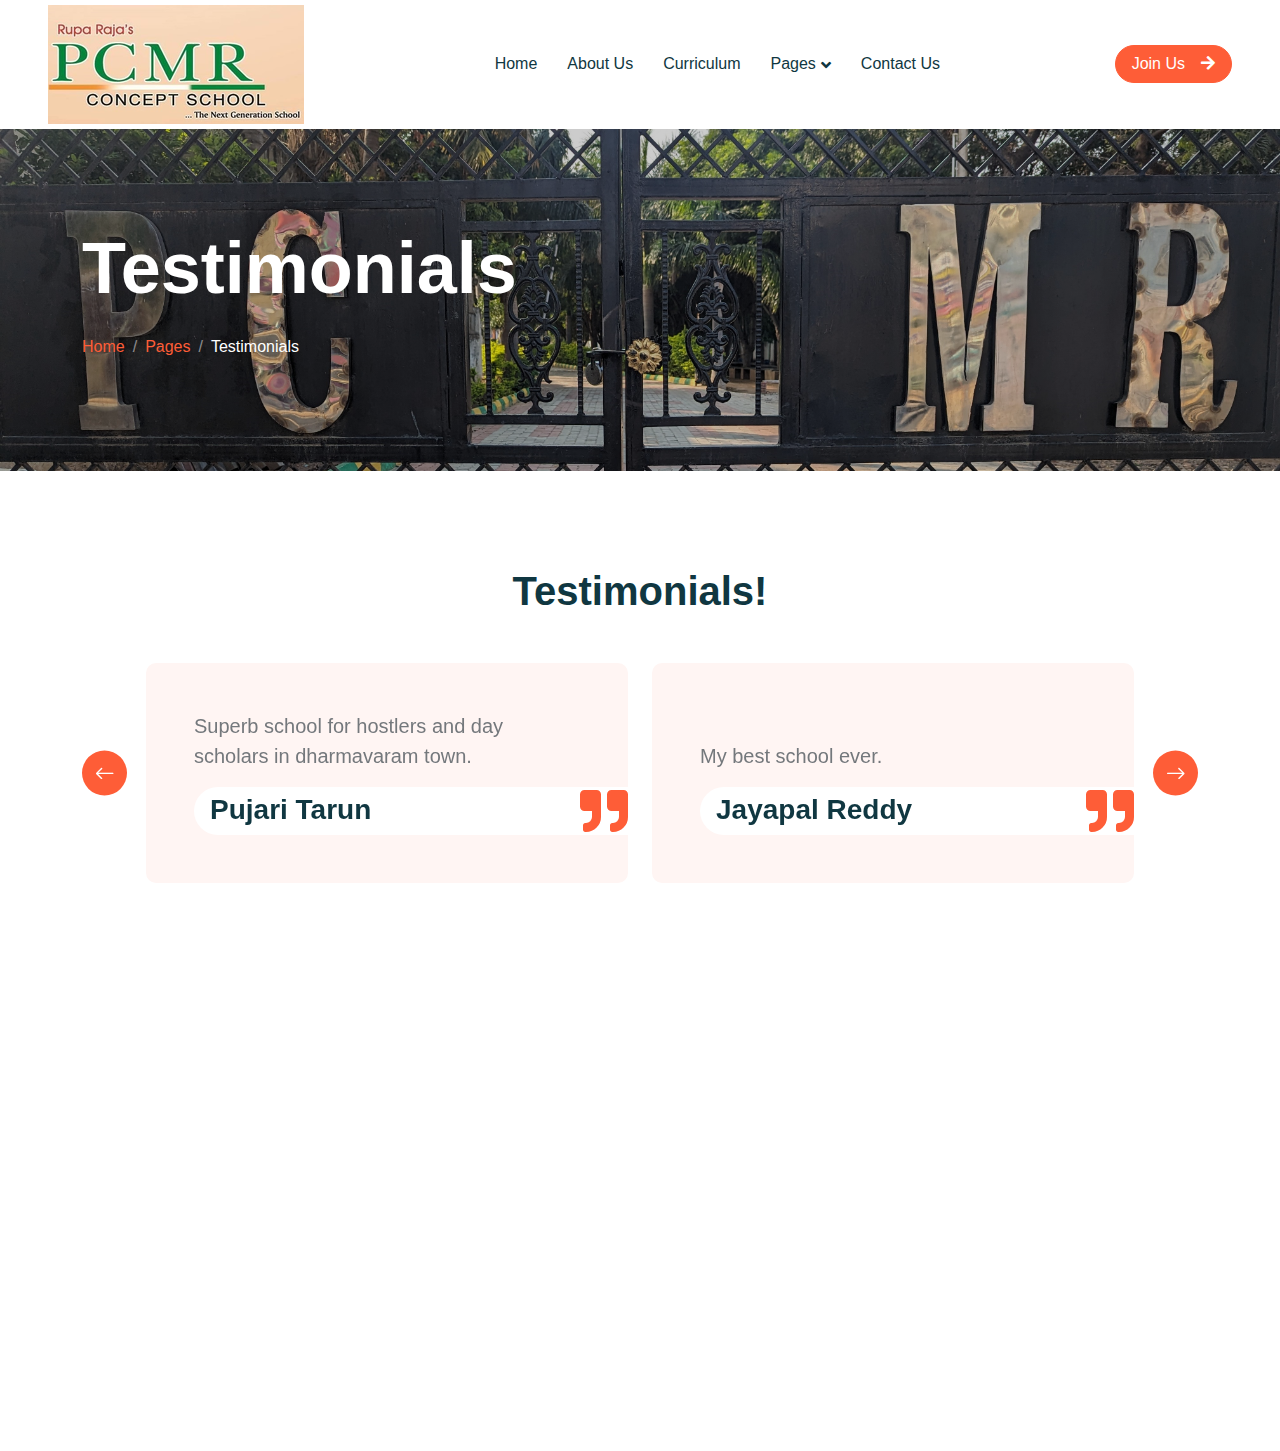
<file: testimonial.html>
<!DOCTYPE html>
<html lang="en">

<head>
    <meta charset="utf-8">
    <title>RupaRaja's PCMR</title>
    <meta content="width=device-width, initial-scale=1.0" name="viewport">
    <meta content="" name="keywords">
    <meta content="" name="description">

    <!-- Favicon -->
    <link href="img/RR-PCMR-Logo.ico" rel="icon">

    <!-- Google Web Fonts -->
    <!-- Google Web Fonts -->
    <link rel="preconnect" href="https://fonts.googleapis.com">
<link rel="preconnect" href="https://fonts.gstatic.com" crossorigin>
<link href="https://fonts.googleapis.com/css2?family=Nunito+Sans:ital,opsz,wght@0,6..12,200;0,6..12,300;0,6..12,400;1,6..12,300&display=swap" rel="stylesheet">
    
    <!-- Icon Font Stylesheet -->
    <link href="https://cdnjs.cloudflare.com/ajax/libs/font-awesome/5.10.0/css/all.min.css" rel="stylesheet">
    <link href="https://cdn.jsdelivr.net/npm/bootstrap-icons@1.4.1/font/bootstrap-icons.css" rel="stylesheet">

    <!-- Libraries Stylesheet -->
    <link href="lib/animate/animate.min.css" rel="stylesheet">
    <link href="lib/owlcarousel/assets/owl.carousel.min.css" rel="stylesheet">

    <!-- Customized Bootstrap Stylesheet -->
    <link href="css/bootstrap.min.css" rel="stylesheet">

    <!-- Template Stylesheet -->
    <link href="css/style.css" rel="stylesheet">
</head>

<body>
    <div class="container-xxl bg-white p-0">
        <!-- Spinner Start -->
        <div id="spinner" class="show bg-white position-fixed translate-middle w-100 vh-100 top-50 start-50 d-flex align-items-center justify-content-center">
            <div class="spinner-border text-primary" style="width: 3rem; height: 3rem;" role="status">
                <span class="sr-only">Loading...</span>
            </div>
        </div>
        <!-- Spinner End -->


        <!-- Navbar Start -->
        <nav class="navbar navbar-expand-lg bg-white navbar-light sticky-top px-4 px-lg-5 py-lg-0">
            <a href="index.html" class="navbar-brand">
                <h1 class="m-0 text-primary"><i class="logo"><img src="img/RR-PCMR-Logo.ico"></i></h1>
            </a>
            <button type="button" class="navbar-toggler" data-bs-toggle="collapse" data-bs-target="#navbarCollapse">
                <span class="navbar-toggler-icon"></span>
            </button>
            <div class="collapse navbar-collapse" id="navbarCollapse">
                <div class="navbar-nav mx-auto">
                    <a href="index.html" class="nav-item nav-link">Home</a>
                    <a href="about.html" class="nav-item nav-link">About Us</a>
                    <a href="classes.html" class="nav-item nav-link">Curriculum</a>
                    <div class="nav-item dropdown">
                        <a href="#" class="nav-link dropdown-toggle" data-bs-toggle="dropdown">Pages</a>
                        <div class="dropdown-menu rounded-0 rounded-bottom border-0 m-0">
                            <a href="testimonial.html" class="dropdown-item active">Testimonials</a>
                            <a href="pages-gallery.html" class="dropdown-item">Gallery</a>
                        </div>
                    </div>
                    <a href="contact.html" class="nav-item nav-link">Contact Us</a>
                </div>
                <a href="" class="btn btn-primary rounded-pill px-3 d-none d-lg-block">Join Us<i class="fa fa-arrow-right ms-3"></i></a>
            </div>
        </nav>
        <!-- Navbar End -->


        <!-- Page Header End -->
        <div class="container-xxl py-5 page-header position-relative mb-5">
            <div class="container py-5">
                <h1 class="display-2 text-white animated slideInDown mb-4">Testimonials</h1>
                <nav aria-label="breadcrumb animated slideInDown">
                    <ol class="breadcrumb">
                        <li class="breadcrumb-item"><a href="#">Home</a></li>
                        <li class="breadcrumb-item"><a href="#">Pages</a></li>
                        <li class="breadcrumb-item text-white active" aria-current="page">Testimonials</li>
                    </ol>
                </nav>
            </div>
        </div>
        <!-- Page Header End -->


        <!-- Testimonial Start -->
        <div class="container-xxl py-5">
            <div class="container">
                <div class="text-center mx-auto mb-5 wow fadeInUp" data-wow-delay="0.1s" style="max-width: 600px;">
                    <h1 class="mb-3">Testimonials!</h1>
                    <p></p>
                </div>
                <div class="owl-carousel testimonial-carousel wow fadeInUp" data-wow-delay="0.1s">
                    <div class="testimonial-item bg-light rounded p-5">
                        <p class="fs-5">Superb school for hostlers and day scholars in dharmavaram town.</p>
                        <div class="d-flex align-items-center bg-white me-n5" style="border-radius: 50px 0 0 50px;">
                          <!-- <img class="img-fluid flex-shrink-0 rounded-circle" src="img/testimonial.jpg" style="width: 90px; height: 90px;">--> 
                            <div class="ps-3">
                                <h3 class="mb-1">Pujari Tarun</h3>
                                <span></span>
                            </div>
                            <i class="fa fa-quote-right fa-3x text-primary ms-auto d-none d-sm-flex"></i>
                        </div>
                    </div>
                    <div class="testimonial-item bg-light rounded p-5">
                        <p class="fs-5"> <br/>                                           My best school ever.</p>
                        <div class="d-flex align-items-center bg-white me-n5" style="border-radius: 50px 0 0 50px;">
                            <!--<img class="img-fluid flex-shrink-0 rounded-circle" src="img/testimonial.jpg" style="width: 90px; height: 90px;">-->
                            <div class="ps-3">
                                <h3 class="mb-1">Jayapal Reddy</h3>
                                <span></span>
                            </div>
                            <i class="fa fa-quote-right fa-3x text-primary ms-auto d-none d-sm-flex"></i>
                        </div>
                    </div>
                    <div class="testimonial-item bg-light rounded p-5">
                        <p class="fs-5">   <br/>                                         Teaching super and food also super</p>
                        <div class="d-flex align-items-center bg-white me-n5" style="border-radius: 50px 0 0 50px;">
                          <!--  <img class="img-fluid flex-shrink-0 rounded-circle" src="img/testimonial.jpg" style="width: 90px; height: 90px;">-->
                            <div class="ps-3">
                                <h3 class="mb-1">Ashok Kumar reddy</h3>
                                <span></span>
                            </div>
                            <i class="fa fa-quote-right fa-3x text-primary ms-auto d-none d-sm-flex"></i>
                        </div>
                    </div>
                </div>
            </div>
        </div>
        <!-- Testimonial End -->


        <!-- Footer Start -->
        <div class="container-fluid bg-dark text-white-50 footer pt-5 mt-5 wow fadeIn" data-wow-delay="0.1s">
         
            <div class="container py-5">
                <div class="row g-5">
                    <div class="col-lg-3 col-md-6">
                        <h3 class="text-white mb-4">Get In Touch</h3>
                        <p class="mb-2" href=""><i class="fa fa-map-marker-alt me-3"></i><a href="https://www.google.com/maps/place/PCMR+Concept+School/@14.4665094,77.7434868,14.48z/data=!4m6!3m5!1s0x3bb144d2b3f05163:0x40930e31dc127a09!8m2!3d14.4654615!4d77.7449049!16s%2Fg%2F11bztqr5fp?entry=ttu">PCMR Concept School, FP8V+5XJ, Anantapuram, Andhra Pradesh 515672</a></p>
                        <p class="mb-2"><i class="fa fa-phone-alt me-3"></i>+91 99895 77577</p>
                        <p class="mb-2"><i class="fa fa-envelope me-3"></i>ruparajspcmr@gmail.com</p>
                        <div class="d-flex pt-2">
                            <a class="btn btn-outline-light btn-social" href="https://www.facebook.com/ruparajaspcmr"><i class="fab fa-facebook-f"></i></a>
                            <a class="btn btn-outline-light btn-social" href="https://www.youtube.com/@rr-pcmrconceptschool4426"><i class="fab fa-youtube"></i></a>
                        </div>
                    </div>
                    <div class="col-lg-3 col-md-6">
                        <h3 class="text-white mb-4">Quick Links</h3>
                        <a class="btn btn-link text-white-50" href="about.html">About Us</a>
                        <a class="btn btn-link text-white-50" href="contact.html">Contact Us <br/>(Working hours 9:00 to 4:00)</a>
                        <a class="btn btn-link text-white-50" href="pages-gallery.html">Gallery</a>

                    </div>  
		    <div class="col-lg-3 col-md-6">
                        <img src="img/RR-PCMR-Logo.ico" height="100%" width="100%"  alt="Logo">
                    </div>  
                </div>
         

            </div>
            <div class="container">
                <div class="copyright">
                    <div class="row">
                        <div class="col-md-6 text-center text-md-start mb-3 mb-md-0">
                            &copy; <a class="border-bottom" href="#">RupaRaja's PCMR</a>, All Right Reserved. 
							
							<!--/*** This template is free as long as you keep the footer author’s credit link/attribution link/backlink. If you'd like to use the template without the footer author’s credit link/attribution link/backlink, you can purchase the Credit Removal License from "https://htmlcodex.com/credit-removal". Thank you for your support. ***/-->
							Designed By <a class="border-bottom" href="https://htmlcodex.com">Gautham R</a>
                        </div>
                        <div class="col-md-6 text-center text-md-end">
                            
                        </div>
                    </div>
                </div>
            </div>
        </div>
        <!-- Footer End -->


        <!-- Back to Top 
        <a href="#" class="btn btn-lg btn-primary btn-lg-square back-to-top"><i class="bi bi-arrow-up"></i></a>-->
    </div>

    <!-- JavaScript Libraries -->
    <script src="https://code.jquery.com/jquery-3.4.1.min.js"></script>
    <script src="https://cdn.jsdelivr.net/npm/bootstrap@5.0.0/dist/js/bootstrap.bundle.min.js"></script>
    <script src="lib/wow/wow.min.js"></script>
    <script src="lib/easing/easing.min.js"></script>
    <script src="lib/waypoints/waypoints.min.js"></script>
    <script src="lib/owlcarousel/owl.carousel.min.js"></script>

    <!-- Template Javascript -->
    <script src="js/main.js"></script>
</body>

</html>
</file>
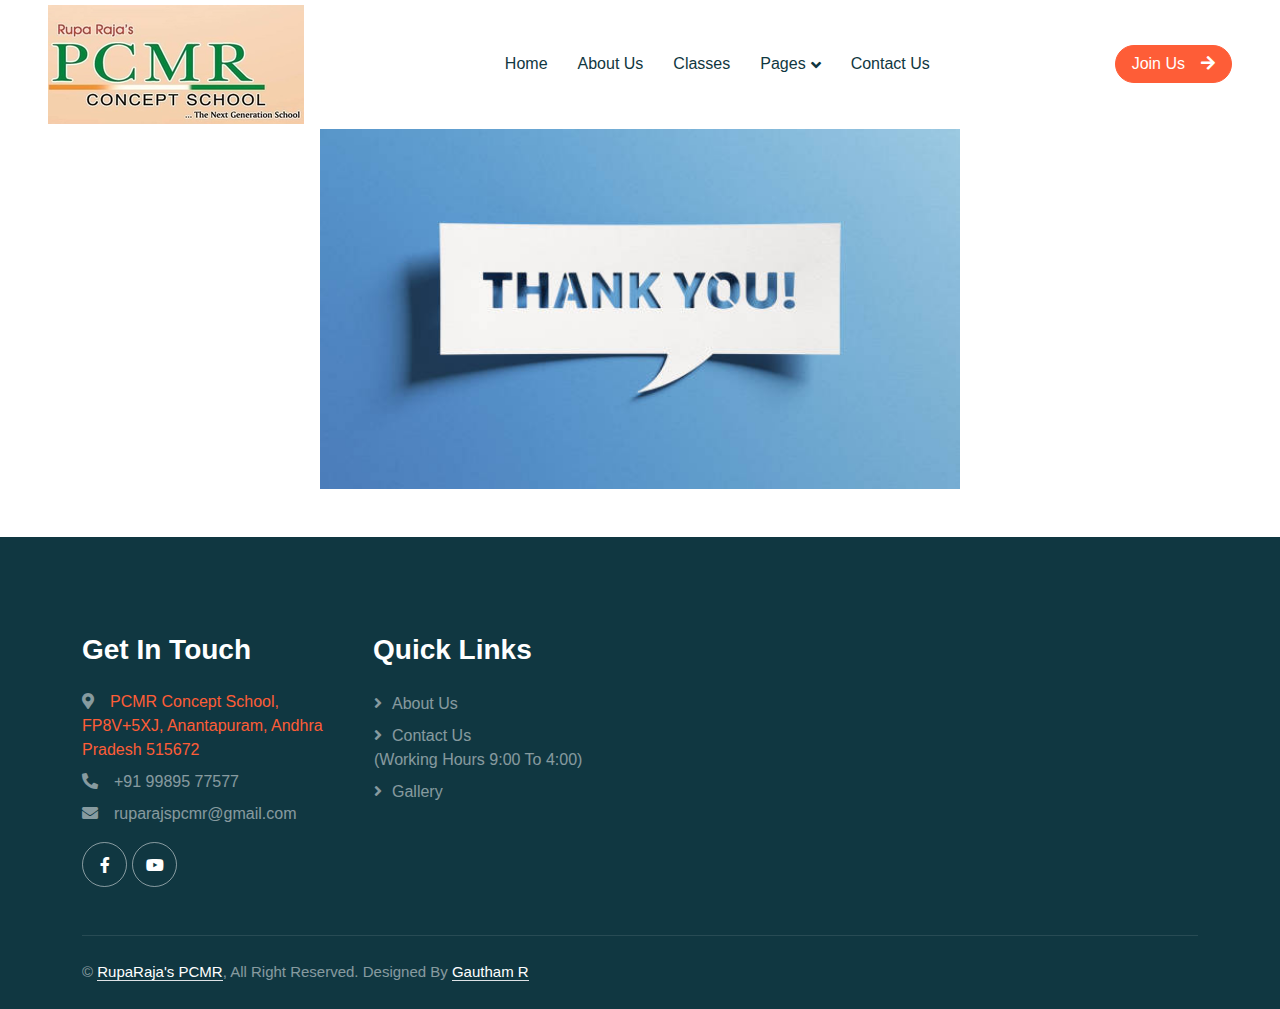
<file: Thanks.html>
<!DOCTYPE html>
<html>
    <head>
        <meta charset="utf-8">
        <title>RupaRaja's PCMR</title>
        <meta content="width=device-width, initial-scale=1.0" name="viewport">
        <meta content="" name="keywords">
        <meta content="" name="description">
    
        <!-- Favicon -->
        <link href="img/RR-PCMR-Logo.ico" rel="icon">
    
        <!-- Google Web Fonts -->
        <!-- Google Web Fonts -->
        <link rel="preconnect" href="https://fonts.googleapis.com">
    <link rel="preconnect" href="https://fonts.gstatic.com" crossorigin>
    <link href="https://fonts.googleapis.com/css2?family=Nunito+Sans:ital,opsz,wght@0,6..12,200;0,6..12,300;0,6..12,400;1,6..12,300&display=swap" rel="stylesheet">
        
        <!-- Icon Font Stylesheet -->
        <link href="https://cdnjs.cloudflare.com/ajax/libs/font-awesome/5.10.0/css/all.min.css" rel="stylesheet">
        <link href="https://cdn.jsdelivr.net/npm/bootstrap-icons@1.4.1/font/bootstrap-icons.css" rel="stylesheet">
    
        <!-- Libraries Stylesheet -->
        <link href="lib/animate/animate.min.css" rel="stylesheet">
        <link href="lib/owlcarousel/assets/owl.carousel.min.css" rel="stylesheet">
    
        <!-- Customized Bootstrap Stylesheet -->
        <link href="css/bootstrap.min.css" rel="stylesheet">
    
        <!-- Template Stylesheet -->
        <link href="css/style.css" rel="stylesheet">
    </head>

    <body>
        
        <div class="container-xxl bg-white p-0">
            <!-- Spinner Start -->
            <div id="spinner" class="show bg-white position-fixed translate-middle w-100 vh-100 top-50 start-50 d-flex align-items-center justify-content-center">
                <div class="spinner-border text-primary" style="width: 3rem; height: 3rem;" role="status">
                    <span class="sr-only">Loading...</span>
                </div>
            </div>
            <!-- Spinner End -->
    
    
            <!-- Navbar Start -->
            <nav class="navbar navbar-expand-lg bg-white navbar-light sticky-top px-4 px-lg-5 py-lg-0">
                <a href="index.html" class="navbar-brand">
                    <h1 class="m-0 text-primary"><i class="logo"><img src="img/RR-PCMR-Logo.ico"></i></h1>
                </a>
                <button type="button" class="navbar-toggler" data-bs-toggle="collapse" data-bs-target="#navbarCollapse">
                    <span class="navbar-toggler-icon"></span>
                </button>
                <div class="collapse navbar-collapse" id="navbarCollapse">
                    <div class="navbar-nav mx-auto">
                        <a href="index.html" class="nav-item nav-link">Home</a>
                        <a href="about.html" class="nav-item nav-link">About Us</a>
                        <a href="classes.html" class="nav-item nav-link">Classes</a>
                        <div class="nav-item dropdown">
                            <a href="#" class="nav-link dropdown-toggle" data-bs-toggle="dropdown">Pages</a>
                            <div class="dropdown-menu rounded-0 rounded-bottom border-0 m-0">
                                <a href="testimonial.html" class="dropdown-item">Testimonial</a>
                                <a href="pages-gallery.html" class="dropdown-item">Gallery</a>
                            </div>
                        </div>
                        <a href="contact.html" class="nav-item nav-link">Contact Us</a>
                    </div>
                    <a href="" class="btn btn-primary rounded-pill px-3 d-none d-lg-block">Join Us<i class="fa fa-arrow-right ms-3"></i></a>
                </div>
            </nav>
            <!-- Navbar End -->
    
    
        
        <center>
        <img src="img/Thank You.jpg" height="50%" width="50%" alt="Thank You">
        </center>

        <div class="container-fluid bg-dark text-white-50 footer pt-5 mt-5 wow fadeIn" data-wow-delay="0.1s">
         
            <div class="container py-5">
                <div class="row g-5">
                    <div class="col-lg-3 col-md-6">
                        <h3 class="text-white mb-4">Get In Touch</h3>
                        <p class="mb-2" href=""><i class="fa fa-map-marker-alt me-3"></i><a href="https://www.google.com/maps/place/PCMR+Concept+School/@14.4665094,77.7434868,14.48z/data=!4m6!3m5!1s0x3bb144d2b3f05163:0x40930e31dc127a09!8m2!3d14.4654615!4d77.7449049!16s%2Fg%2F11bztqr5fp?entry=ttu">PCMR Concept School, FP8V+5XJ, Anantapuram, Andhra Pradesh 515672</a></p>
                        <p class="mb-2"><i class="fa fa-phone-alt me-3"></i>+91 99895 77577</p>
                        <p class="mb-2"><i class="fa fa-envelope me-3"></i>ruparajspcmr@gmail.com</p>
                        <div class="d-flex pt-2">
                            <a class="btn btn-outline-light btn-social" href="https://www.facebook.com/ruparajaspcmr"><i class="fab fa-facebook-f"></i></a>
                            <a class="btn btn-outline-light btn-social" href="https://www.youtube.com/@rr-pcmrconceptschool4426"><i class="fab fa-youtube"></i></a>
                        </div>
                    </div>
                    <div class="col-lg-3 col-md-6">
                        <h3 class="text-white mb-4">Quick Links</h3>
                        <a class="btn btn-link text-white-50" href="about.html">About Us</a>
                        <a class="btn btn-link text-white-50" href="contact.html">Contact Us <br/>(Working hours 9:00 to 4:00)</a>
                        <a class="btn btn-link text-white-50" href="pages-gallery.html">Gallery</a>

                    </div>  
                </div>
         

            </div>
            <div class="container">
                <div class="copyright">
                    <div class="row">
                        <div class="col-md-6 text-center text-md-start mb-3 mb-md-0">
                            &copy; <a class="border-bottom" href="#">RupaRaja's PCMR</a>, All Right Reserved. 
							
							<!--/*** This template is free as long as you keep the footer author’s credit link/attribution link/backlink. If you'd like to use the template without the footer author’s credit link/attribution link/backlink, you can purchase the Credit Removal License from "https://htmlcodex.com/credit-removal". Thank you for your support. ***/-->
							Designed By <a class="border-bottom" href="https://htmlcodex.com">Gautham R</a>
                        </div>
                        <div class="col-md-6 text-center text-md-end">
                            
                        </div>
                    </div>
                </div>
            </div>
        </div>
        <!-- Footer End -->


        <!-- Back to Top 
        <a href="#" class="btn btn-lg btn-primary btn-lg-square back-to-top"><i class="bi bi-arrow-up"></i></a>-->
  
        <!-- JavaScript Libraries -->
        <script src="https://code.jquery.com/jquery-3.4.1.min.js"></script>
        <script src="https://cdn.jsdelivr.net/npm/bootstrap@5.0.0/dist/js/bootstrap.bundle.min.js"></script>
        <script src="lib/wow/wow.min.js"></script>
        <script src="lib/easing/easing.min.js"></script>
        <script src="lib/waypoints/waypoints.min.js"></script>
        <script src="lib/owlcarousel/owl.carousel.min.js"></script>
    
        <!-- Template Javascript -->
        <script src="js/main.js"></script>

    </body>
</html>
</file>
<file: css/style.css>
/********** Template CSS **********/
img {
    
    max-width: 100% ;
    
  }
@media (min-width: 370px) {
    main {
      flex-wrap: nowrap;
    }
:root {
    --primary: #FE5D37;
    --light: #FFF5F3;
    --dark: #103741;
}

.back-to-top {
    position: fixed;
    display: none;
    right: 45px;
    bottom: 45px;
    z-index: 99;
}


/*** Spinner ***/
#spinner {
    opacity: 0;
    visibility: hidden;
    transition: opacity .5s ease-out, visibility 0s linear .5s;
    z-index: 99999;
}

#spinner.show {
    transition: opacity .5s ease-out, visibility 0s linear 0s;
    visibility: visible;
    opacity: 1;
}


/*** Button ***/
.btn {
    font-weight: 500;
    transition: .5s;
}

.btn.btn-primary {
    color: #FFFFFF;
}

.btn-square {
    width: 38px;
    height: 38px;
}

.btn-sm-square {
    width: 32px;
    height: 32px;
}

.btn-lg-square {
    width: 48px;
    height: 48px;
}

.btn-square,
.btn-sm-square,
.btn-lg-square {
    padding: 0;
    display: flex;
    align-items: center;
    justify-content: center;
    font-weight: normal;
    border-radius: 50px;
}


/*** Heading ***/
h1,
h2,
h3,
h4,
.h1,
.h2,
.h3,
.h4,
.display-1,
.display-2,
.display-3,
.display-4,
.display-5,
.display-6 {
    font-family: 'Heebo','Lucida Sans', 'Lucida Sans Regular', 'Lucida Grande', 'Lucida Sans Unicode', Geneva, Verdana, sans-serif;
    font-weight: 700;
}

h5,
h6,
.h5,
.h6 {
    font-weight: 600;
}

.font-secondary {
    font-family: 'Heebo','Lucida Sans', 'Lucida Sans Regular', 'Lucida Grande', 'Lucida Sans Unicode', Geneva, Verdana, sans-serif ;
}


/*** Navbar ***/
.navbar .navbar-nav .nav-link {
    padding: 30px 15px;
    color: var(--dark);
    font-weight: 500;
    outline: none;
}

.navbar .navbar-nav .nav-link:hover,
.navbar .navbar-nav .nav-link.active {
    color: var(--primary);
}

.navbar.sticky-top {
    top: -100px;
    transition: .5s;
}

.navbar .dropdown-toggle::after {
    border: none;
    content: "\f107";
    font-family: "Font Awesome 5 Free";
    font-weight: 900;
    vertical-align: middle;
    margin-left: 5px;
    transition: .5s;
}

.navbar .dropdown-toggle[aria-expanded=true]::after {
    transform: rotate(-180deg);
}

@media (max-width: 991.98px) {
    .navbar .navbar-nav .nav-link  {
        margin-right: 0;
        padding: 10px 0;
    }

    .navbar .navbar-nav {
        margin-top: 15px;
        border-top: 1px solid #EEEEEE;
    }
}

@media (min-width: 992px) {
    .navbar .nav-item .dropdown-menu {
        display: block;
        top: calc(100% - 15px);
        margin-top: 0;
        opacity: 0;
        visibility: hidden;
        transition: .5s;
        
    }

    .navbar .nav-item:hover .dropdown-menu {
        top: 100%;
        visibility: visible;
        transition: .5s;
        opacity: 1;
    }
}


/*** Header ***/
.header-carousel::before,
.header-carousel::after,
.page-header::before,
.page-header::after {
    position: absolute;
    content: "";
    width: 100%;
    height: 10px;
    top: 0;
    left: 0;
    background-image: url(""); 

  
    z-index: 1;
}

.header-carousel::after,
.page-header::after {
    height: 19px;
    top: auto;
    bottom: 0;
    background-image: url("");
}

@media (max-width: 768px) {
    .header-carousel .owl-carousel-item {
        position: relative;
        min-height: 500px;
    }
    
    .header-carousel .owl-carousel-item img {
        position: absolute;
        width: 100%;
        height: 100%;
        object-fit: cover;
    }

    .header-carousel .owl-carousel-item p {
        font-size: 16px !important;
        font-weight: 400 !important;
    }

    .header-carousel .owl-carousel-item h1 {
        font-size: 30px;
        font-weight: 600;
    }
}

.header-carousel .owl-nav {
    position: absolute;
    top: 50%;
    right: 8%;
    transform: translateY(-50%);
    display: flex;
    flex-direction: column;
}

.header-carousel .owl-nav .owl-prev,
.header-carousel .owl-nav .owl-next {
    margin: 7px 0;
    width: 45px;
    height: 45px;
    display: flex;
    align-items: center;
    justify-content: center;
    color: #FFFFFF;
    background: transparent;
    border: 1px solid #FFFFFF;
    border-radius: 45px;
    font-size: 22px;
    transition: .5s;
}

.header-carousel .owl-nav .owl-prev:hover,
.header-carousel .owl-nav .owl-next:hover {
    background: var(--primary);
    border-color: var(--primary);
}

.page-header {
    background: linear-gradient(rgba(0, 0, 0, .2), rgba(0, 0, 0, .2)), url("../img/RR PCMR-Gate Enhanced.jpg") ;
    background-position: center;
background-repeat: no-repeat;
position: relative;
background-size: cover;
  
    
}

.breadcrumb-item + .breadcrumb-item::before {
    color: rgba(255, 255, 255, .5);
}


/*** Facility ***/
.facility-item .facility-icon {
    position: relative;
    margin: 0 auto;
    width: 100px;
    height: 100px;
    border-radius: 100px;
    display: flex;
    align-items: center;
    justify-content: center;
}

.facility-item .facility-icon::before {
    position: absolute;
    content: "";
    width: 100%;
    height: 100%;
    top: 0;
    left: 0;
    background: rgba(255, 255, 255, .9);
    transition: .5s;
    z-index: 1;
}

.facility-item .facility-icon span {
    position: absolute;
    content: "";
    width: 15px;
    height: 30px;
    top: 0;
    left: 0;
    border-radius: 50%;
}

.facility-item .facility-icon span:last-child {
    left: auto;
    right: 0;
}

.facility-item .facility-icon i {
    position: relative;
    z-index: 2;
}

.facility-item .facility-text {
    position: relative;
    min-height: 250px;
    padding: 30px;
    border-radius: 100%;
    display: flex;
    text-align: center;
    justify-content: center;
    flex-direction: column;
}

.facility-item .facility-text::before {
    position: absolute;
    content: "";
    width: 100%;
    height: 100%;
    top: 0;
    left: 0;
    background: rgba(255, 255, 255, .9);
    transition: .5s;
    z-index: 1;
}

.facility-item .facility-text * {
    position: relative;
    z-index: 2;
}

.facility-item:hover .facility-icon::before,
.facility-item:hover .facility-text::before {
    background: transparent;
}

.facility-item * {
    transition: .5s;
}

.facility-item:hover * {
    color: #FFFFFF !important;
}


/*** About ***/
.about-img img {
    transition: .5s;
    
}

.about-img img:hover {
    background: var(--primary) !important;
}


/*** Classes ***/
.classes-item {
    transition: .5s;
}

.classes-item:hover {
    margin-top: -10px;
}


/*** Team ***/
.team-item  {
    position: relative;
    display: flex;
    align-items: center;
    justify-content: center;
    flex-direction: column;
    background: #FFFFFF;
    transition: .5s;
}
.team-text {
    position: relative;
    display: flex;
    align-items: center;
    justify-content: center;
    flex-direction: column;
    background: #FFFFFF;
    border: 17px solid var(--light);
    border-radius: 250px;
    transition: .5s;
}

.team-item:hover .team-text {
    border-color: var(--primary);
}

.team-item{
    
}


/*** Testimonial ***/
.testimonial-carousel {
    padding-left: 1.5rem;
    padding-right: 1.5rem;
}

@media (min-width: 576px) {
    .testimonial-carousel {
        padding-left: 4rem;
        padding-right: 4rem;
    }
}

.testimonial-carousel .testimonial-item .border {
    border: 1px dashed rgba(0, 185, 142, .3) !important;
}

.testimonial-carousel .owl-nav {
    position: absolute;
    width: 100%;
    height: 45px;
    top: 50%;
    left: 0;
    transform: translateY(-50%);
    display: flex;
    justify-content: space-between;
    z-index: 1;
}

.testimonial-carousel .owl-nav .owl-prev,
.testimonial-carousel .owl-nav .owl-next {
    position: relative;
    width: 45px;
    height: 45px;
    display: flex;
    align-items: center;
    justify-content: center;
    color: #FFFFFF;
    background: var(--primary);
    border-radius: 45px;
    font-size: 20px;
    transition: .5s;
}

.testimonial-carousel .owl-nav .owl-prev:hover,
.testimonial-carousel .owl-nav .owl-next:hover {
    background: var(--dark);
}


/*** Footer ***/
.footer .btn.btn-social {
    margin-right: 5px;
    width: 45px;
    height: 45px;
    display: flex;
    align-items: center;
    justify-content: center;
    color: #FFFFFF;
    border: 1px solid rgba(255,255,255,0.5);
    border-radius: 45px;
    transition: .3s;
}

.footer .btn.btn-social:hover {
    border-color: var(--primary);
    background: var(--primary);
}

.footer .btn.btn-link {
    display: block;
    margin-bottom: 5px;
    padding: 0;
    text-align: left;
    font-size: 16px;
    font-weight: normal;
    text-transform: capitalize;
    transition: .3s;
}

.footer .btn.btn-link::before {
    position: relative;
    content: "\f105";
    font-family: "Font Awesome 5 Free";
    font-weight: 900;
    margin-right: 10px;
}

.footer .btn.btn-link:hover {
    color: var(--primary) !important;
    letter-spacing: 1px;
    box-shadow: none;
}

.footer .form-control {
    border-color: rgba(255,255,255,0.5);
}

.footer .copyright {
    padding: 25px 0;
    font-size: 15px;
    border-top: 1px solid rgba(256, 256, 256, .1);
}

.footer .copyright a {
    color: #FFFFFF;
}

.footer .footer-menu a {
    margin-right: 15px;
    padding-right: 15px;
    border-right: 1px solid rgba(255, 255, 255, .1);
}

.footer .copyright a:hover,
.footer .footer-menu a:hover {
    color: var(--primary) !important;
}

.footer .footer-menu a:last-child {
    margin-right: 0;
    padding-right: 0;
    border-right: none;
}


.logo{
    display: inline;
    margin-left: 0;
    max-width: 10%;
    max-height: 1%;


}



.text-white mb-4{
    text-align: center ;
    margin: auto 0;
}


.gallery{
    margin-right: 5%;
    margin-left: 7%
    ;
}

.pillars{
    position: relative;
    background-position: center;
    display:inline-block;
    margin-left:0%;
    text-indent: 0%;
  
    
    
}text-align: center;
</file>
